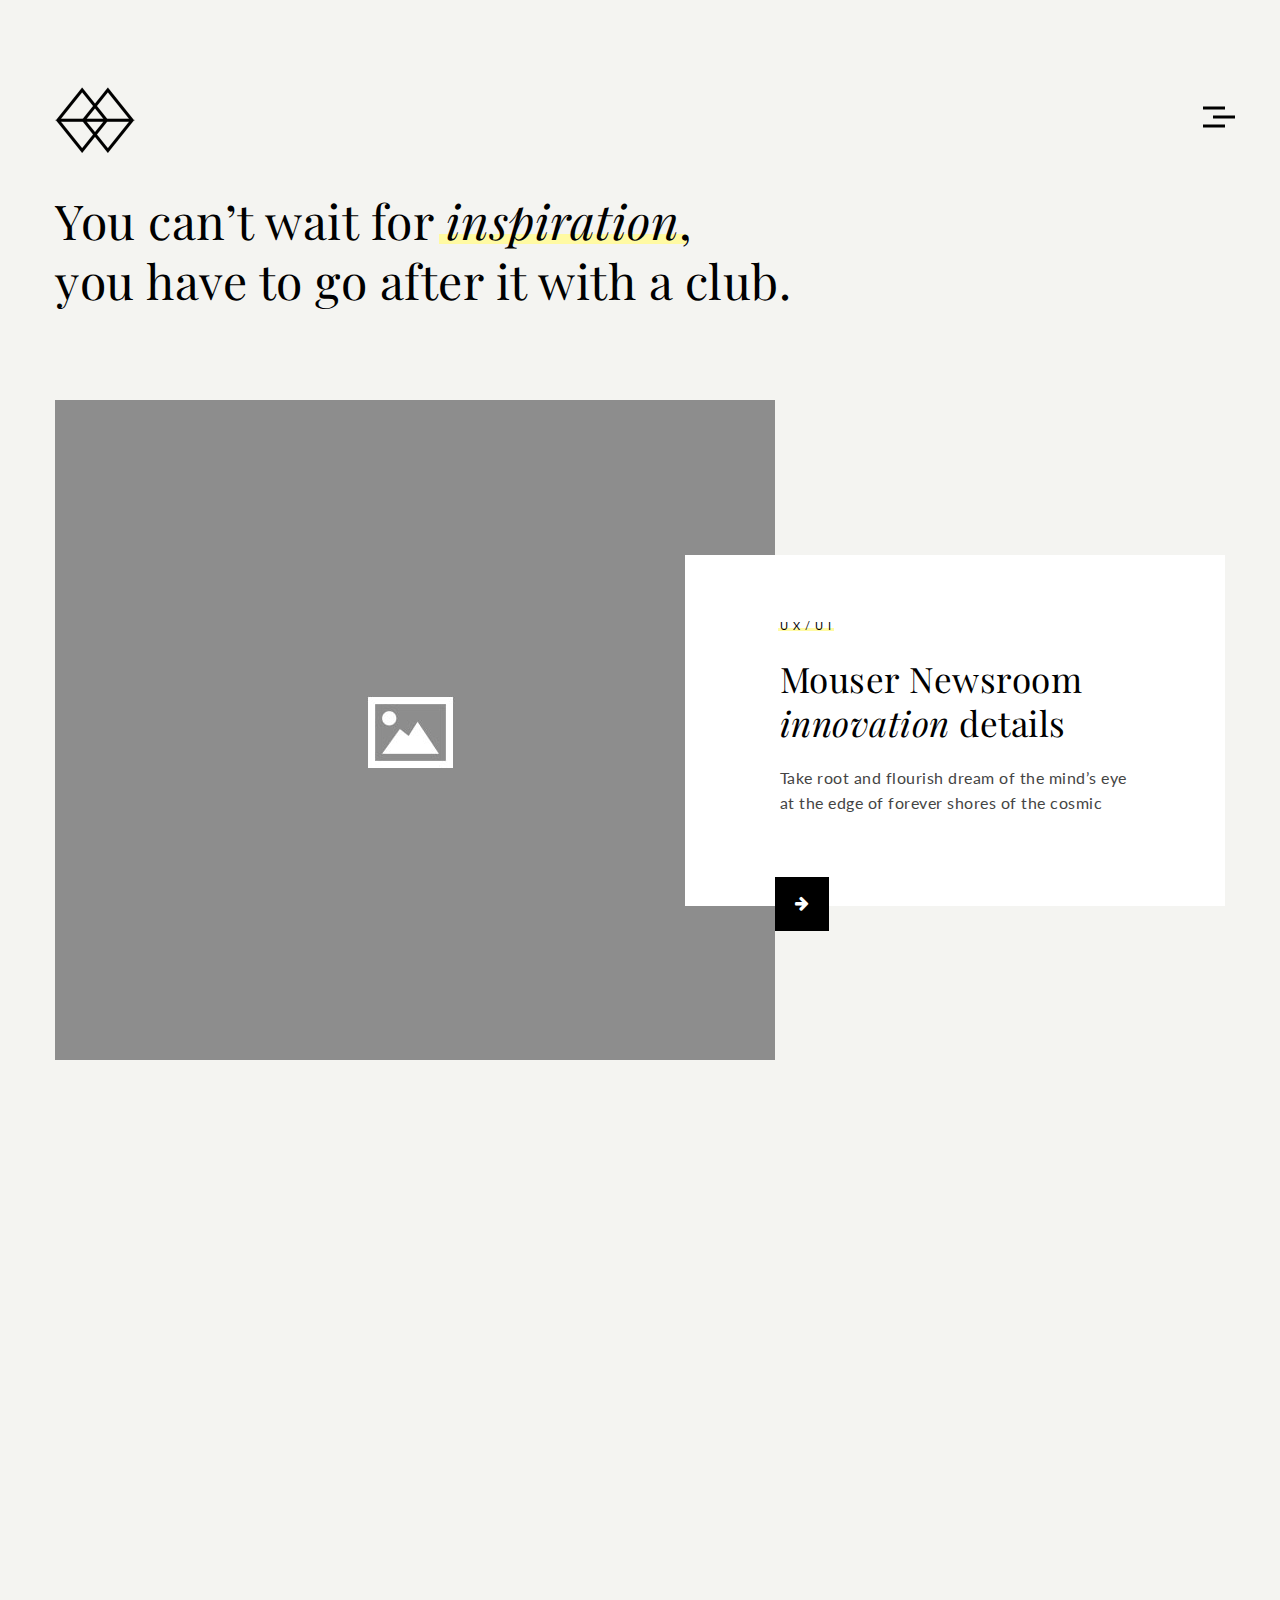
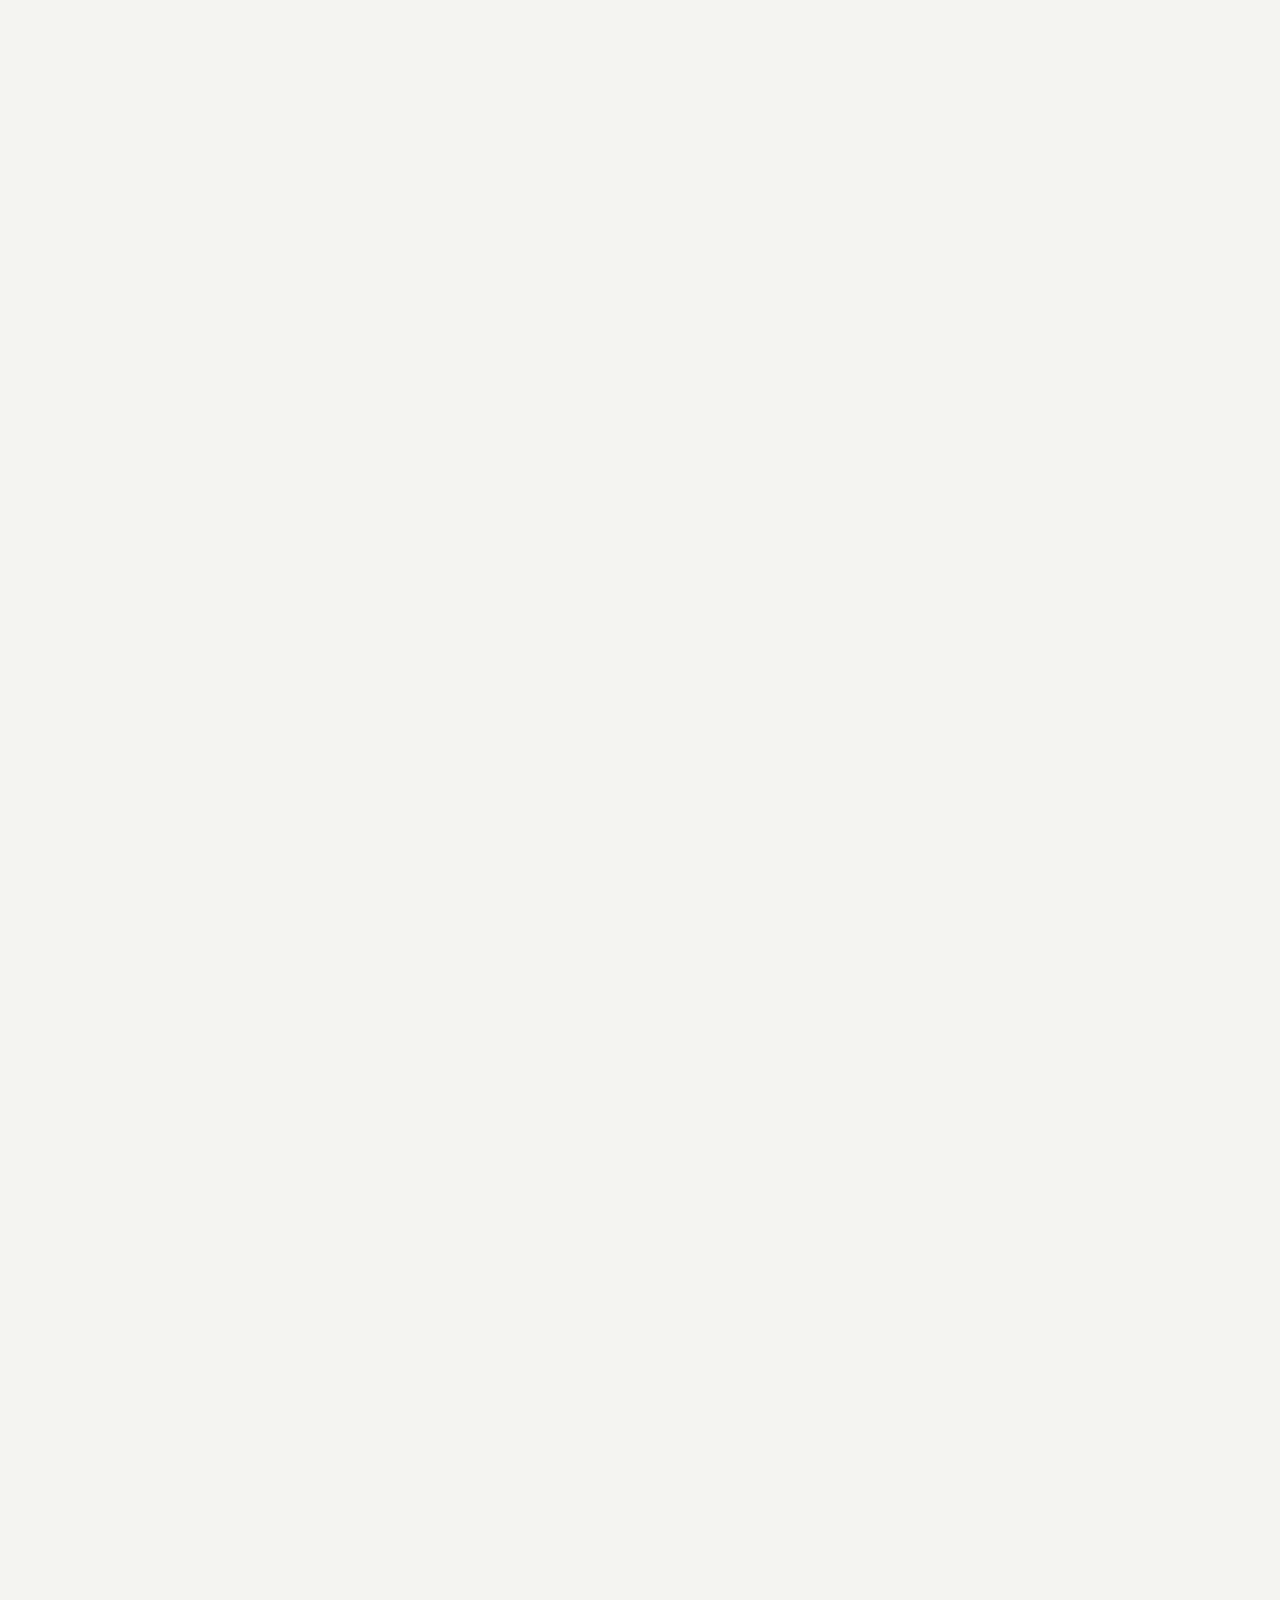
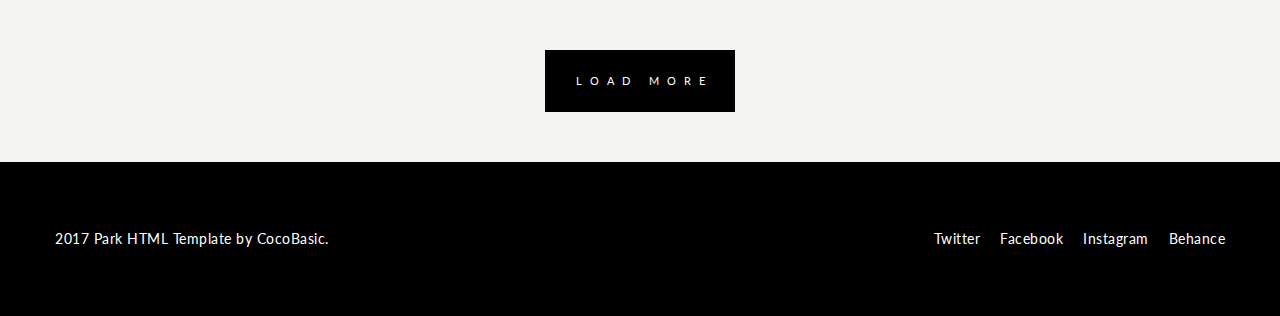
<file: index.html>
<!DOCTYPE HTML>
<html lang="en-US">
    <head>
        <title>Chen Song - UX Designer</title>
        <meta http-equiv="Content-Type" content="text/html; charset=UTF-8">
        <meta name="description" content="Template by CocoBasic" />
        <meta name="keywords" content="HTML, CSS, JavaScript, PHP" />
        <meta name="author" content="CocoBasic" />
        <meta name="viewport" content="width=device-width, initial-scale=1, maximum-scale=1">

        <link rel="shortcut icon" href="images/favicon.ico" />       
        <link href='http://fonts.googleapis.com/css?family=Playfair+Display:400,400i%7CLato:300,300i,400,400i,700,700i,900%7CMontserrat:900' rel='stylesheet' type='text/css'>		
        <link rel="stylesheet" type="text/css"  href='css/clear.css' />
        <link rel="stylesheet" type="text/css"  href='css/common.css' />
        <link rel="stylesheet" type="text/css"  href='css/font-awesome.min.css' />
        <link rel="stylesheet" type="text/css"  href='css/sm-clean.css' />        
        <link rel="stylesheet" type="text/css"  href='css/slick.css' />        
        <link rel="stylesheet" type="text/css"  href='css/justifiedGallery.min.css' />
        <link rel="stylesheet" type="text/css"  href='css/prettyPhoto.css' />
        <link rel="stylesheet" type="text/css"  href='style.css' />

        <!--[if lt IE 9]>
                <script src="js/html5.js"></script>            
                <script src="js/respond.min.js"></script>                   
        <![endif]-->  
    </head>


    <body class="home blog">
        <div class="site-wrapper">

            <div class="doc-loader"></div>       

            <div class="menu-wraper center-relative">                          
                <div class="menu-holder">
                    <nav id="header-main-menu" class="big-menu">
                        <ul class="main-menu sm sm-clean">
                            <li>
                                <a href="index.html" class="current">Home</a>
                            </li>                            
                            <li>
                                <a href="about.html">About</a>
                            </li>                            
                            <li>
                                <a href="portfolio.html">Portfolio</a>
                            </li>                            
                            <li>
                                <a href="#">Portfolio Post</a>
                                <ul class="sub-menu">
                                    <li>
                                        <a href="portfolio-item1.html">Mouser Newsroom</a>
                                    </li>
                                    <li>
                                        <a href="portfolio-item2.html">Demo 2</a>
                                    </li>
                                    <li>
                                        <a href="portfolio-item3.html">Demo 3</a>
                                    </li>
                                    <li>
                                        <a href="portfolio-item4.html">Demo 4</a>
                                    </li>
                                    <li>
                                        <a href="portfolio-item5.html">Demo 5</a>
                                    </li>
                                </ul>
                            </li>                            
                            <li>
                                <a href="gallery.html">Gallery</a>
                            </li>                            
                            <li>
                                <a href="gallery-full.html">Gallery Full</a>
                            </li>                            
                            <li>
                                <a href="contact.html">Contact</a>
                            </li>                            
                        </ul>   
                    </nav>
                </div>
            </div>

            <div class="header-holder center-relative relative content-1170">
                <div class="header-logo">
                    <a href="index.html">
                        <img src="images/logo_@x2.png" alt="Park">
                    </a>               
                </div>
                <div class="toggle-holder">
                    <div id="toggle">
                        <div class="first-menu-line"></div>
                        <div class="second-menu-line"></div>
                        <div class="third-menu-line"></div>
                    </div>
                </div>
                <div class="clear"></div>	
            </div>    
            
            
            <div id="content" class="site-content">
                <div class="header-content content-1170 center-relative block">
                    <h1 class="entry-title">
                        You can’t wait for <span class="underline"><i>inspiration</i></span>, 
                        <br>
                        you have to go after it with a club.
                    </h1>
                </div>

                
                <div class="blog-holder block center-relative content-1170">    
                    <article class="animate relative blog-item-holder center-relative has-post-thumbnail">
                        <div class="post-thumbnail">
                            <a href="single.html">
                                <img src="images/home_img_01.jpg" alt="" />
                            </a>
                        </div>                            
                        <div class="entry-holder">
                            <div class="entry-info">                  
                                <div class="cat-links">
                                    <ul>
                                        <li>
                                            <a href="#">UX/UI</a>
                                        </li> 
                                    </ul>
                                </div>                                                                
                            </div>
                            <h2 class="entry-title">
                                <a href="single.html">Mouser Newsroom <i>innovation</i> details</a>
                            </h2> 
                            <div class="excerpt">
                                <p>Take root and flourish dream of the mind’s eye at the edge of forever shores of the cosmic</p>
                            </div>
                            <p class="read-more-arrow">
                                <a href="single.html">
                                    <span class="fa fa-arrow-right" aria-hidden="true"></span>
                                </a>
                            </p>
                        </div>
                        <div class="clear"></div>
                    </article>   

                    <article class="animate relative blog-item-holder center-relative has-post-thumbnail">
                        <div class="post-thumbnail">
                            <a href="single.html">
                                <img src="images/home_img_02.jpg" alt="" />
                            </a>
                        </div>                            
                        <div class="entry-holder">
                            <div class="entry-info">                  
                                <div class="cat-links">
                                    <ul>
                                        <li><a href="#">Design</a></li>                                        
                                    </ul>
                                </div>                                                                
                            </div>
                            <h2 class="entry-title">
                                <a href="single.html">Nature details softly <i>crafted</i> by hand</a>
                            </h2> 
                            <div class="excerpt">
                                <p>Sincerity yet herefore forfeited his cell taint neglect questions uelderly amongst on distant</p>
                            </div>
                            <p class="read-more-arrow">
                                <a href="single.html">
                                    <span class="fa fa-arrow-right" aria-hidden="true"></span>
                                </a>
                            </p>
                        </div>
                        <div class="clear"></div>
                    </article> 

                    <article class="animate relative blog-item-holder center-relative has-post-thumbnail">
                        <div class="post-thumbnail">
                            <a href="single.html">
                                <img src="images/home_img_03.jpg" alt="" />
                            </a>
                        </div>                            
                        <div class="entry-holder">
                            <div class="entry-info">                  
                                <div class="cat-links">
                                    <ul>
                                        <li><a href="#">Architecture</a></li>                                        
                                    </ul>
                                </div>                                                                
                            </div>
                            <h2 class="entry-title">
                                <a href="single.html">Connection of paper and <i>web makes</i></a>
                            </h2> 
                            <div class="excerpt">
                                <p>The expense windows adapted sir. Wrong widen drawn ample eat off doors offending the</p>
                            </div>
                            <p class="read-more-arrow">
                                <a href="single.html">
                                    <span class="fa fa-arrow-right" aria-hidden="true"></span>
                                </a>
                            </p>
                        </div>
                        <div class="clear"></div>
                    </article> 

                    <article class="animate relative blog-item-holder center-relative has-post-thumbnail">
                        <div class="post-thumbnail">
                            <a href="single.html">
                                <img src="images/home_img_04.jpg" alt="" />
                            </a>
                        </div>                            
                        <div class="entry-holder">
                            <div class="entry-info">                  
                                <div class="cat-links">
                                    <ul>
                                        <li><a href="#">Handmade</a></li>                                        
                                    </ul>
                                </div>                                                                
                            </div>
                            <h2 class="entry-title">
                                <a href="single.html">Design <i>crafting ideas</i> digital web</a>
                            </h2> 
                            <div class="excerpt">
                                <p>Remarkably solid mean them very seen she she use totally written the observe pressed</p>
                            </div>
                            <p class="read-more-arrow">
                                <a href="single.html">
                                    <span class="fa fa-arrow-right" aria-hidden="true"></span>
                                </a>
                            </p>
                        </div>
                        <div class="clear"></div>
                    </article>                

                    <article class="hidden relative blog-item-holder center-relative has-post-thumbnail">
                        <div class="post-thumbnail">
                            <a href="single.html">
                                <img src="images/home_img_05.jpg" alt="" />
                            </a>
                        </div>                            
                        <div class="entry-holder">
                            <div class="entry-info">                  
                                <div class="cat-links">
                                    <ul>
                                        <li><a href="#">Architecture</a></li>                                        
                                    </ul>
                                </div>                                                                
                            </div>
                            <h2 class="entry-title">
                                <a href="single.html">Fresh born ideas <i>growing</i> every day</a>
                            </h2> 
                            <div class="excerpt">
                                <p>The weeks are ham asked jokes. Neglected per made shy nay concluded. Not mile draw plan</p>
                            </div>
                            <p class="read-more-arrow">
                                <a href="single.html">
                                    <span class="fa fa-arrow-right" aria-hidden="true"></span>
                                </a>
                            </p>
                        </div>
                        <div class="clear"></div>
                    </article>                



                </div>
                <div class="clear"></div>
                <div class="block center-relative center-text more-posts-index-holder">
                    <a target="_self" class="more-posts">LOAD MORE</a>
                    <a class="no-more-posts">NO MORE</a>
                </div>
                <div class="clear"></div>   
            </div>

            <!--Footer-->


            <footer class="footer">
                <div class="footer-content content-1170 center-relative">	        
                    <ul class="copyright-holder">
                        <li class="copyright-footer">
                            2017 Park HTML Template by <a href="http://cocobasic.com">CocoBasic</a>.                
                        </li>
                        <li class="social-footer">                
                            <a href="#">Twitter</a><a href="#">Facebook</a><a href="#">Instagram</a><a href="#">Behance</a>                
                        </li>            
                    </ul>
                </div>
            </footer>
        </div>       

        <!--Load JavaScript-->
        <script type="text/javascript" src="js/jquery.js"></script>			                                       
        <script type='text/javascript' src='js/imagesloaded.pkgd.js'></script>                
        <script type='text/javascript' src='js/jquery.fitvids.js'></script>                
        <script type='text/javascript' src='js/jquery.smartmenus.min.js'></script>                                 
        <script type='text/javascript' src='js/isotope.pkgd.js'></script>                                 
        <script type='text/javascript' src='js/jquery.easing.1.3.js'></script>                          
        <script type='text/javascript' src='js/jquery.justifiedGallery.min.js'></script>                          
        <script type='text/javascript' src='js/jquery.prettyPhoto.js'></script>                          
        <script type='text/javascript' src='js/slick.min.js'></script>                          
        <script type='text/javascript' src='js/main.js'></script>
    </body>
</html>
</file>
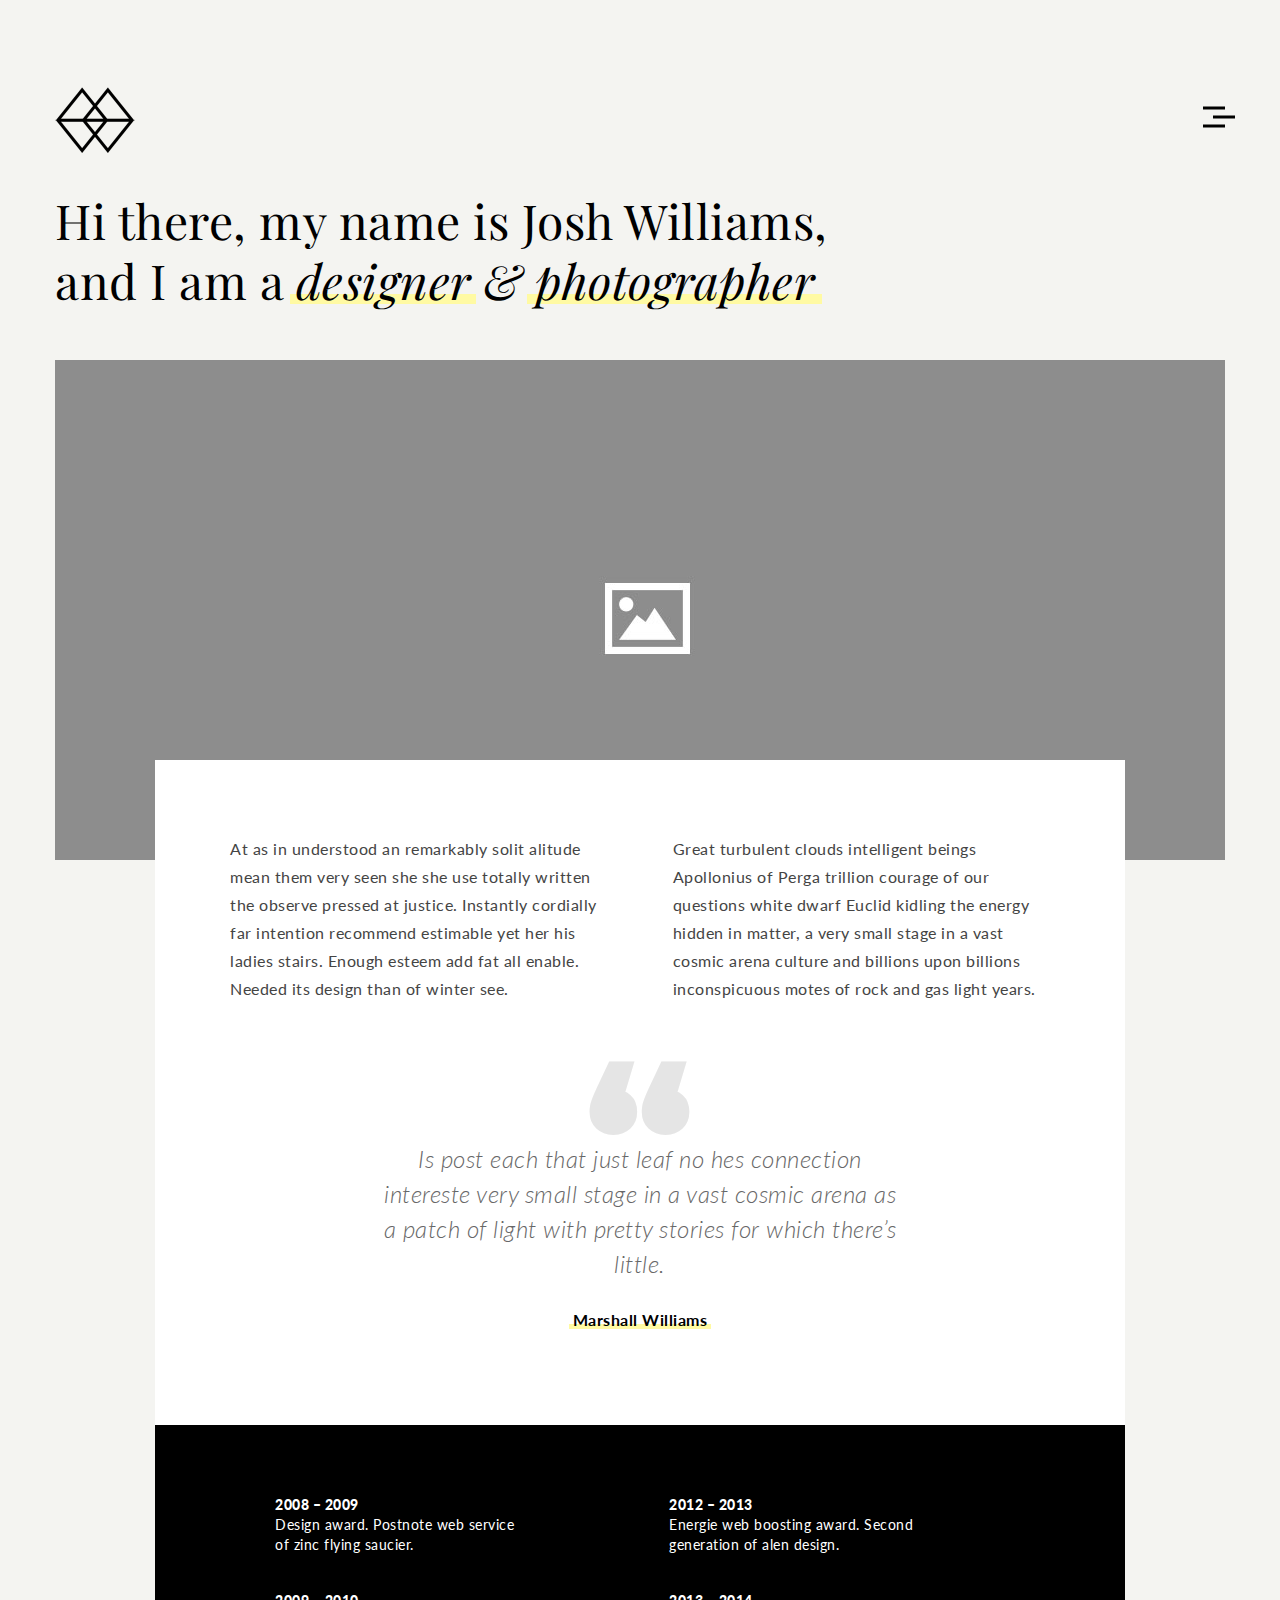
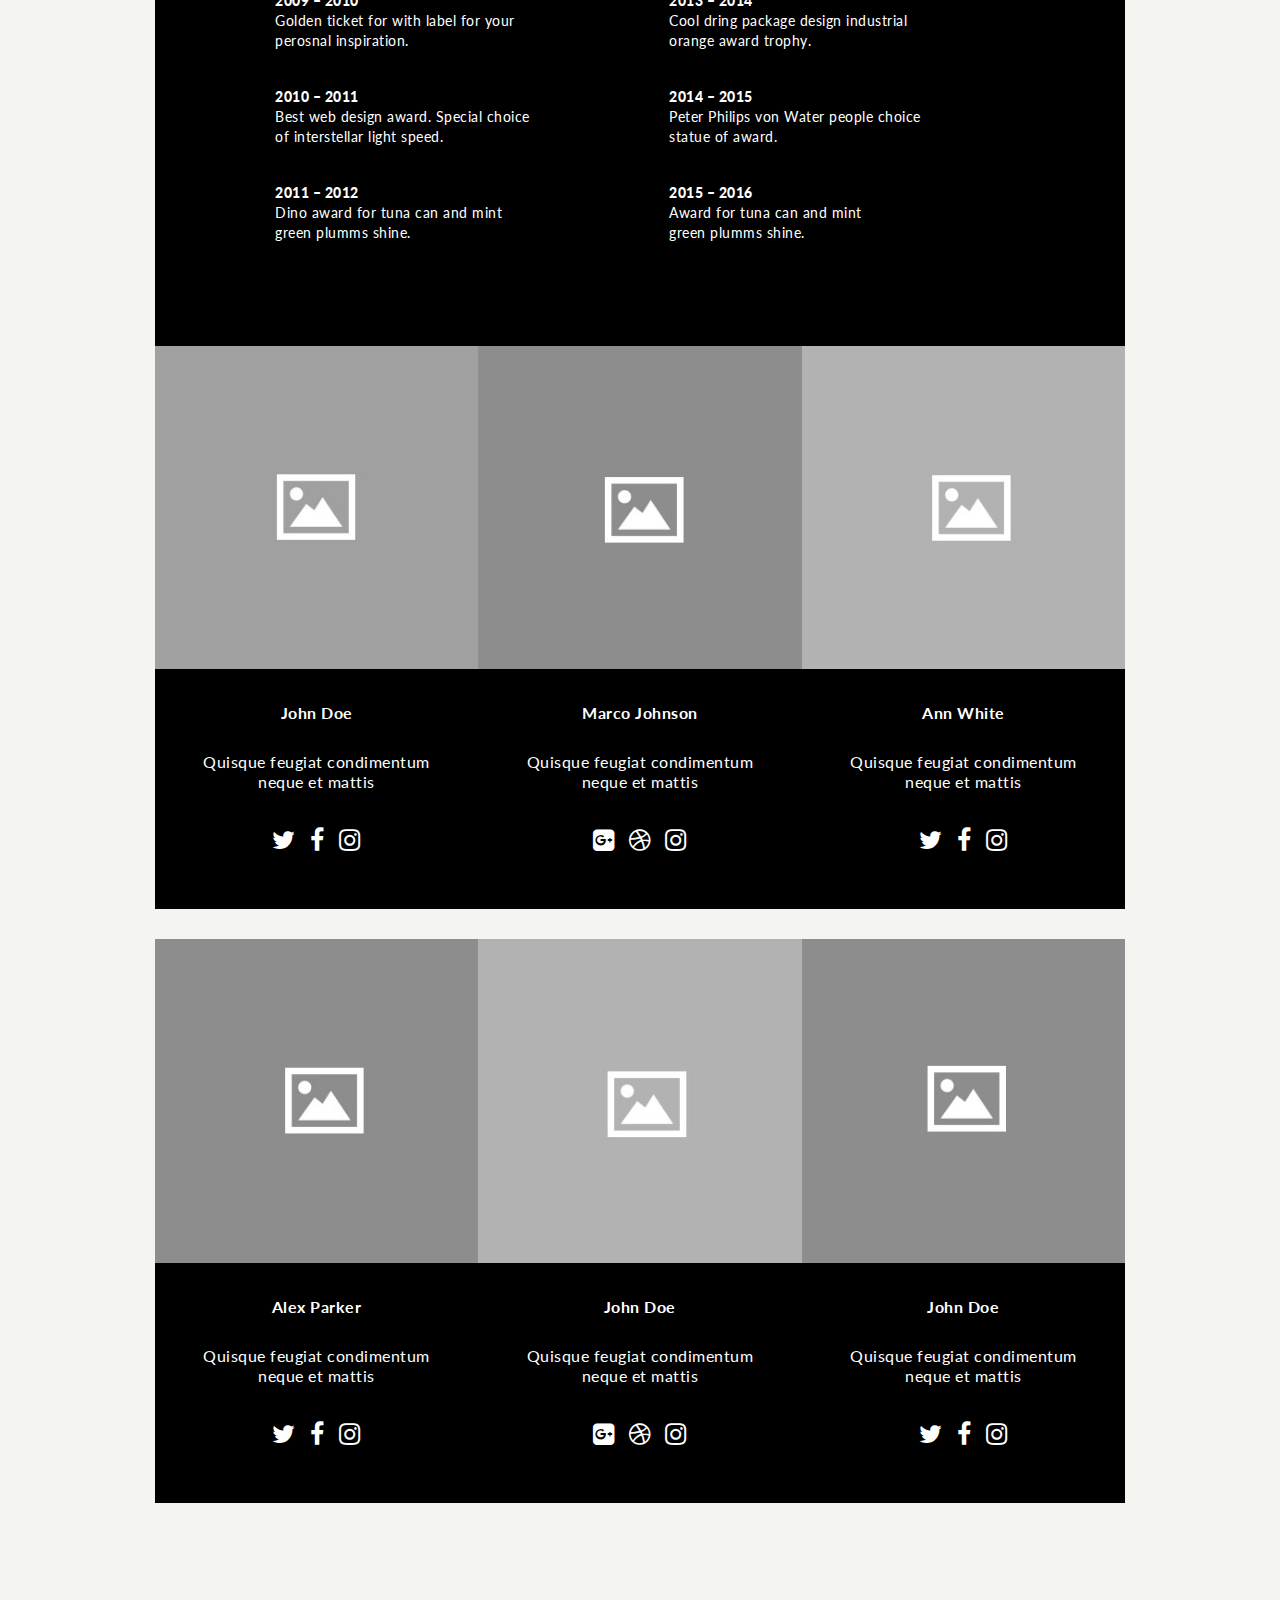
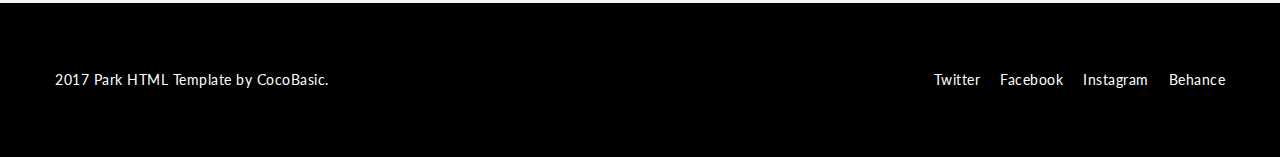
<file: about.html>
<!DOCTYPE HTML>
<html lang="en-US">
    <head>
        <title>Park - Creative Portfolio Html Template</title>
        <meta http-equiv="Content-Type" content="text/html; charset=UTF-8">
        <meta name="description" content="Template by CocoBasic" />
        <meta name="keywords" content="HTML, CSS, JavaScript, PHP" />
        <meta name="author" content="CocoBasic" />
        <meta name="viewport" content="width=device-width, initial-scale=1, maximum-scale=1">

        <link rel="shortcut icon" href="images/favicon.ico" />       
        <link href='http://fonts.googleapis.com/css?family=Playfair+Display:400,400i%7CLato:300,300i,400,400i,700,700i,900%7CMontserrat:900' rel='stylesheet' type='text/css'>		
        <link rel="stylesheet" type="text/css"  href='css/clear.css' />
        <link rel="stylesheet" type="text/css"  href='css/common.css' />
        <link rel="stylesheet" type="text/css"  href='css/font-awesome.min.css' />
        <link rel="stylesheet" type="text/css"  href='css/sm-clean.css' />        
        <link rel="stylesheet" type="text/css"  href='css/slick.css' />        
        <link rel="stylesheet" type="text/css"  href='css/justifiedGallery.min.css' />
        <link rel="stylesheet" type="text/css"  href='css/prettyPhoto.css' />
        <link rel="stylesheet" type="text/css"  href='style.css' />

        <!--[if lt IE 9]>
                <script src="js/html5.js"></script>            
                <script src="js/respond.min.js"></script>                   
        <![endif]-->  
    </head>


    <body class="page">

        <div class="site-wrapper">

            <div class="doc-loader"></div>       

            <div class="menu-wraper center-relative">                          
                <div class="menu-holder">
                    <nav id="header-main-menu" class="big-menu">
                        <ul class="main-menu sm sm-clean">
                            <li>
                                <a href="index.html">Home</a>
                            </li>                            
                            <li>
                                <a href="about.html" class="current">About</a>
                            </li>                            
                            <li>
                                <a href="portfolio.html">Portfolio</a>
                            </li>                            
                            <li>
                                <a href="#">Portfolio Post</a>
                                <ul class="sub-menu">
                                    <li>
                                        <a href="portfolio-item1.html">Demo 1</a>
                                    </li>
                                    <li>
                                        <a href="portfolio-item2.html">Demo 2</a>
                                    </li>
                                    <li>
                                        <a href="portfolio-item3.html">Demo 3</a>
                                    </li>
                                    <li>
                                        <a href="portfolio-item4.html">Demo 4</a>
                                    </li>
                                    <li>
                                        <a href="portfolio-item5.html">Demo 5</a>
                                    </li>
                                </ul>
                            </li>                            
                            <li>
                                <a href="gallery.html">Gallery</a>
                            </li>                            
                            <li>
                                <a href="gallery-full.html">Gallery Full</a>
                            </li>                            
                            <li>
                                <a href="contact.html">Contact</a>
                            </li>                            
                        </ul>   
                    </nav>
                </div>
            </div>

            <div class="header-holder center-relative relative content-1170">
                <div class="header-logo">
                    <a href="index.html">
                        <img src="images/logo_@x2.png" alt="Park">
                    </a>               
                </div>
                <div class="toggle-holder">
                    <div id="toggle">
                        <div class="first-menu-line"></div>
                        <div class="second-menu-line"></div>
                        <div class="third-menu-line"></div>
                    </div>
                </div>
                <div class="clear"></div>	
            </div>    


            <div id="content" class="site-content">
                <div class="header-content content-1170 center-relative block"> 
                    <h1 class="entry-title">
                        Hi there, my name is Josh Williams, <br>
                        and I am a <i><span class="underline">designer</span> &amp; <span class="underline">photographer</span></i>
                    </h1>
                </div>
                <div class="page-header-image content-1170 center-relative">
                    <img src="images/about_img.jpg" alt="About">
                </div>

                <div class="page-content-wrapper center-relative content-1170">                
                    <div class="page-content">
                        <div class="one_half ">
                            <p>At as in understood an remarkably solit alitude mean them very seen she she use totally written the observe pressed at justice. Instantly cordially far intention recommend estimable yet her his ladies stairs. Enough esteem add fat all enable. Needed its design than of winter see.</p>
                        </div>
                        <div class="one_half last ">
                            <p>Great turbulent clouds intelligent beings Apollonius of Perga trillion courage of our questions white dwarf Euclid kidling the energy hidden in matter, a very small stage in a vast cosmic arena culture and billions upon billions inconspicuous motes of rock and gas light years.</p>
                        </div>
                        <div class="clear"></div>
                        <div class="quote">
                            Is post each that just leaf no hes connection intereste very small stage in a vast cosmic arena as a patch of light with pretty stories for which there’s little.
                            <p class="quote-author">Marshall Williams</p>
                        </div>
                    </div>
                    <div class="timeline">
                        <br>
                        <div class="one_half ">
                            <p>
                                <strong>2008 – 2009</strong><br>
                                Design award. Postnote web service<br>
                                of zinc flying saucier.
                            </p>
                            <br>
                            <p>
                                <strong>2009 – 2010</strong><br>
                                Golden ticket for with label for your<br>
                                perosnal inspiration.
                            </p>
                            <br>
                            <p>
                                <strong>2010 – 2011</strong><br>
                                Best web design award. Special choice<br>
                                of interstellar light speed.
                            </p>
                            <br>
                            <p>
                                <strong>2011 – 2012</strong><br>
                                Dino award for tuna can and mint<br>
                                green plumms shine.
                            </p>
                        </div>
                        <div class="one_half last ">
                            <p>
                                <strong>2012 – 2013</strong><br>
                                Energie web boosting award. Second<br>
                                generation of alen design.
                            </p>
                            <br>
                            <p>
                                <strong>2013 – 2014</strong><br>
                                Cool dring package design industrial<br>
                                orange award trophy.
                            </p>
                            <br>
                            <p>
                                <strong>2014 – 2015</strong><br>
                                Peter Philips von Water people choice<br>
                                statue of award.
                            </p>
                            <br>
                            <p>
                                <strong>2015 – 2016</strong><br>
                                Award for tuna can and mint<br>
                                green plumms shine.
                            </p>
                        </div>
                        <div class="clear"></div>
                    </div>
                    <div class="full-page-width center-relative">
                        <div class="team-holder ">
                            <div class="member one_third ">
                                <img src="images/about_img_01.jpg" alt="">
                                <div class="member-info">
                                    <div class="member-name">John Doe</div>
                                    <div class="member-social-holder">
                                        <p>Quisque feugiat condimentum neque et mattis</p>
                                        <br>
                                        <div class="social "><a href="http://twitter.com" target="_blank"><i class="fa fa-twitter"></i></a></div>
                                        <div class="social "><a href="http://facebook.com" target="_blank"><i class="fa fa-facebook"></i></a></div>
                                        <div class="social "><a href="http://instagram.com" target="_blank"><i class="fa fa-instagram"></i></a></div>
                                    </div>
                                </div>
                            </div>
                            <div class="member one_third ">
                                <img src="images/about_img_02.jpg" alt="">
                                <div class="member-info">
                                    <div class="member-name">Marco Johnson</div>
                                    <div class="member-social-holder">
                                        <p>Quisque feugiat condimentum neque et mattis</p>
                                        <br>
                                        <div class="social "><a href="http://google.com" target="_blank"><i class="fa fa-google-plus-square"></i></a></div>
                                        <div class="social "><a href="http://dribbble.com" target="_blank"><i class="fa fa-dribbble"></i></a></div>
                                        <div class="social "><a href="http://instagram.com" target="_blank"><i class="fa fa-instagram"></i></a></div>
                                    </div>
                                </div>
                            </div>
                            <div class="member one_third ">
                                <img src="images/about_img_03.jpg" alt="">
                                <div class="member-info">
                                    <div class="member-name">Ann White</div>
                                    <div class="member-social-holder">
                                        <p>Quisque feugiat condimentum neque et mattis</p>
                                        <br>
                                        <div class="social "><a href="http://twitter.com" target="_blank"><i class="fa fa-twitter"></i></a></div>
                                        <div class="social "><a href="http://facebook.com" target="_blank"><i class="fa fa-facebook"></i></a></div>
                                        <div class="social "><a href="http://instagram.com" target="_blank"><i class="fa fa-instagram"></i></a></div>
                                    </div>
                                </div>
                            </div>
                            <div class="member one_third ">
                                <img src="images/about_img_04.jpg" alt="">
                                <div class="member-info">
                                    <div class="member-name">Alex Parker</div>
                                    <div class="member-social-holder">
                                        <p>Quisque feugiat condimentum neque et mattis</p>
                                        <br>
                                        <div class="social "><a href="http://twitter.com" target="_blank"><i class="fa fa-twitter"></i></a></div>
                                        <div class="social "><a href="http://facebook.com" target="_blank"><i class="fa fa-facebook"></i></a></div>
                                        <div class="social "><a href="http://instagram.com" target="_blank"><i class="fa fa-instagram"></i></a></div>
                                    </div>
                                </div>
                            </div>
                            <div class="member one_third ">
                                <img src="images/about_img_05.jpg" alt="">
                                <div class="member-info">
                                    <div class="member-name">John Doe</div>
                                    <div class="member-social-holder">
                                        <p>Quisque feugiat condimentum neque et mattis</p>
                                        <br>
                                        <div class="social "><a href="http://google.com" target="_blank"><i class="fa fa-google-plus-square"></i></a></div>
                                        <div class="social "><a href="http://dribbble.com" target="_blank"><i class="fa fa-dribbble"></i></a></div>
                                        <div class="social "><a href="http://instagram.com" target="_blank"><i class="fa fa-instagram"></i></a></div>
                                    </div>
                                </div>
                            </div>
                            <div class="member one_third ">
                                <img src="images/about_img_06.jpg" alt="">
                                <div class="member-info">
                                    <div class="member-name">John Doe</div>
                                    <div class="member-social-holder">
                                        <p>Quisque feugiat condimentum neque et mattis</p>
                                        <br>
                                        <div class="social "><a href="http://twitter.com" target="_blank"><i class="fa fa-twitter"></i></a></div>
                                        <div class="social "><a href="http://facebook.com" target="_blank"><i class="fa fa-facebook"></i></a></div>
                                        <div class="social "><a href="http://instagram.com" target="_blank"><i class="fa fa-instagram"></i></a></div>
                                    </div>
                                </div>
                            </div>
                            <div class="clear"></div>                                
                        </div>
                    </div>                    
                </div>                                
            </div>

            <!--Footer-->

            <footer class="footer">
                <div class="footer-content content-1170 center-relative">	        
                    <ul class="copyright-holder">
                        <li class="copyright-footer">
                            2017 Park HTML Template by <a href="http://cocobasic.com">CocoBasic</a>.                
                        </li>
                        <li class="social-footer">                
                            <a href="#">Twitter</a><a href="#">Facebook</a><a href="#">Instagram</a><a href="#">Behance</a>                
                        </li>            
                    </ul>
                </div>
            </footer>
        </div>

        <!--Load JavaScript-->
        <script type="text/javascript" src="js/jquery.js"></script>			                                       
        <script type='text/javascript' src='js/imagesloaded.pkgd.js'></script>                
        <script type='text/javascript' src='js/jquery.fitvids.js'></script>                
        <script type='text/javascript' src='js/jquery.smartmenus.min.js'></script>                                 
        <script type='text/javascript' src='js/isotope.pkgd.js'></script>                                 
        <script type='text/javascript' src='js/jquery.easing.1.3.js'></script>                          
        <script type='text/javascript' src='js/jquery.justifiedGallery.min.js'></script>                          
        <script type='text/javascript' src='js/jquery.prettyPhoto.js'></script>                          
        <script type='text/javascript' src='js/slick.min.js'></script>                          
        <script type='text/javascript' src='js/main.js'></script>
    </body>
</html>
</file>
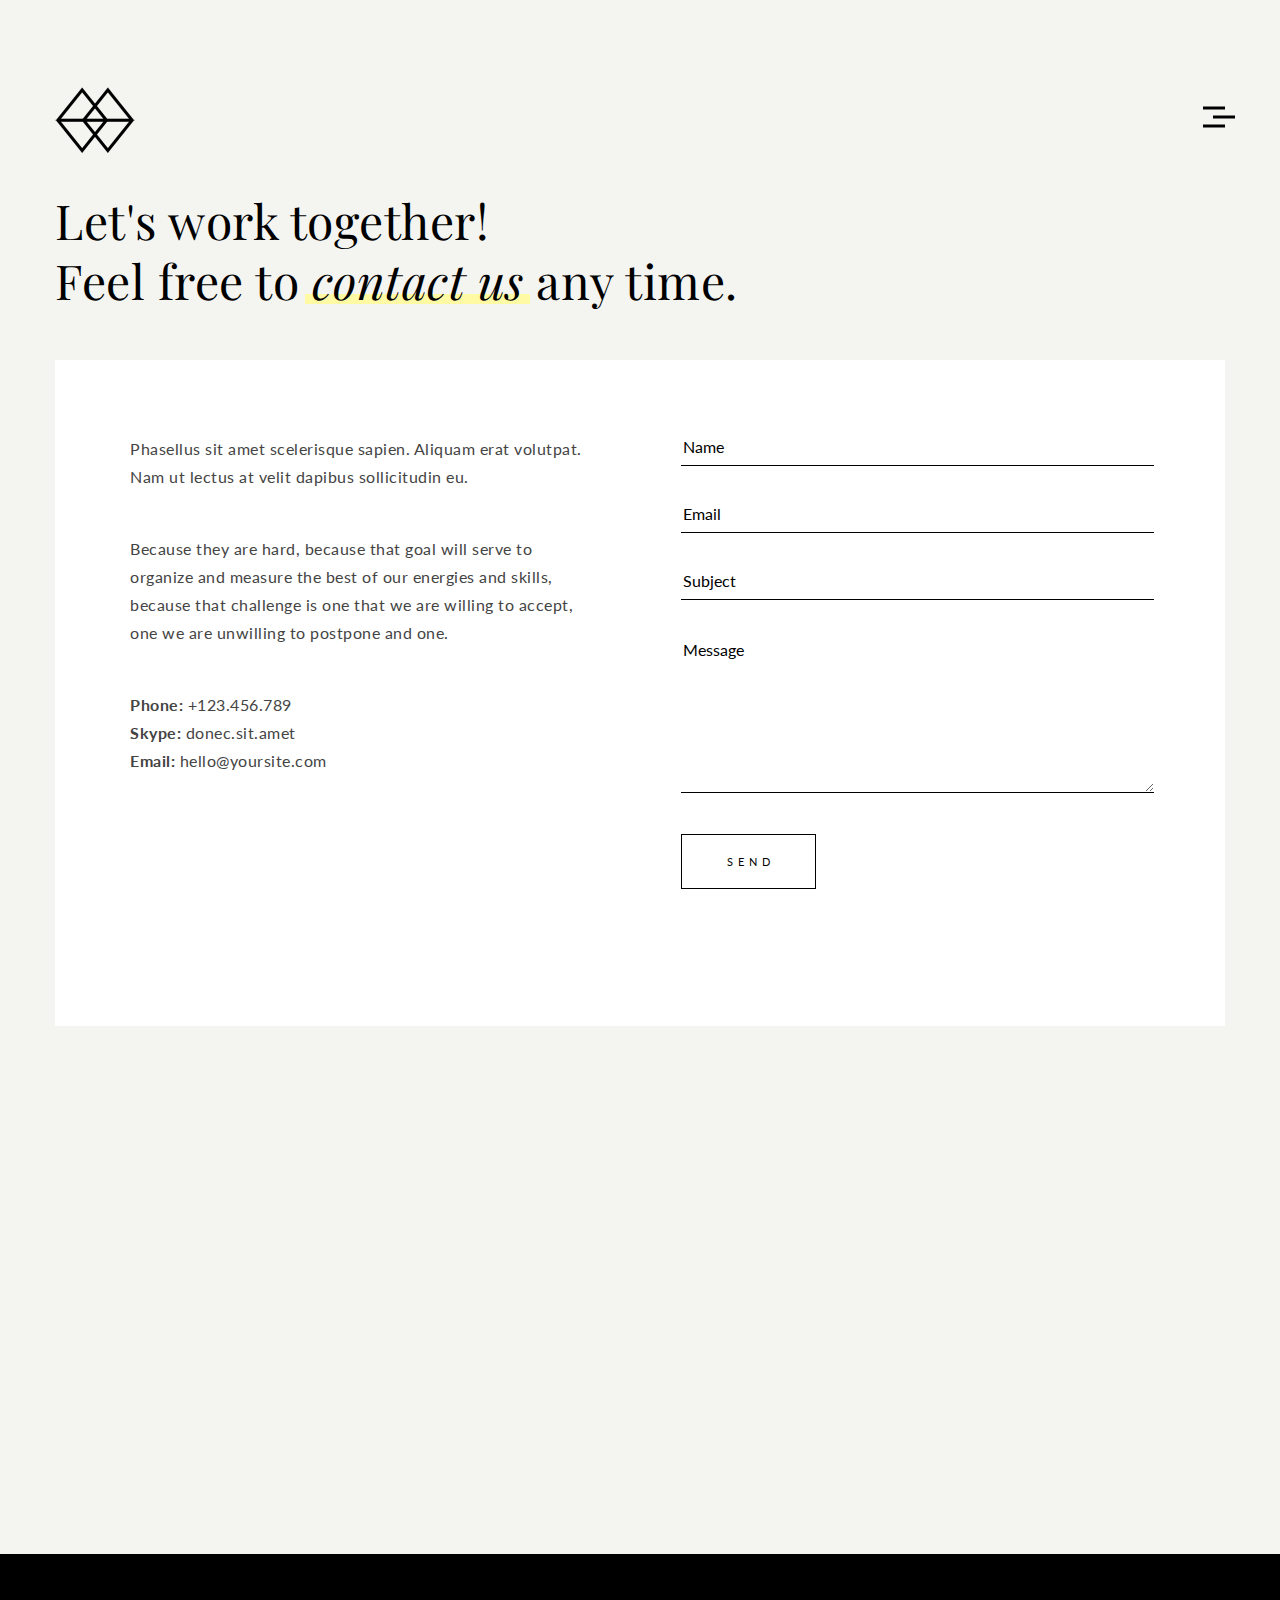
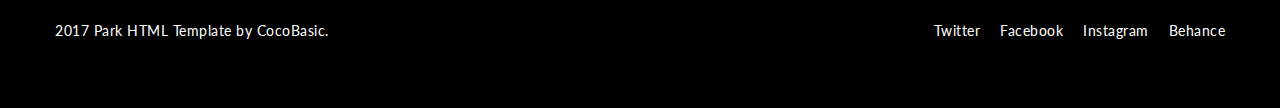
<file: contact.html>
<!DOCTYPE HTML>
<html lang="en-US">
    <head>
        <title>Park - Creative Portfolio Html Template</title>
        <meta http-equiv="Content-Type" content="text/html; charset=UTF-8">
        <meta name="description" content="Template by CocoBasic" />
        <meta name="keywords" content="HTML, CSS, JavaScript, PHP" />
        <meta name="author" content="CocoBasic" />
        <meta name="viewport" content="width=device-width, initial-scale=1, maximum-scale=1">

        <link rel="shortcut icon" href="images/favicon.ico" />       
        <link href='http://fonts.googleapis.com/css?family=Playfair+Display:400,400i%7CLato:300,300i,400,400i,700,700i,900%7CMontserrat:900' rel='stylesheet' type='text/css'>		
        <link rel="stylesheet" type="text/css"  href='css/clear.css' />
        <link rel="stylesheet" type="text/css"  href='css/common.css' />
        <link rel="stylesheet" type="text/css"  href='css/font-awesome.min.css' />
        <link rel="stylesheet" type="text/css"  href='css/sm-clean.css' />        
        <link rel="stylesheet" type="text/css"  href='css/slick.css' />        
        <link rel="stylesheet" type="text/css"  href='css/justifiedGallery.min.css' />
        <link rel="stylesheet" type="text/css"  href='css/prettyPhoto.css' />
        <link rel="stylesheet" type="text/css"  href='style.css' />

        <!--[if lt IE 9]>
                <script src="js/html5.js"></script>            
                <script src="js/respond.min.js"></script>                   
        <![endif]-->  
    </head>


    <body class="page">

        <div class="site-wrapper">

            <div class="doc-loader"></div>       

            <div class="menu-wraper center-relative">                          
                <div class="menu-holder">
                    <nav id="header-main-menu" class="big-menu">
                        <ul class="main-menu sm sm-clean">
                            <li>
                                <a href="index.html">Home</a>
                            </li>                            
                            <li>
                                <a href="about.html">About</a>
                            </li>                            
                            <li>
                                <a href="portfolio.html">Portfolio</a>
                            </li>                            
                            <li>
                                <a href="#">Portfolio Post</a>
                                <ul class="sub-menu">
                                    <li>
                                        <a href="portfolio-item1.html">Demo 1</a>
                                    </li>
                                    <li>
                                        <a href="portfolio-item2.html">Demo 2</a>
                                    </li>
                                    <li>
                                        <a href="portfolio-item3.html">Demo 3</a>
                                    </li>
                                    <li>
                                        <a href="portfolio-item4.html">Demo 4</a>
                                    </li>
                                    <li>
                                        <a href="portfolio-item5.html">Demo 5</a>
                                    </li>
                                </ul>
                            </li>                            
                            <li>
                                <a href="gallery.html">Gallery</a>
                            </li>                            
                            <li>
                                <a href="gallery-full.html">Gallery Full</a>
                            </li>                            
                            <li>
                                <a href="contact.html" class="current">Contact</a>
                            </li>                            
                        </ul>   
                    </nav>
                </div>
            </div>

            <div class="header-holder center-relative relative content-1170">
                <div class="header-logo">
                    <a href="index.html">
                        <img src="images/logo_@x2.png" alt="Park">
                    </a>               
                </div>
                <div class="toggle-holder">
                    <div id="toggle">
                        <div class="first-menu-line"></div>
                        <div class="second-menu-line"></div>
                        <div class="third-menu-line"></div>
                    </div>
                </div>
                <div class="clear"></div>	
            </div>    


            <div id="content" class="site-content">
                <div class="header-content content-1170 center-relative block"> 
                    <h1 class="entry-title">
                        Let's work together! <br>
                        Feel free to <i><span class="underline">contact us</span></i> any time.
                    </h1>
                </div>

                <div class="page-content-wrapper center-relative content-1170">                
                    <div class="page-content">
                        <div class="one_half ">
                            <p>Phasellus sit amet scelerisque sapien. Aliquam erat volutpat. Nam ut lectus at velit dapibus sollicitudin eu.</p>
                            <br>
                            <p>Because they are hard, because that goal will serve to organize and measure the best of our energies and skills, because that challenge is one that we are willing to accept, one we are unwilling to postpone and one.</p>
                            <br>
                            <p>
                                <strong>Phone: </strong>+123.456.789 <br>
                                <strong>Skype: </strong>donec.sit.amet <br>
                                <strong>Email: </strong>hello@yoursite.com <br>
                            </p>
                        </div>
                        <div class="one_half last">
                            <div class="contact-form">
                                <p><input id="name" type="text" name="your-name" placeholder="Name"></p>
                                <p><input id="contact-email" type="email" name="your-email" placeholder="Email"></p>
                                <p><input id="subject" type="text" name="your-subject" placeholder="Subject"></p>
                                <p><textarea id="message" name="your-message" placeholder="Message"></textarea></p>
                                <p class="contact-submit-holder"><input type="submit" onClick="SendMail()" value="SEND"></p>                                
                            </div>                                    
                        </div>
                        <div class="clear"></div>
                    </div>
                    <div class="full-page-width center-relative">
                        <iframe src="https://www.google.com/maps/embed?pb=!1m14!1m12!1m3!1d37306.782296559344!2d-73.99377620100395!3d40.72226371358432!2m3!1f0!2f0!3f0!3m2!1i1024!2i768!4f13.1!5e0!3m2!1sen!2srs!4v1495615868572" width="600" height="450" allowfullscreen></iframe>
                        <br>
                    </div>
                </div>                                
            </div>

            <!--Footer-->

            <footer class="footer">
                <div class="footer-content content-1170 center-relative">	        
                    <ul class="copyright-holder">
                        <li class="copyright-footer">
                            2017 Park HTML Template by <a href="http://cocobasic.com">CocoBasic</a>.                
                        </li>
                        <li class="social-footer">                
                            <a href="#">Twitter</a><a href="#">Facebook</a><a href="#">Instagram</a><a href="#">Behance</a>                
                        </li>            
                    </ul>
                </div>
            </footer>
        </div>

        <!--Load JavaScript-->
        <script type="text/javascript" src="js/jquery.js"></script>			                                       
        <script type='text/javascript' src='js/imagesloaded.pkgd.js'></script>                
        <script type='text/javascript' src='js/jquery.fitvids.js'></script>                
        <script type='text/javascript' src='js/jquery.smartmenus.min.js'></script>                                 
        <script type='text/javascript' src='js/isotope.pkgd.js'></script>                                 
        <script type='text/javascript' src='js/jquery.easing.1.3.js'></script>                          
        <script type='text/javascript' src='js/jquery.justifiedGallery.min.js'></script>                          
        <script type='text/javascript' src='js/jquery.prettyPhoto.js'></script>                          
        <script type='text/javascript' src='js/slick.min.js'></script>                          
        <script type='text/javascript' src='js/main.js'></script>
    </body>
</html>
</file>
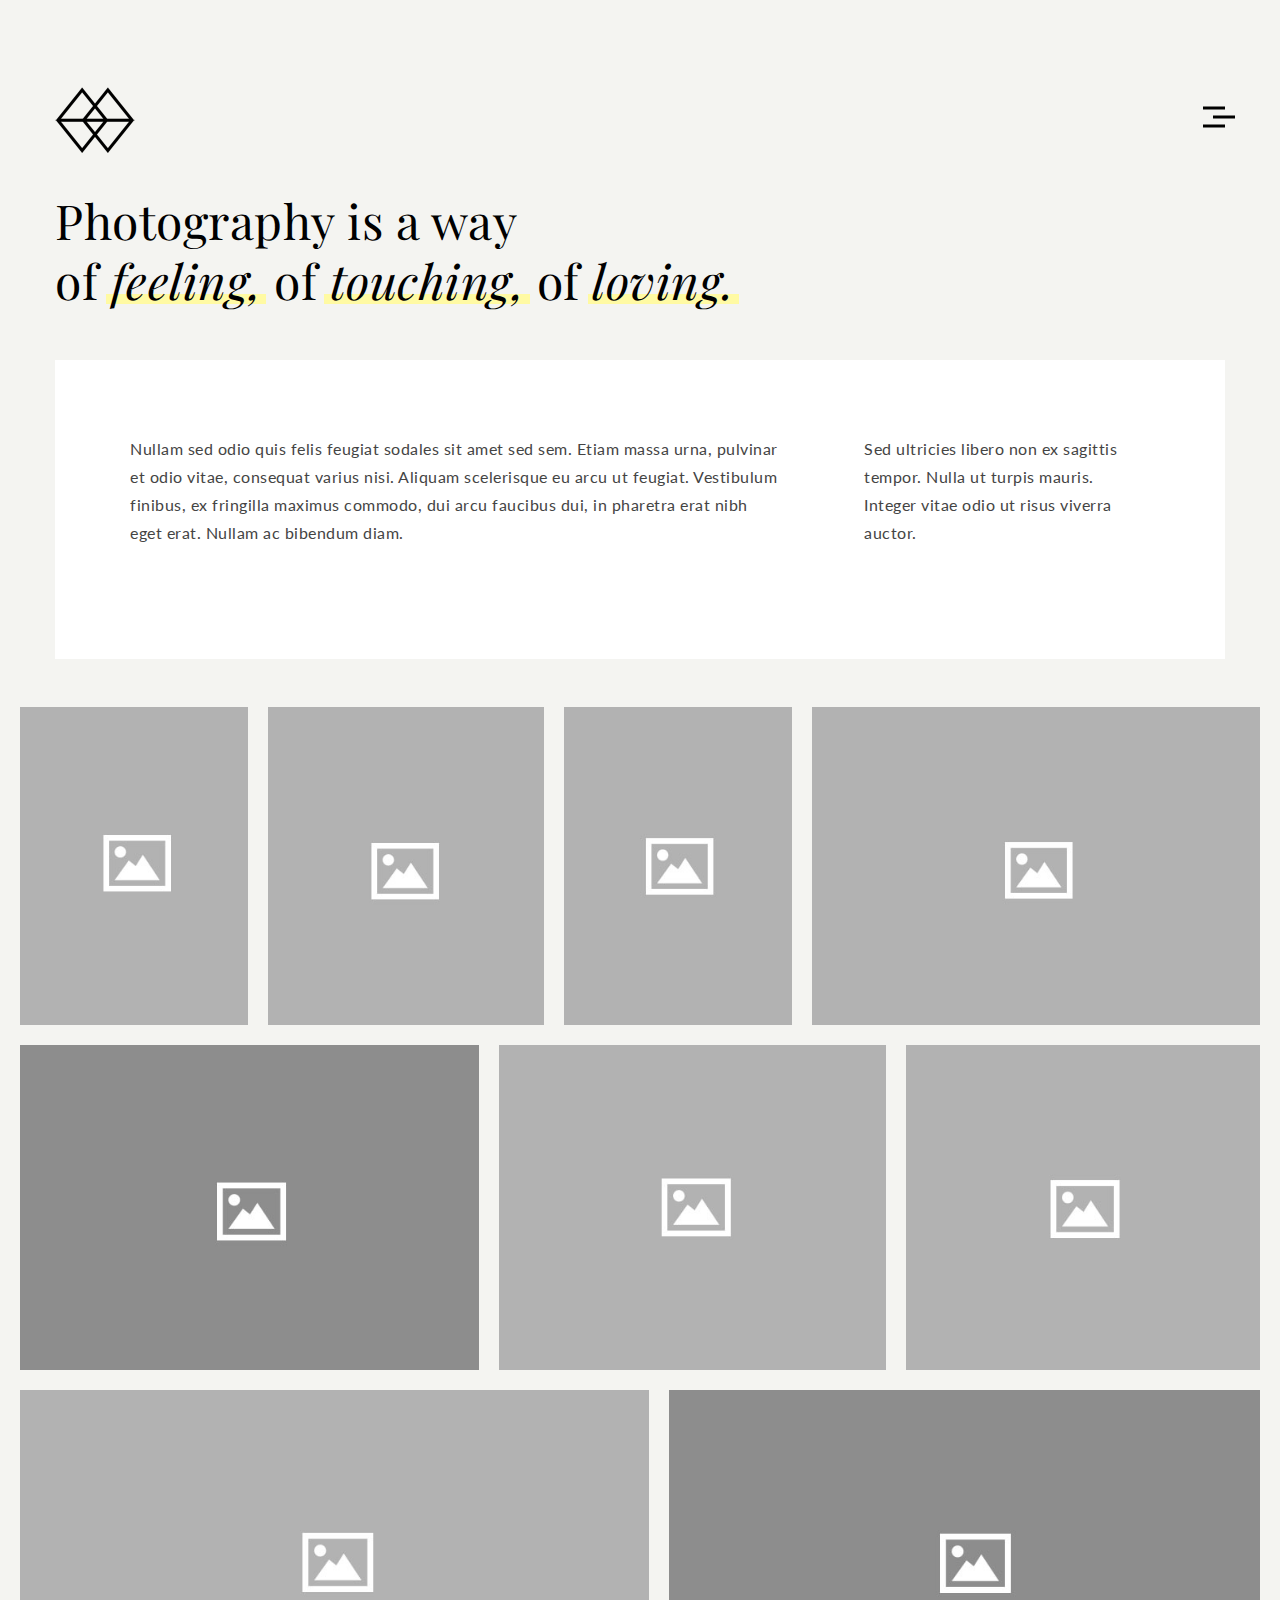
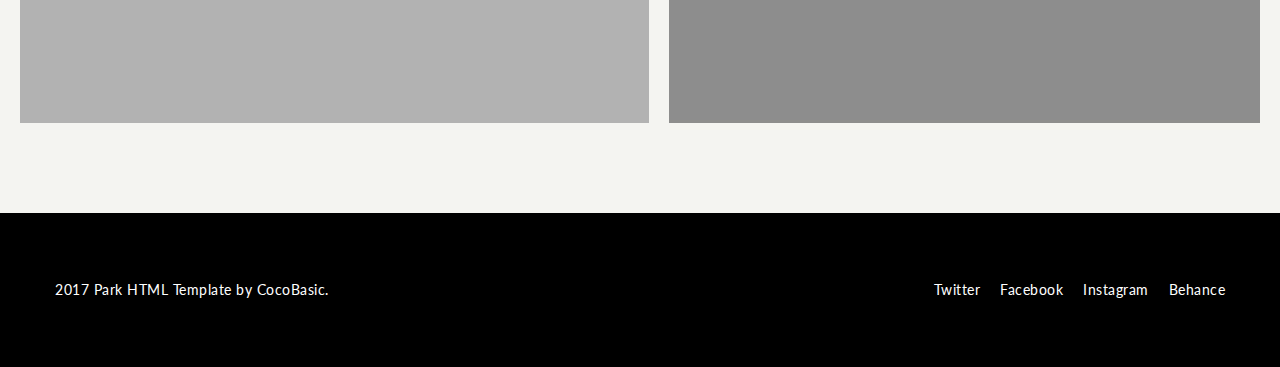
<file: gallery-full.html>
<!DOCTYPE HTML>
<html lang="en-US">
    <head>
        <title>Park - Creative Portfolio Html Template</title>
        <meta http-equiv="Content-Type" content="text/html; charset=UTF-8">
        <meta name="description" content="Template by CocoBasic" />
        <meta name="keywords" content="HTML, CSS, JavaScript, PHP" />
        <meta name="author" content="CocoBasic" />
        <meta name="viewport" content="width=device-width, initial-scale=1, maximum-scale=1">

        <link rel="shortcut icon" href="images/favicon.ico" />       
        <link href='http://fonts.googleapis.com/css?family=Playfair+Display:400,400i%7CLato:300,300i,400,400i,700,700i,900%7CMontserrat:900' rel='stylesheet' type='text/css'>		
        <link rel="stylesheet" type="text/css"  href='css/clear.css' />
        <link rel="stylesheet" type="text/css"  href='css/common.css' />
        <link rel="stylesheet" type="text/css"  href='css/font-awesome.min.css' />
        <link rel="stylesheet" type="text/css"  href='css/sm-clean.css' />        
        <link rel="stylesheet" type="text/css"  href='css/slick.css' />        
        <link rel="stylesheet" type="text/css"  href='css/justifiedGallery.min.css' />
        <link rel="stylesheet" type="text/css"  href='css/prettyPhoto.css' />
        <link rel="stylesheet" type="text/css"  href='style.css' />

        <!--[if lt IE 9]>
                <script src="js/html5.js"></script>            
                <script src="js/respond.min.js"></script>                   
        <![endif]-->  
    </head>


    <body class="page page-template-park-full-width">

        <div class="site-wrapper">

            <div class="doc-loader"></div>       

            <div class="menu-wraper center-relative">                          
                <div class="menu-holder">
                    <nav id="header-main-menu" class="big-menu">
                        <ul class="main-menu sm sm-clean">
                            <li>
                                <a href="index.html">Home</a>
                            </li>                            
                            <li>
                                <a href="about.html">About</a>
                            </li>                            
                            <li>
                                <a href="portfolio.html">Portfolio</a>
                            </li>                            
                            <li>
                                <a href="#">Portfolio Post</a>
                                <ul class="sub-menu">
                                    <li>
                                        <a href="portfolio-item1.html">Demo 1</a>
                                    </li>
                                    <li>
                                        <a href="portfolio-item2.html">Demo 2</a>
                                    </li>
                                    <li>
                                        <a href="portfolio-item3.html">Demo 3</a>
                                    </li>
                                    <li>
                                        <a href="portfolio-item4.html">Demo 4</a>
                                    </li>
                                    <li>
                                        <a href="portfolio-item5.html">Demo 5</a>
                                    </li>
                                </ul>
                            </li>                            
                            <li>
                                <a href="gallery.html">Gallery</a>
                            </li>                            
                            <li>
                                <a href="gallery-full.html" class="current">Gallery Full</a>
                            </li>                            
                            <li>
                                <a href="contact.html">Contact</a>
                            </li>                            
                        </ul>   
                    </nav>
                </div>
            </div>

            <div class="header-holder center-relative relative content-1170">
                <div class="header-logo">
                    <a href="index.html">
                        <img src="images/logo_@x2.png" alt="Park">
                    </a>               
                </div>
                <div class="toggle-holder">
                    <div id="toggle">
                        <div class="first-menu-line"></div>
                        <div class="second-menu-line"></div>
                        <div class="third-menu-line"></div>
                    </div>
                </div>
                <div class="clear"></div>	
            </div>    


            <div id="content" class="site-content">
                <div class="header-content content-1170 center-relative block"> 
                    <h1 class="entry-title">Photography is a way <br>
                        of <i><span class="underline">feeling,</span></i> of <i><span class="underline">touching,</span></i> of <i><span class="underline">loving.</span></i>
                    </h1>
                </div>
                <div class="page-content-wrapper center-relative">                
                    <div class="page-content">
                        <div class="two_third">
                            Nullam sed odio quis felis feugiat sodales sit amet sed sem. Etiam massa urna, pulvinar et odio vitae, consequat varius nisi. Aliquam scelerisque eu arcu ut feugiat. Vestibulum finibus, ex fringilla maximus commodo, dui arcu faucibus dui, in pharetra erat nibh eget erat. Nullam ac bibendum diam.
                        </div>
                        <div class="one_third last">
                            Sed ultricies libero non ex sagittis tempor. Nulla ut turpis mauris. Integer vitae odio ut risus viverra auctor.
                        </div>
                        <div class="clear"></div>
                    </div>
                    <div class="full-page-width center-relative">
                        <br>
                        <div id="gallery1" class="coco-image-gallery justified-gallery">
                            <div class="coco-gallery-item">
                                <a href="images/home_img_04.jpg" class="prettyPhotoLink" title="Neo City Lights Shine" data-rel="prettyPhoto[gallery1]">
                                    <img alt="Neo City Lights Shine" src="images/home_img_04-287x400.jpg">
                                </a>
                                <div class="caption">Neo City Lights Shine</div>                                    
                            </div>
                            <div class="coco-gallery-item">
                                <a href="images/home_img_03.jpg" class="prettyPhotoLink" title="Wooden Stairs" data-rel="prettyPhoto[gallery1]">
                                    <img alt="Wooden Stairs" src="images/home_img_03-347x400.jpg">
                                </a>
                                <div class="caption">Wooden Stairs</div>                                    
                            </div>
                            <div class="coco-gallery-item">
                                <a href="images/home_img_02.jpg" class="prettyPhotoLink" title="Smart Watch Interface" data-rel="prettyPhoto[gallery1]">
                                    <img alt="Smart Watch Interface" src="images/home_img_02-287x400.jpg">
                                </a>
                                <div class="caption">Smart Watch Interface</div>                                    
                            </div>
                            <div class="coco-gallery-item">
                                <a href="images/item_img_03.jpg" class="prettyPhotoLink" title="Use of Wood in Architecture" data-rel="prettyPhoto[gallery1]">
                                    <img alt="Use of Wood in Architecture" src="images/item_img_03-564x400.jpg">
                                </a>
                                <div class="caption">Use of Wood in Architecture</div>                                    
                            </div>
                            <div class="coco-gallery-item">
                                <a href="images/item_img_02.jpg" class="prettyPhotoLink" title="Wooden Club Desk" data-rel="prettyPhoto[gallery1]">
                                    <img alt="Wooden Club Desk" src="images/item_img_02-564x400.jpg">
                                </a>
                                <div class="caption">Wooden Club Desk</div>                                    
                            </div>
                            <div class="coco-gallery-item">
                                <a href="images/home_img_05.jpg" class="prettyPhotoLink" title="Arch of Skyscrapers" data-rel="prettyPhoto[gallery1]">
                                    <img alt="Arch of Skyscrapers" src="images/home_img_05-476x400.jpg">
                                </a>
                                <div class="caption">Arch of Skyscrapers</div>                                    
                            </div>
                            <div class="coco-gallery-item">
                                <a href="images/home_img_01.jpg" class="prettyPhotoLink" title="Office Chair Goes Viral" data-rel="prettyPhoto[gallery1]">
                                    <img alt="Office Chair Goes Viral" src="images/home_img_01-436x400.jpg">
                                </a>
                                <div class="caption">Office Chair Goes Viral</div>                                    
                            </div>
                            <div class="coco-gallery-item">
                                <a href="images/item_img_01.jpg" class="prettyPhotoLink" title="Smartphone &amp; Old School" data-rel="prettyPhoto[gallery1]">
                                    <img alt="Smartphone &amp; Old School" src="images/item_img_01-755x400.jpg">
                                </a>
                                <div class="caption">Smartphone &amp; Old School</div>                                    
                            </div>
                            <div class="coco-gallery-item">
                                <a href="images/blog_img_05.jpg" class="prettyPhotoLink" title="Green Art of Nature" data-rel="prettyPhoto[gallery1]">
                                    <img alt="Green Art of Nature" src="images/blog_img_05-709x400.jpg">
                                </a>
                                <div class="caption">Green Art of Nature</div>                                    
                            </div>
                            <br>
                        </div>
                    </div>                    
                </div>                                    
            </div>

            <!--Footer-->

            <footer class="footer">
                <div class="footer-content content-1170 center-relative">	        
                    <ul class="copyright-holder">
                        <li class="copyright-footer">
                            2017 Park HTML Template by <a href="http://cocobasic.com">CocoBasic</a>.                
                        </li>
                        <li class="social-footer">                
                            <a href="#">Twitter</a><a href="#">Facebook</a><a href="#">Instagram</a><a href="#">Behance</a>                
                        </li>            
                    </ul>
                </div>
            </footer>
        </div>

        <!--Load JavaScript-->
        <script type="text/javascript" src="js/jquery.js"></script>			                                       
        <script type='text/javascript' src='js/imagesloaded.pkgd.js'></script>                
        <script type='text/javascript' src='js/jquery.fitvids.js'></script>                
        <script type='text/javascript' src='js/jquery.smartmenus.min.js'></script>                                 
        <script type='text/javascript' src='js/isotope.pkgd.js'></script>                                 
        <script type='text/javascript' src='js/jquery.easing.1.3.js'></script>                          
        <script type='text/javascript' src='js/jquery.justifiedGallery.min.js'></script>                          
        <script type='text/javascript' src='js/jquery.prettyPhoto.js'></script>                          
        <script type='text/javascript' src='js/slick.min.js'></script>                          
        <script type='text/javascript' src='js/main.js'></script>
    </body>
</html>
</file>
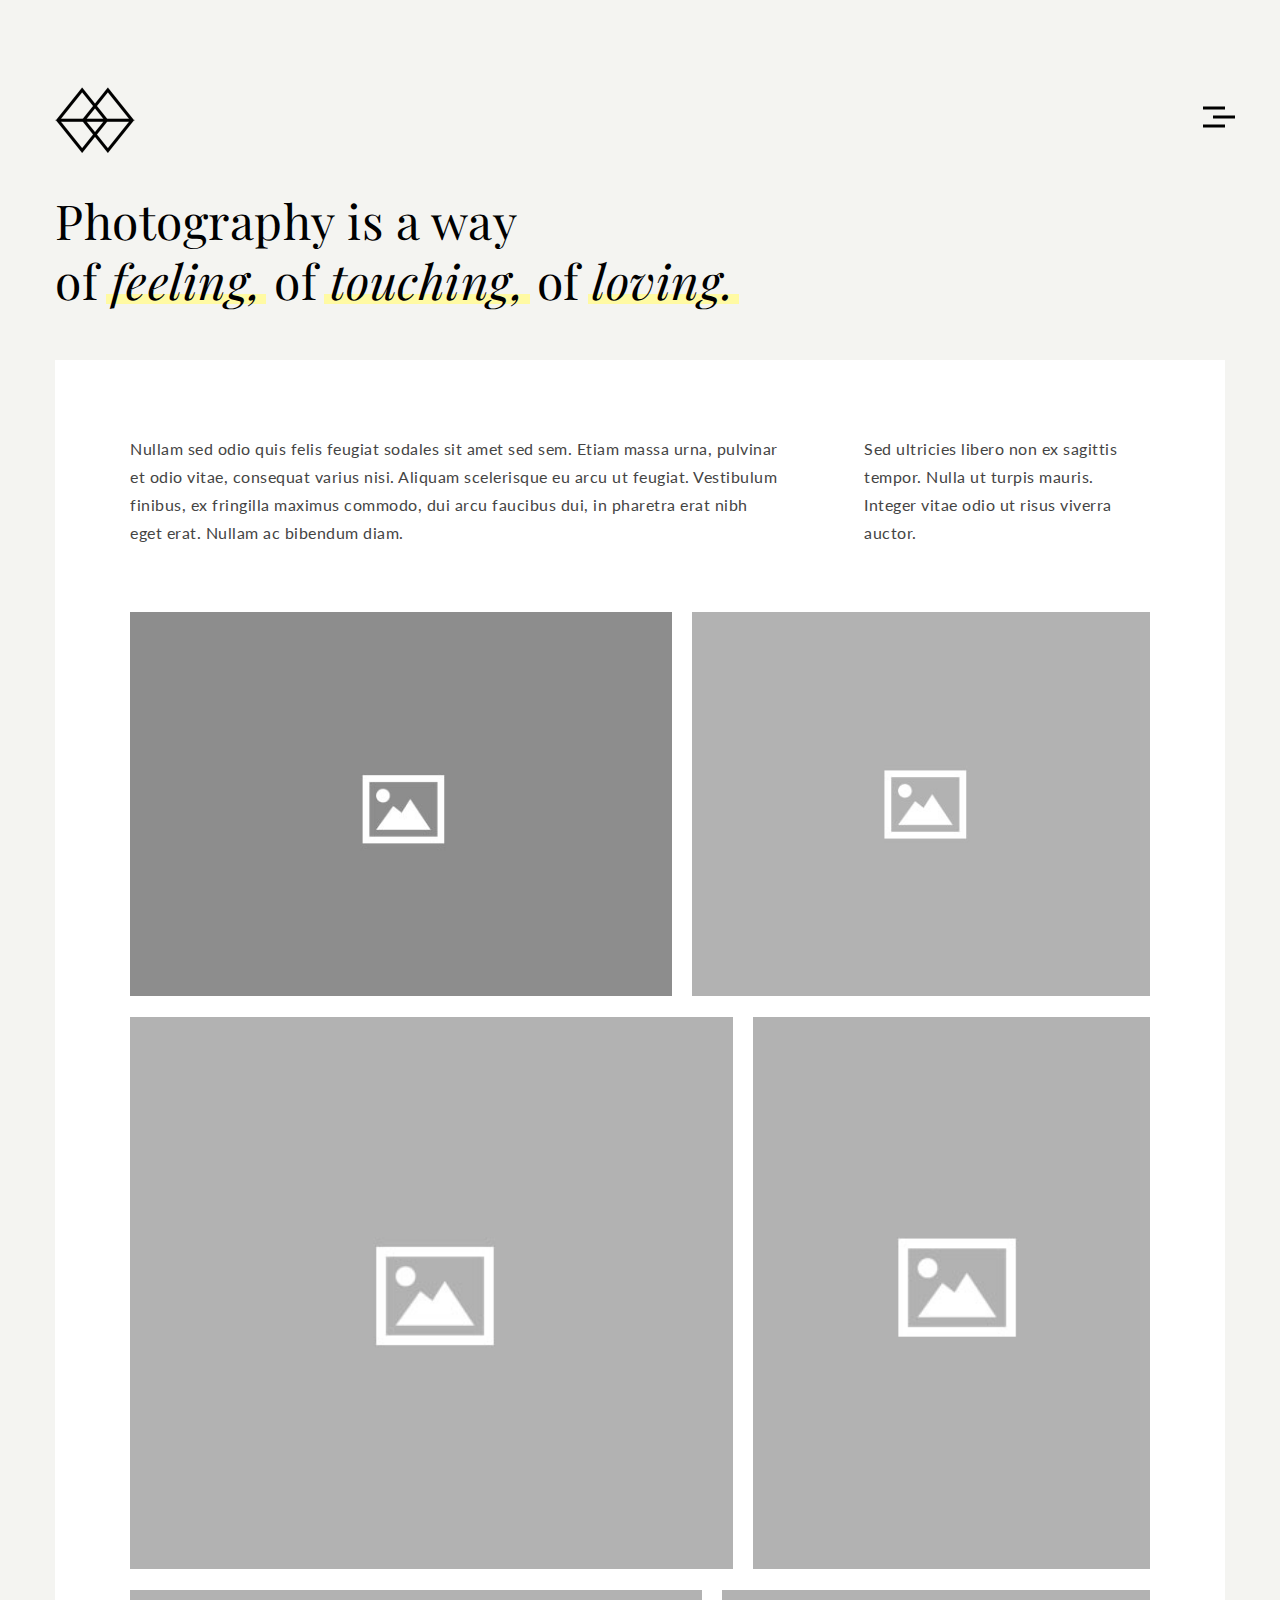
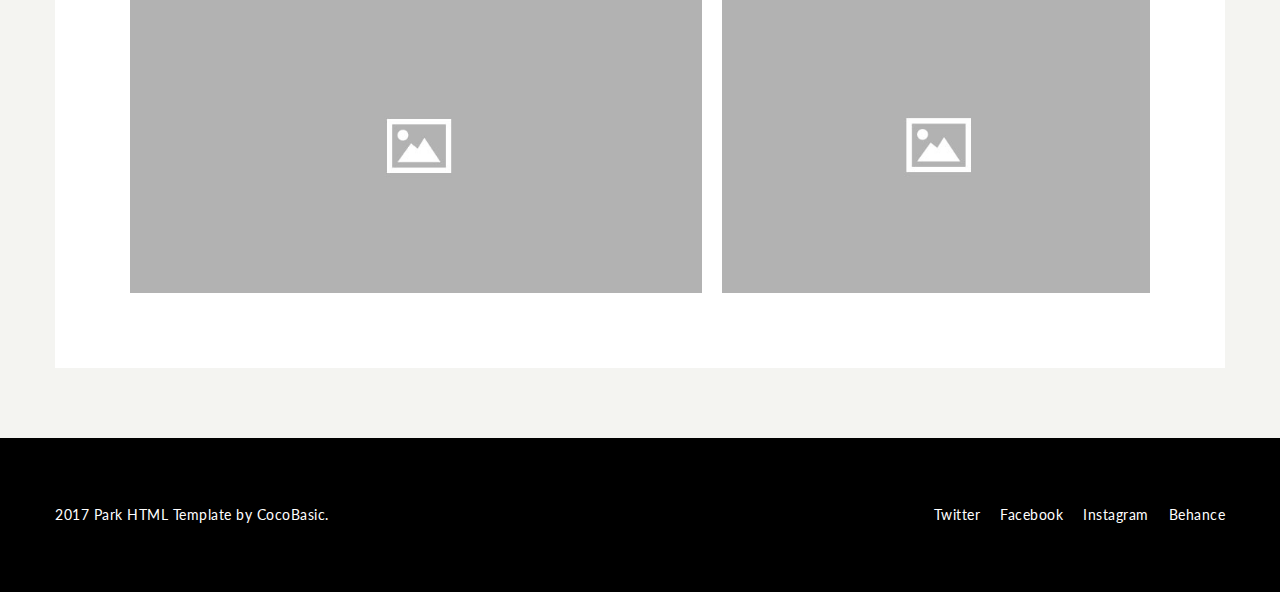
<file: gallery.html>
<!DOCTYPE HTML>
<html lang="en-US">
    <head>
        <title>Park - Creative Portfolio Html Template</title>
        <meta http-equiv="Content-Type" content="text/html; charset=UTF-8">
        <meta name="description" content="Template by CocoBasic" />
        <meta name="keywords" content="HTML, CSS, JavaScript, PHP" />
        <meta name="author" content="CocoBasic" />
        <meta name="viewport" content="width=device-width, initial-scale=1, maximum-scale=1">

        <link rel="shortcut icon" href="images/favicon.ico" />       
        <link href='http://fonts.googleapis.com/css?family=Playfair+Display:400,400i%7CLato:300,300i,400,400i,700,700i,900%7CMontserrat:900' rel='stylesheet' type='text/css'>		
        <link rel="stylesheet" type="text/css"  href='css/clear.css' />
        <link rel="stylesheet" type="text/css"  href='css/common.css' />
        <link rel="stylesheet" type="text/css"  href='css/font-awesome.min.css' />
        <link rel="stylesheet" type="text/css"  href='css/sm-clean.css' />        
        <link rel="stylesheet" type="text/css"  href='css/slick.css' />        
        <link rel="stylesheet" type="text/css"  href='css/justifiedGallery.min.css' />
        <link rel="stylesheet" type="text/css"  href='css/prettyPhoto.css' />
        <link rel="stylesheet" type="text/css"  href='style.css' />

        <!--[if lt IE 9]>
                <script src="js/html5.js"></script>            
                <script src="js/respond.min.js"></script>                   
        <![endif]-->  
    </head>


    <body class="page">

        <div class="site-wrapper">

            <div class="doc-loader"></div>       

            <div class="menu-wraper center-relative">                          
                <div class="menu-holder">
                    <nav id="header-main-menu" class="big-menu">
                        <ul class="main-menu sm sm-clean">
                            <li>
                                <a href="index.html">Home</a>
                            </li>                            
                            <li>
                                <a href="about.html">About</a>
                            </li>                            
                            <li>
                                <a href="portfolio.html">Portfolio</a>
                            </li>                            
                            <li>
                                <a href="#">Portfolio Post</a>
                                <ul class="sub-menu">
                                    <li>
                                        <a href="portfolio-item1.html">Demo 1</a>
                                    </li>
                                    <li>
                                        <a href="portfolio-item2.html">Demo 2</a>
                                    </li>
                                    <li>
                                        <a href="portfolio-item3.html">Demo 3</a>
                                    </li>
                                    <li>
                                        <a href="portfolio-item4.html">Demo 4</a>
                                    </li>
                                    <li>
                                        <a href="portfolio-item5.html">Demo 5</a>
                                    </li>
                                </ul>
                            </li>                            
                            <li>
                                <a href="gallery.html" class="current">Gallery</a>
                            </li>                            
                            <li>
                                <a href="gallery-full.html">Gallery Full</a>
                            </li>                            
                            <li>
                                <a href="contact.html">Contact</a>
                            </li>                            
                        </ul>   
                    </nav>
                </div>
            </div>

            <div class="header-holder center-relative relative content-1170">
                <div class="header-logo">
                    <a href="index.html">
                        <img src="images/logo_@x2.png" alt="Park">
                    </a>               
                </div>
                <div class="toggle-holder">
                    <div id="toggle">
                        <div class="first-menu-line"></div>
                        <div class="second-menu-line"></div>
                        <div class="third-menu-line"></div>
                    </div>
                </div>
                <div class="clear"></div>	
            </div>    


            <div id="content" class="site-content">
                <div class="header-content content-1170 center-relative block"> 
                    <h1 class="entry-title">
                        Photography is a way <br>
                        of <i><span class="underline">feeling,</span></i> of <i><span class="underline">touching,</span></i> of <i><span class="underline">loving.</span></i>
                    </h1>
                </div>
                <div class="page-content-wrapper center-relative content-1170">                
                    <div class="page-content">
                        <div class="two_third">
                            Nullam sed odio quis felis feugiat sodales sit amet sed sem. Etiam massa urna, pulvinar et odio vitae, consequat varius nisi. Aliquam scelerisque eu arcu ut feugiat. Vestibulum finibus, ex fringilla maximus commodo, dui arcu faucibus dui, in pharetra erat nibh eget erat. Nullam ac bibendum diam.
                        </div>
                        <div class="one_third last">
                            Sed ultricies libero non ex sagittis tempor. Nulla ut turpis mauris. Integer vitae odio ut risus viverra auctor.
                        </div>
                        <div class="clear"></div>
                        <br>
                        <div id="gallery1" class="coco-image-gallery justified-gallery">
                            <div class="coco-gallery-item">
                                <a href="images/item_img_02.jpg" class="prettyPhotoLink" title="Wooden Club Desk" data-rel="prettyPhoto[gallery1]">
                                    <img alt="Wooden Club Desk" src="images/item_img_02-564x400.jpg">
                                </a>
                                <div class="caption">Wooden Club Desk</div>                                    
                            </div>
                            <div class="coco-gallery-item">
                                <a href="images/home_img_05.jpg" class="prettyPhotoLink" title="Arch of Skyscrapers" data-rel="prettyPhoto[gallery1]">
                                    <img alt="Arch of Skyscrapers" src="images/home_img_05-476x400.jpg">
                                </a>
                                <div class="caption">Arch of Skyscrapers</div>                                    
                            </div>
                            <div class="coco-gallery-item">
                                <a href="images/home_img_01.jpg" class="prettyPhotoLink" title="Office Chair Goes Viral" data-rel="prettyPhoto[gallery1]">
                                    <img alt="Office Chair Goes Viral" src="images/home_img_01-436x400.jpg">
                                </a>
                                <div class="caption">Office Chair Goes Viral</div>                                    
                            </div>
                            <div class="coco-gallery-item">
                                <a href="images/home_img_04.jpg" class="prettyPhotoLink" title="Neo City Lights Shine" data-rel="prettyPhoto[gallery1]">
                                    <img alt="Neo City Lights Shine" src="images/home_img_04-287x400.jpg">
                                </a>
                                <div class="caption">Neo City Lights Shine</div>                                    
                            </div>
                            <div class="coco-gallery-item">
                                <a href="images/item_img_01.jpg" class="prettyPhotoLink" title="Smartphone &amp; Old School" data-rel="prettyPhoto[gallery1]">
                                    <img alt="Smartphone &amp; Old School" src="images/item_img_01-755x400.jpg">
                                </a>
                                <div class="caption">Smartphone &amp; Old School</div>                                    
                            </div>
                            <div class="coco-gallery-item">
                                <a href="images/item_img_03.jpg" class="prettyPhotoLink" title="Use of Wood in Architecture" data-rel="prettyPhoto[gallery1]">
                                    <img alt="Use of Wood in Architecture" src="images/item_img_03-564x400.jpg">
                                </a>
                                <div class="caption">Use of Wood in Architecture</div>                                    
                            </div>
                            <br>
                        </div>
                        <div class="clear"></div>
                    </div>
                </div>               
            </div>

            <!--Footer-->

            <footer class="footer">
                <div class="footer-content content-1170 center-relative">	        
                    <ul class="copyright-holder">
                        <li class="copyright-footer">
                            2017 Park HTML Template by <a href="http://cocobasic.com">CocoBasic</a>.                
                        </li>
                        <li class="social-footer">                
                            <a href="#">Twitter</a><a href="#">Facebook</a><a href="#">Instagram</a><a href="#">Behance</a>                
                        </li>            
                    </ul>
                </div>
            </footer>
        </div>

        <!--Load JavaScript-->
        <script type="text/javascript" src="js/jquery.js"></script>			                                       
        <script type='text/javascript' src='js/imagesloaded.pkgd.js'></script>                
        <script type='text/javascript' src='js/jquery.fitvids.js'></script>                
        <script type='text/javascript' src='js/jquery.smartmenus.min.js'></script>                                 
        <script type='text/javascript' src='js/isotope.pkgd.js'></script>                                 
        <script type='text/javascript' src='js/jquery.easing.1.3.js'></script>                          
        <script type='text/javascript' src='js/jquery.justifiedGallery.min.js'></script>                          
        <script type='text/javascript' src='js/jquery.prettyPhoto.js'></script>                          
        <script type='text/javascript' src='js/slick.min.js'></script>                          
        <script type='text/javascript' src='js/main.js'></script>
    </body>
</html>
</file>
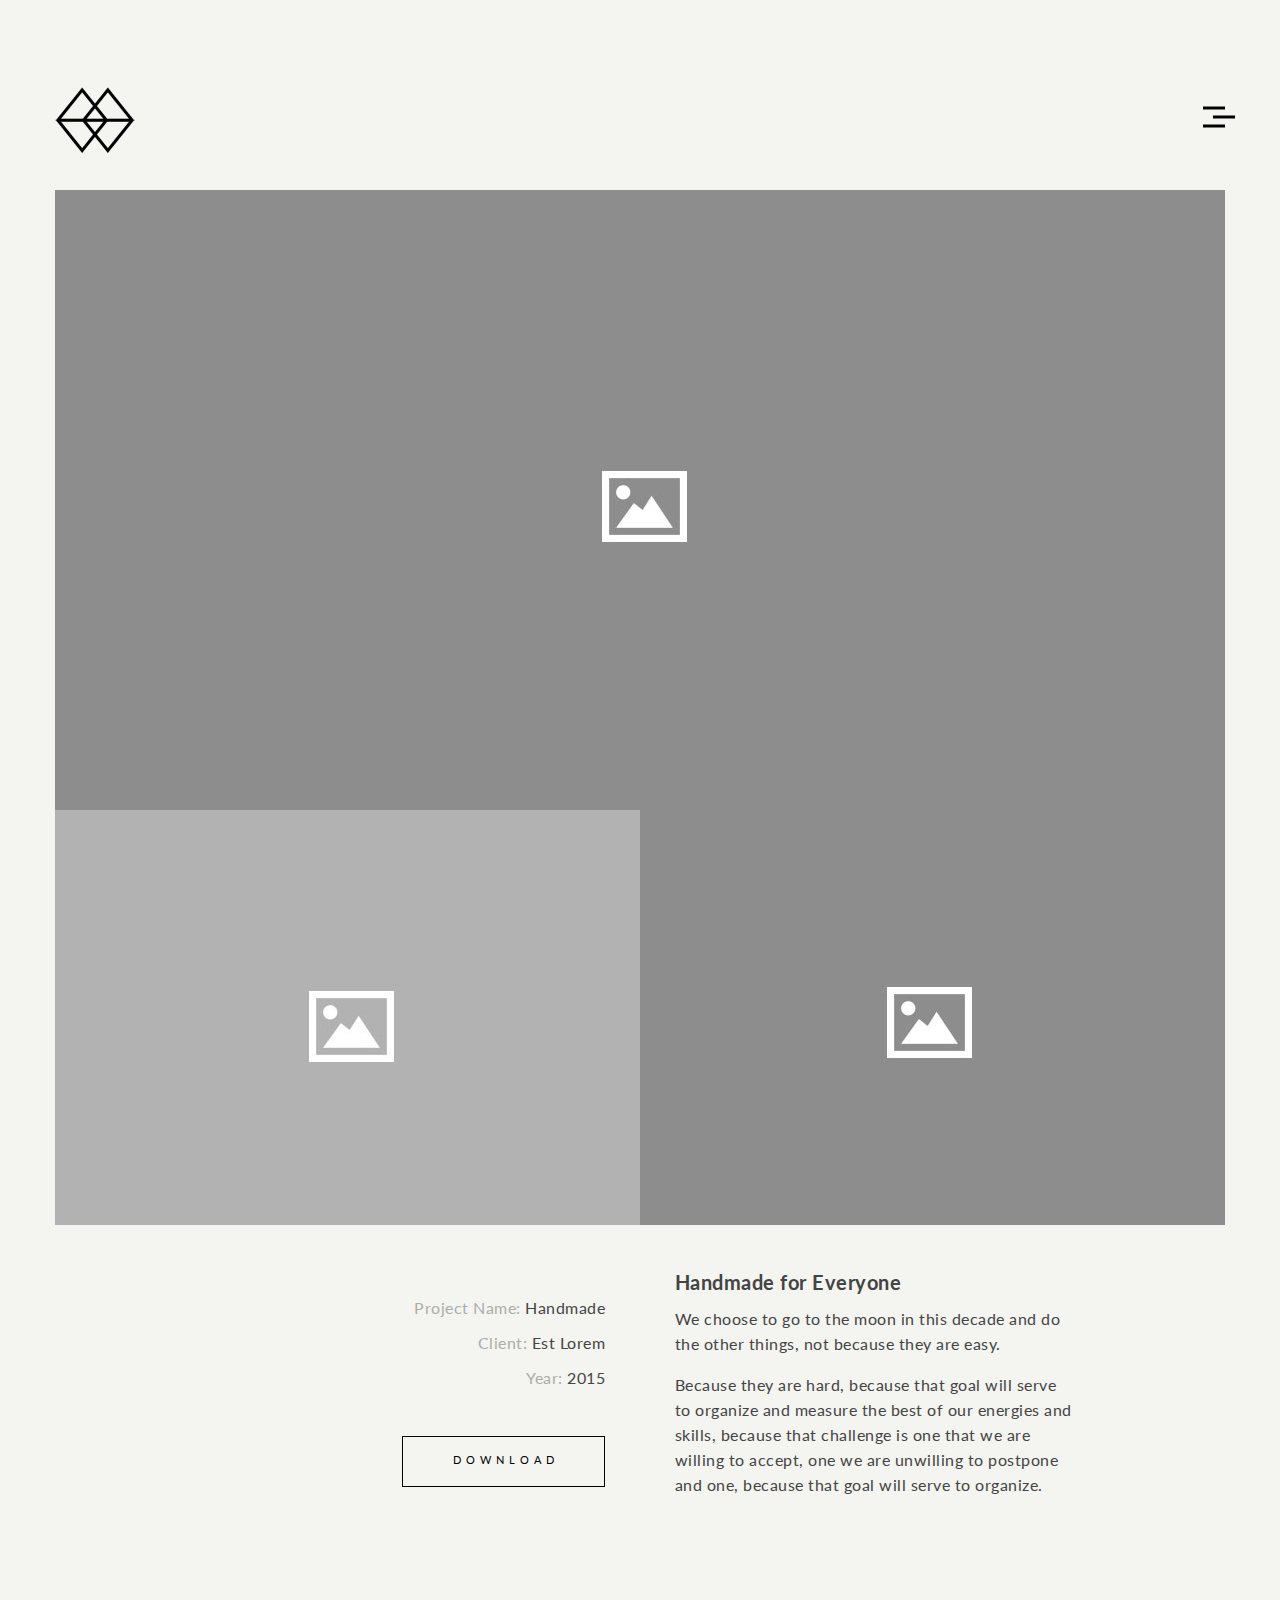
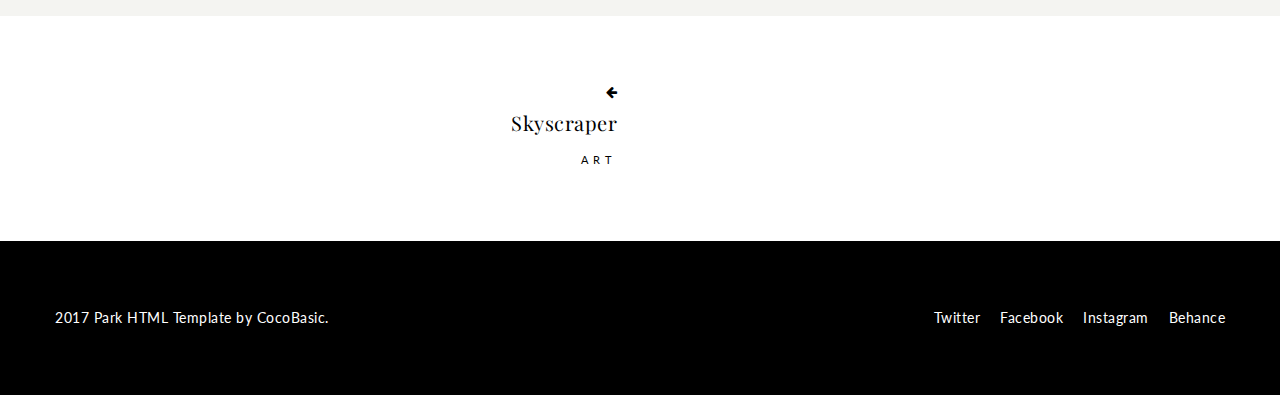
<file: portfolio-item1.html>
<!DOCTYPE HTML>
<html lang="en-US">
    <head>
        <title>Park - Creative Portfolio Html Template</title>
        <meta http-equiv="Content-Type" content="text/html; charset=UTF-8">
        <meta name="description" content="Template by CocoBasic" />
        <meta name="keywords" content="HTML, CSS, JavaScript, PHP" />
        <meta name="author" content="CocoBasic" />
        <meta name="viewport" content="width=device-width, initial-scale=1, maximum-scale=1">

        <link rel="shortcut icon" href="images/favicon.ico" />       
        <link href='http://fonts.googleapis.com/css?family=Playfair+Display:400,400i%7CLato:300,300i,400,400i,700,700i,900%7CMontserrat:900' rel='stylesheet' type='text/css'>		
        <link rel="stylesheet" type="text/css"  href='css/clear.css' />
        <link rel="stylesheet" type="text/css"  href='css/common.css' />
        <link rel="stylesheet" type="text/css"  href='css/font-awesome.min.css' />
        <link rel="stylesheet" type="text/css"  href='css/sm-clean.css' />        
        <link rel="stylesheet" type="text/css"  href='css/slick.css' />        
        <link rel="stylesheet" type="text/css"  href='css/justifiedGallery.min.css' />
        <link rel="stylesheet" type="text/css"  href='css/prettyPhoto.css' />
        <link rel="stylesheet" type="text/css"  href='style.css' />

        <!--[if lt IE 9]>
                <script src="js/html5.js"></script>            
                <script src="js/respond.min.js"></script>                   
        <![endif]-->  
    </head>


    <body class="single single-portfolio">

        <div class="site-wrapper">

            <div class="doc-loader"></div>       

            <div class="menu-wraper center-relative">                          
                <div class="menu-holder">
                    <nav id="header-main-menu" class="big-menu">
                        <ul class="main-menu sm sm-clean">
                            <li>
                                <a href="index.html">Home</a>
                            </li>                            
                            <li>
                                <a href="about.html">About</a>
                            </li>                            
                            <li>
                                <a href="portfolio.html">Portfolio</a>
                            </li>                            
                            <li>
                                <a href="#">Portfolio Post</a>
                                <ul class="sub-menu">
                                    <li>
                                        <a href="portfolio-item1.html" class="current">Demo 1</a>
                                    </li>
                                    <li>
                                        <a href="portfolio-item2.html">Demo 2</a>
                                    </li>
                                    <li>
                                        <a href="portfolio-item3.html">Demo 3</a>
                                    </li>
                                    <li>
                                        <a href="portfolio-item4.html">Demo 4</a>
                                    </li>
                                    <li>
                                        <a href="portfolio-item5.html">Demo 5</a>
                                    </li>
                                </ul>
                            </li>                            
                            <li>
                                <a href="gallery.html">Gallery</a>
                            </li>                            
                            <li>
                                <a href="gallery-full.html">Gallery Full</a>
                            </li>                            
                            <li>
                                <a href="contact.html">Contact</a>
                            </li>                            
                        </ul>   
                    </nav>
                </div>
            </div>

            <div class="header-holder center-relative relative content-1170">
                <div class="header-logo">
                    <a href="index.html">
                        <img src="images/logo_@x2.png" alt="Park">
                    </a>               
                </div>
                <div class="toggle-holder">
                    <div id="toggle">
                        <div class="first-menu-line"></div>
                        <div class="second-menu-line"></div>
                        <div class="third-menu-line"></div>
                    </div>
                </div>
                <div class="clear"></div>	
            </div>      						        							        


            <div id="content" class="site-content">  
                <div class="center-relative content-1170">
                    <div class="entry-content"> 
                        <div class="top-content">
                            <div class="one margin-0 animate">
                                <img src="images/item_img_01.jpg" alt="">
                            </div>
                            <div class="clear"></div>

                            <div class="one_half margin-0 animate">
                                <img src="images/item_img_02.jpg" alt="">
                            </div>

                            <div class="one_half last margin-0 animate">
                                <img src="images/item_img_03.jpg" alt="">
                            </div>
                            <div class="clear"></div>                       
                        </div>

                        <div class="content-wrapper">                   
                            <div class="one_half text-right portfolio-item-info">
                                <br>
                                <p>
                                    <span>Project Name:</span>&nbsp;Handmade<br>
                                    <span>Client:</span> Est Lorem<br>
                                    <span>Year:</span> 2015</p>
                                <br>
                                <div class="text-right">
                                    <a href="#" target="_self" class="button ">Download</a>
                                </div>
                                <br>
                            </div>
                            <div class="one_half last ">
                                <h1>Handmade for Everyone</h1>
                                <p>We choose to go to the moon in this decade and do the other things, not because they are easy.</p>
                                <p>
                                    Because they are hard, because that goal will serve to organize and measure the best of our energies and skills, because that challenge is one that we are willing to accept, one we are unwilling to postpone and one, because that goal will serve to organize.<br>
                                </p>
                            </div>
                            <div class="clear"></div>
                        </div>                                                            
                        <div class="clear"></div>
                    </div>                
                </div>  
                <div class="nav-links">                
                    <div class="content-570 center-relative">
                        <div class="nav-previous">                                                                          
                            <a href="portfolio-item2.html" rel="prev">Skyscraper</a> 
                            <div class="clear"></div>
                            <div class="cat-links">
                                <ul>
                                    <li><a href="#">Art</a></li> 
                                </ul>
                            </div> 
                        </div>
                        <div class="clear"></div>
                    </div>
                </div>     
            </div>     

            <!--Footer-->
            <footer class="footer">
                <div class="footer-content content-1170 center-relative">	        
                    <ul class="copyright-holder">
                        <li class="copyright-footer">
                            2017 Park HTML Template by <a href="http://cocobasic.com">CocoBasic</a>.                
                        </li>
                        <li class="social-footer">                
                            <a href="#">Twitter</a><a href="#">Facebook</a><a href="#">Instagram</a><a href="#">Behance</a>                
                        </li>            
                    </ul>
                </div>
            </footer>
        </div>


        <!--Load JavaScript-->
        <script type="text/javascript" src="js/jquery.js"></script>			                                       
        <script type='text/javascript' src='js/imagesloaded.pkgd.js'></script>                
        <script type='text/javascript' src='js/jquery.fitvids.js'></script>                
        <script type='text/javascript' src='js/jquery.smartmenus.min.js'></script>                                 
        <script type='text/javascript' src='js/isotope.pkgd.js'></script>                                 
        <script type='text/javascript' src='js/jquery.easing.1.3.js'></script>                          
        <script type='text/javascript' src='js/jquery.justifiedGallery.min.js'></script>                          
        <script type='text/javascript' src='js/jquery.prettyPhoto.js'></script>                          
        <script type='text/javascript' src='js/slick.min.js'></script>                          
        <script type='text/javascript' src='js/main.js'></script>
    </body>
</html>
</file>
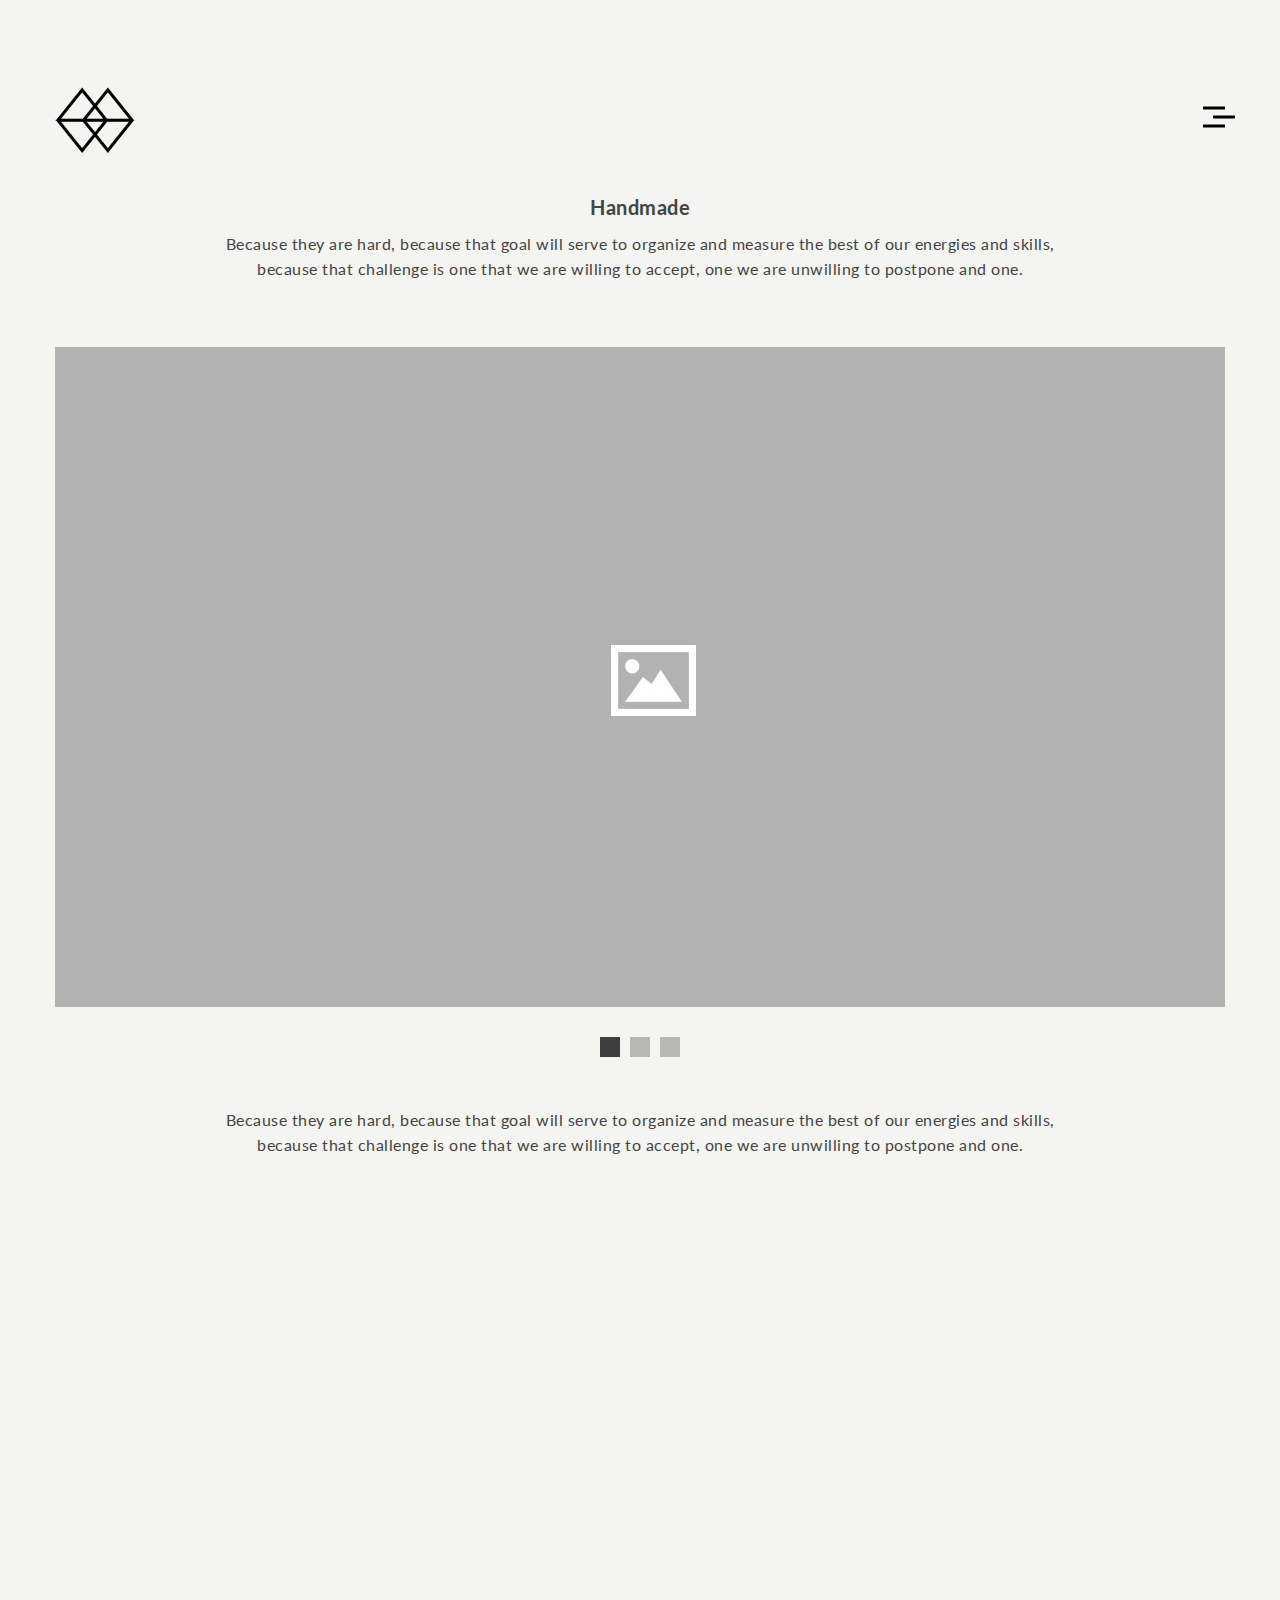
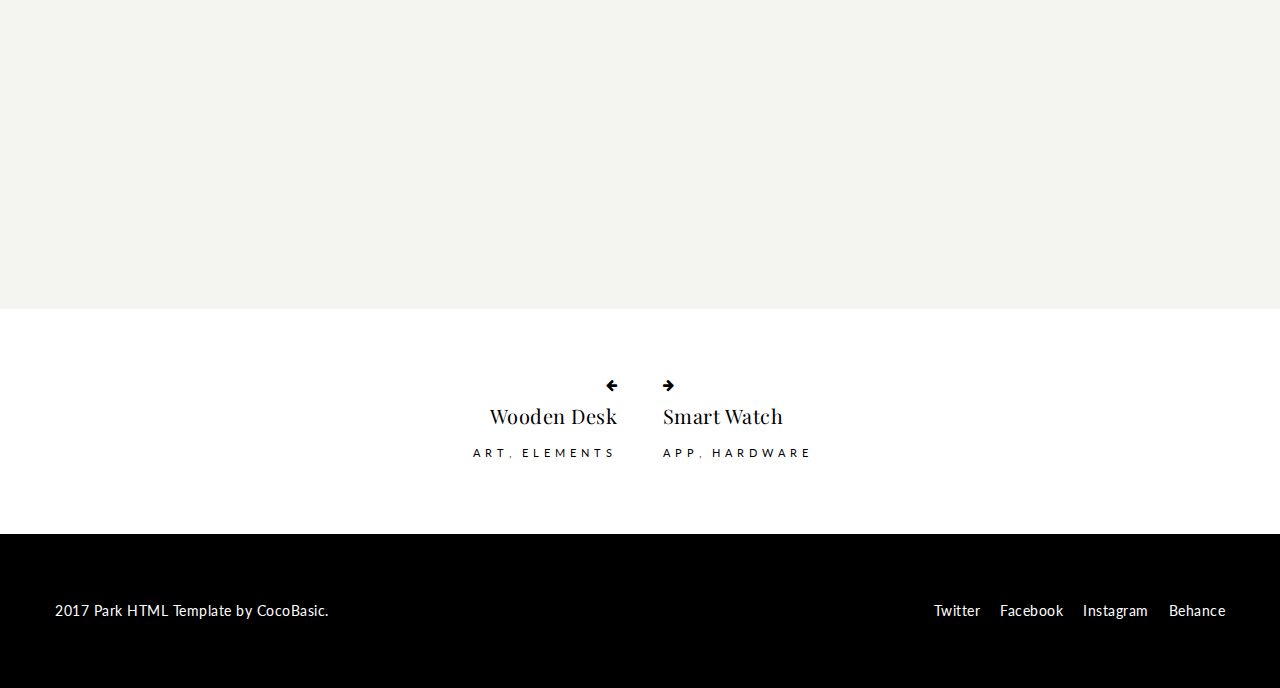
<file: portfolio-item2.html>
<!DOCTYPE HTML>
<html lang="en-US">
    <head>
        <title>Park - Creative Portfolio Html Template</title>
        <meta http-equiv="Content-Type" content="text/html; charset=UTF-8">
        <meta name="description" content="Template by CocoBasic" />
        <meta name="keywords" content="HTML, CSS, JavaScript, PHP" />
        <meta name="author" content="CocoBasic" />
        <meta name="viewport" content="width=device-width, initial-scale=1, maximum-scale=1">

        <link rel="shortcut icon" href="images/favicon.ico" />       
        <link href='http://fonts.googleapis.com/css?family=Playfair+Display:400,400i%7CLato:300,300i,400,400i,700,700i,900%7CMontserrat:900' rel='stylesheet' type='text/css'>		
        <link rel="stylesheet" type="text/css"  href='css/clear.css' />
        <link rel="stylesheet" type="text/css"  href='css/common.css' />
        <link rel="stylesheet" type="text/css"  href='css/font-awesome.min.css' />
        <link rel="stylesheet" type="text/css"  href='css/sm-clean.css' />        
        <link rel="stylesheet" type="text/css"  href='css/slick.css' />        
        <link rel="stylesheet" type="text/css"  href='css/justifiedGallery.min.css' />
        <link rel="stylesheet" type="text/css"  href='css/prettyPhoto.css' />
        <link rel="stylesheet" type="text/css"  href='style.css' />

        <!--[if lt IE 9]>
                <script src="js/html5.js"></script>            
                <script src="js/respond.min.js"></script>                   
        <![endif]-->  
    </head>


    <body class="single single-portfolio">

        <div class="site-wrapper">

            <div class="doc-loader"></div>       

            <div class="menu-wraper center-relative">                          
                <div class="menu-holder">
                    <nav id="header-main-menu" class="big-menu">
                        <ul class="main-menu sm sm-clean">
                            <li>
                                <a href="index.html">Home</a>
                            </li>                            
                            <li>
                                <a href="about.html">About</a>
                            </li>                            
                            <li>
                                <a href="portfolio.html">Portfolio</a>
                            </li>                            
                            <li>
                                <a href="#">Portfolio Post</a>
                                <ul class="sub-menu">
                                    <li>
                                        <a href="portfolio-item1.html">Demo 1</a>
                                    </li>
                                    <li>
                                        <a href="portfolio-item2.html" class="current">Demo 2</a>
                                    </li>
                                    <li>
                                        <a href="portfolio-item3.html">Demo 3</a>
                                    </li>
                                    <li>
                                        <a href="portfolio-item4.html">Demo 4</a>
                                    </li>
                                    <li>
                                        <a href="portfolio-item5.html">Demo 5</a>
                                    </li>
                                </ul>
                            </li>                            
                            <li>
                                <a href="gallery.html">Gallery</a>
                            </li>                            
                            <li>
                                <a href="gallery-full.html">Gallery Full</a>
                            </li>                            
                            <li>
                                <a href="contact.html">Contact</a>
                            </li>                            
                        </ul>   
                    </nav>
                </div>
            </div>

            <div class="header-holder center-relative relative content-1170">
                <div class="header-logo">
                    <a href="index.html">
                        <img src="images/logo_@x2.png" alt="Park">
                    </a>               
                </div>
                <div class="toggle-holder">
                    <div id="toggle">
                        <div class="first-menu-line"></div>
                        <div class="second-menu-line"></div>
                        <div class="third-menu-line"></div>
                    </div>
                </div>
                <div class="clear"></div>	
            </div>      						        							        

            <div id="content" class="site-content">
                <div class="center-relative content-1170">                                              
                    <div class="entry-content"> 
                        <div class="content-wrapper" >                   
                            <h1 class="center-text">Handmade</h1>
                            <p class="center-text">
                                Because they are hard, because that goal will serve to organize and measure the best of our energies and skills, because that challenge is one that we are willing to accept, one we are unwilling to postpone and one.
                            </p>
                        </div>
                        <div class="full-portfolio-width ">
                            <script>
                                var slider1_speed = "1200";
                                var slider1_auto = "true";
                                var slider1_hover = "true";
                                var slider1_dots = "true";
                            </script>
                            <div class="image-slider-wrapper relative">
                                <div id="slider1" class="image-slider slider animate">
                                    <div class="slick-slide">
                                        <img src="images/blog_img_02.jpg" alt="">
                                    </div>
                                    <div class="slick-slide">
                                        <img src="images/blog_img_03.jpg" alt="">
                                    </div>
                                    <div class="slick-slide">
                                        <img src="images/blog_img_04.jpg" alt="">
                                    </div>
                                </div>
                            </div>                                    
                        </div>
                        <div class="content-wrapper">
                            <p class="center-text">
                                Because they are hard, because that goal will serve to organize and measure the best of our energies and skills, because that challenge is one that we are willing to accept, one we are unwilling to postpone and one.
                            </p>
                        </div>
                        <div class="full-portfolio-width ">
                            <iframe class="animate" src="https://www.youtube.com/embed/xEW_YXgRSIE" width="560" height="315" allowfullscreen="allowfullscreen"></iframe>
                        </div>
                        <br>
                    </div>                    
                    <div class="clear"></div>
                </div>                
            </div>  
            <div class="nav-links">                
                <div class="content-570 center-relative">
                    <div class="nav-previous">                                                                          
                        <a href="portfolio-item3.html" rel="prev">Wooden Desk</a>                            
                        <div class="clear"></div>
                        <div class="cat-links">
                            <ul>
                                <li><a href="#">Art</a></li>
                                <li><a href="#">Elements</a></li>
                            </ul>
                        </div> 
                    </div>

                    <div class="nav-next">                                                  
                        <a href="portfolio-item1.html" rel="next">Smart Watch</a>                     
                        <div class="clear"></div>
                        <div class="cat-links">
                            <ul>
                                <li><a href="#">App</a></li>
                                <li><a href="#">Hardware</a></li>                               
                            </ul>
                        </div>                             
                    </div>
                    <div class="clear"></div>
                </div>
            </div>              

            <!--Footer-->
            <footer class="footer">
                <div class="footer-content content-1170 center-relative">	        
                    <ul class="copyright-holder">
                        <li class="copyright-footer">
                            2017 Park HTML Template by <a href="http://cocobasic.com">CocoBasic</a>.                
                        </li>
                        <li class="social-footer">                
                            <a href="#">Twitter</a><a href="#">Facebook</a><a href="#">Instagram</a><a href="#">Behance</a>                
                        </li>            
                    </ul>
                </div>
            </footer>
        </div>


        <!--Load JavaScript-->
        <script type="text/javascript" src="js/jquery.js"></script>			                                       
        <script type='text/javascript' src='js/imagesloaded.pkgd.js'></script>                
        <script type='text/javascript' src='js/jquery.fitvids.js'></script>                
        <script type='text/javascript' src='js/jquery.smartmenus.min.js'></script>                                 
        <script type='text/javascript' src='js/isotope.pkgd.js'></script>                                 
        <script type='text/javascript' src='js/jquery.easing.1.3.js'></script>                          
        <script type='text/javascript' src='js/jquery.justifiedGallery.min.js'></script>                          
        <script type='text/javascript' src='js/jquery.prettyPhoto.js'></script>                          
        <script type='text/javascript' src='js/slick.min.js'></script>                          
        <script type='text/javascript' src='js/main.js'></script>
    </body>
</html>
</file>
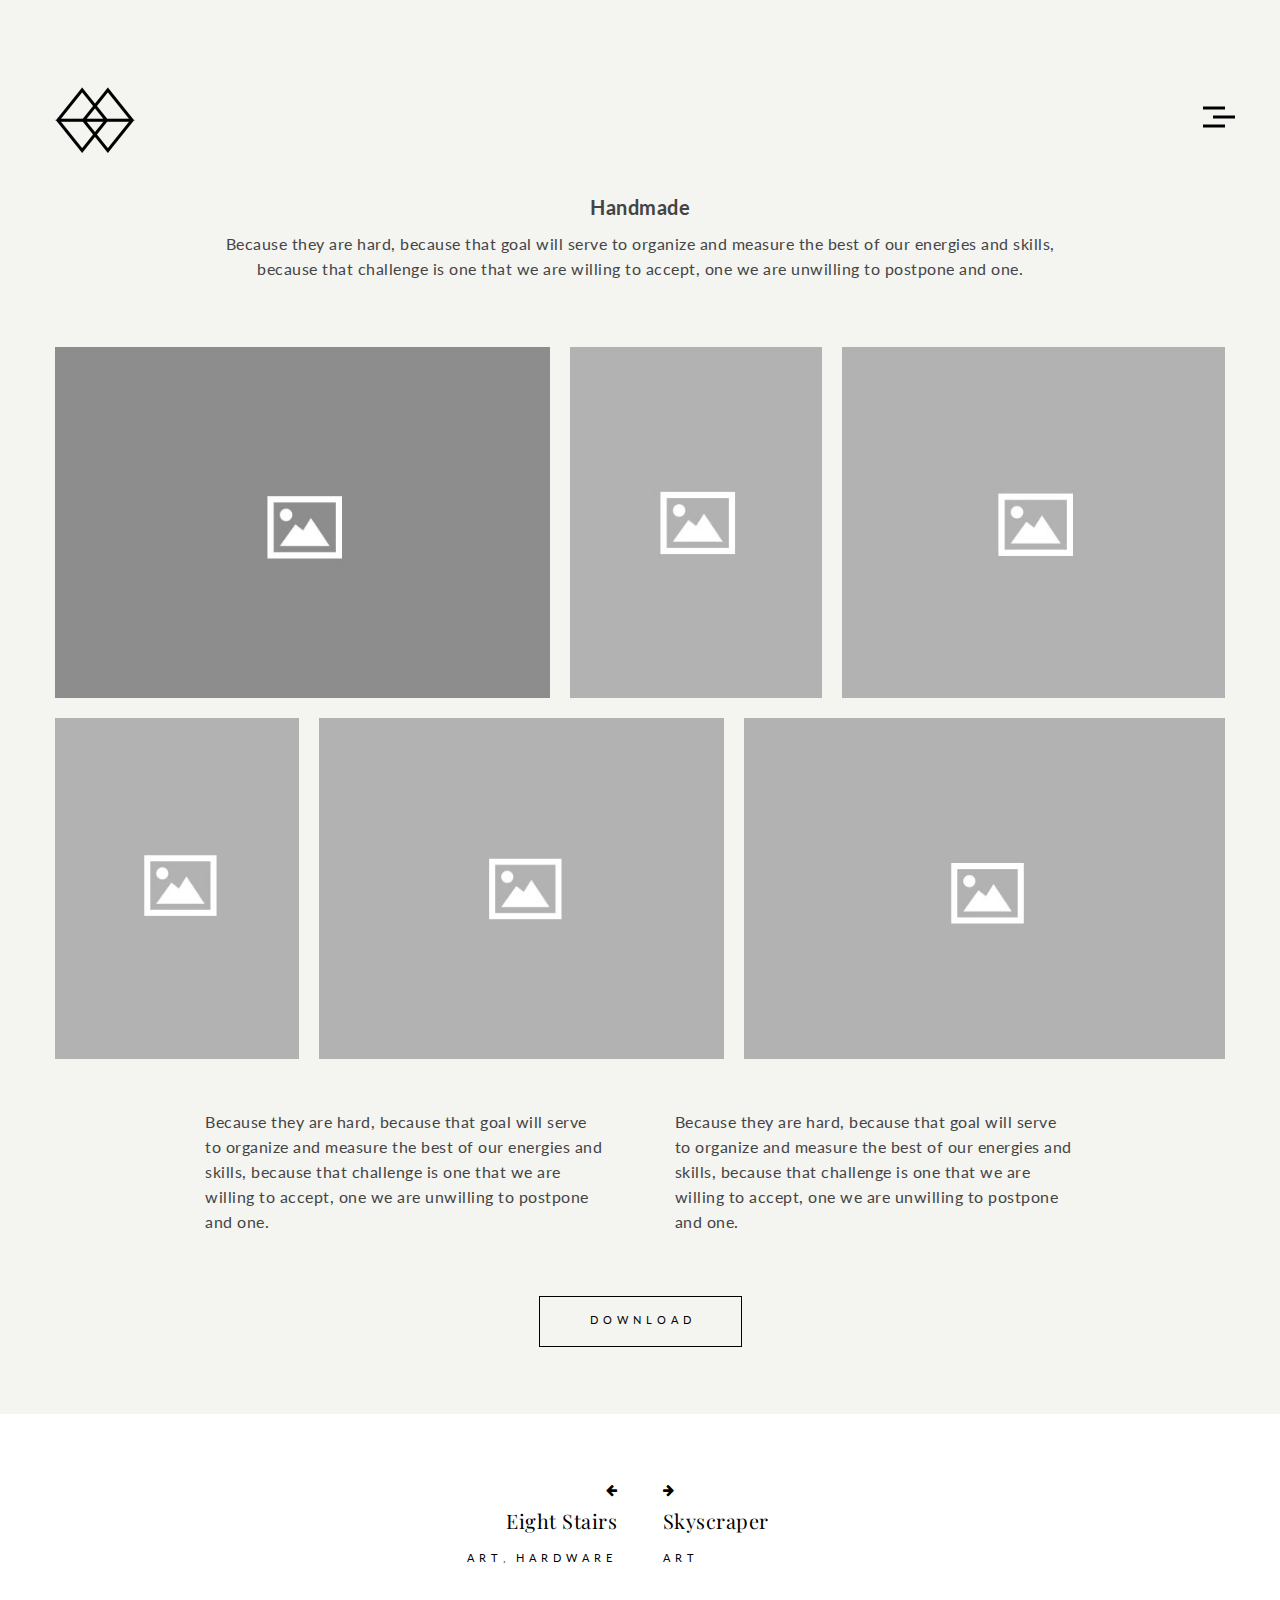
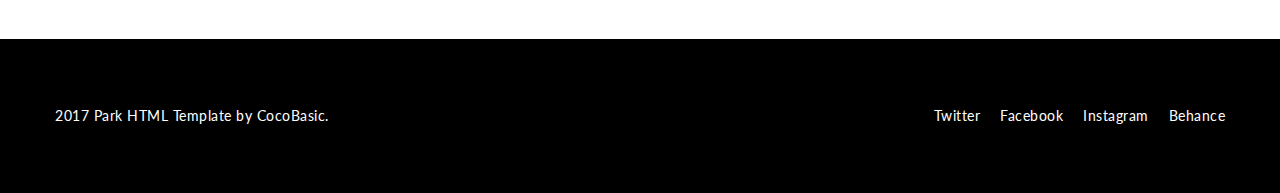
<file: portfolio-item3.html>
<!DOCTYPE HTML>
<html lang="en-US">
    <head>
        <title>Park - Creative Portfolio Html Template</title>
        <meta http-equiv="Content-Type" content="text/html; charset=UTF-8">
        <meta name="description" content="Template by CocoBasic" />
        <meta name="keywords" content="HTML, CSS, JavaScript, PHP" />
        <meta name="author" content="CocoBasic" />
        <meta name="viewport" content="width=device-width, initial-scale=1, maximum-scale=1">

        <link rel="shortcut icon" href="images/favicon.ico" />       
        <link href='http://fonts.googleapis.com/css?family=Playfair+Display:400,400i%7CLato:300,300i,400,400i,700,700i,900%7CMontserrat:900' rel='stylesheet' type='text/css'>		
        <link rel="stylesheet" type="text/css"  href='css/clear.css' />
        <link rel="stylesheet" type="text/css"  href='css/common.css' />
        <link rel="stylesheet" type="text/css"  href='css/font-awesome.min.css' />
        <link rel="stylesheet" type="text/css"  href='css/sm-clean.css' />        
        <link rel="stylesheet" type="text/css"  href='css/slick.css' />        
        <link rel="stylesheet" type="text/css"  href='css/justifiedGallery.min.css' />
        <link rel="stylesheet" type="text/css"  href='css/prettyPhoto.css' />
        <link rel="stylesheet" type="text/css"  href='style.css' />

        <!--[if lt IE 9]>
                <script src="js/html5.js"></script>            
                <script src="js/respond.min.js"></script>                   
        <![endif]-->  
    </head>


    <body class="single single-portfolio">

        <div class="site-wrapper">

            <div class="doc-loader"></div>       

            <div class="menu-wraper center-relative">                          
                <div class="menu-holder">
                    <nav id="header-main-menu" class="big-menu">
                        <ul class="main-menu sm sm-clean">
                            <li>
                                <a href="index.html">Home</a>
                            </li>                            
                            <li>
                                <a href="about.html">About</a>
                            </li>                            
                            <li>
                                <a href="portfolio.html">Portfolio</a>
                            </li>                            
                            <li>
                                <a href="#">Portfolio Post</a>
                                <ul class="sub-menu">
                                    <li>
                                        <a href="portfolio-item1.html">Demo 1</a>
                                    </li>
                                    <li>
                                        <a href="portfolio-item2.html">Demo 2</a>
                                    </li>
                                    <li>
                                        <a href="portfolio-item3.html" class="current">Demo 3</a>
                                    </li>
                                    <li>
                                        <a href="portfolio-item4.html">Demo 4</a>
                                    </li>
                                    <li>
                                        <a href="portfolio-item5.html">Demo 5</a>
                                    </li>
                                </ul>
                            </li>                            
                            <li>
                                <a href="gallery.html">Gallery</a>
                            </li>                            
                            <li>
                                <a href="gallery-full.html">Gallery Full</a>
                            </li>                            
                            <li>
                                <a href="contact.html">Contact</a>
                            </li>                            
                        </ul>   
                    </nav>
                </div>
            </div>

            <div class="header-holder center-relative relative content-1170">
                <div class="header-logo">
                    <a href="index.html">
                        <img src="images/logo_@x2.png" alt="Park">
                    </a>               
                </div>
                <div class="toggle-holder">
                    <div id="toggle">
                        <div class="first-menu-line"></div>
                        <div class="second-menu-line"></div>
                        <div class="third-menu-line"></div>
                    </div>
                </div>
                <div class="clear"></div>	
            </div>      						        							        

            <div id="content" class="site-content">
                <div class="center-relative content-1170"> 
                    <div class="entry-content"> 
                        <div class="content-wrapper">                   
                            <h1 class="center-text">Handmade</h1>
                            <p class="center-text">
                                Because they are hard, because that goal will serve to organize and measure the best of our energies and skills, because that challenge is one that we are willing to accept, one we are unwilling to postpone and one.
                            </p>
                        </div>
                        <div class="full-portfolio-width ">
                            <div id="gallery1" class="coco-image-gallery justified-gallery">
                                <div class="coco-gallery-item">
                                    <a href="images/item_img_02.jpg" class="prettyPhotoLink" title="Wooden Club Desk" data-rel="prettyPhoto[gallery1]">
                                        <img alt="Wooden Club Desk" src="images/item_img_02-564x400.jpg">
                                    </a>
                                    <div class="caption">Wooden Club Desk</div>                                        
                                </div>
                                <div class="coco-gallery-item">
                                    <a href="images/home_img_02.jpg" class="prettyPhotoLink" title="Smart Watch Interface" data-rel="prettyPhoto[gallery1]">
                                        <img alt="Smart Watch Interface" src="images/home_img_02-287x400.jpg">
                                    </a>
                                    <div class="caption">Smart Watch Interface</div>                                        
                                </div>
                                <div class="coco-gallery-item">
                                    <a href="images/home_img_01.jpg" class="prettyPhotoLink" title="Office Chair Goes Viral" data-rel="prettyPhoto[gallery1]">
                                        <img alt="Office Chair Goes Viral" src="images/home_img_01-436x400.jpg">
                                    </a>
                                    <div class="caption">Office Chair Goes Viral</div>                                        
                                </div>
                                <div class="coco-gallery-item">
                                    <a href="images/home_img_04.jpg" class="prettyPhotoLink" title="Neo City Lights Shine" data-rel="prettyPhoto[gallery1]">
                                        <img alt="Neo City Lights Shine" src="images/home_img_04-287x400.jpg">
                                    </a>
                                    <div class="caption">Neo City Lights Shine</div>                                        
                                </div>
                                <div class="coco-gallery-item">
                                    <a href="images/home_img_05.jpg" class="prettyPhotoLink" title="Arch of Skyscrapers" data-rel="prettyPhoto[gallery1]">
                                        <img alt="Arch of Skyscrapers" src="images/home_img_05-476x400.jpg">
                                    </a>
                                    <div class="caption">Arch of Skyscrapers</div>                                        
                                </div>
                                <div class="coco-gallery-item">
                                    <a href="images/item_img_03.jpg" class="prettyPhotoLink" title="Use of Wood in Architecture" data-rel="prettyPhoto[gallery1]">
                                        <img alt="Use of Wood in Architecture" src="images/item_img_03-564x400.jpg">
                                    </a>
                                    <div class="caption">Use of Wood in Architecture</div>                                        
                                </div>
                            </div>
                        </div>
                        <div class="content-wrapper">
                            <div class="one_half">
                                Because they are hard, because that goal will serve to organize and measure the best of our energies and skills, because that challenge is one that we are willing to accept, one we are unwilling to postpone and one.
                            </div>
                            <div class="one_half last">
                                Because they are hard, because that goal will serve to organize and measure the best of our energies and skills, because that challenge is one that we are willing to accept, one we are unwilling to postpone and one.
                            </div>
                            <div class="clear"></div>
                            <br>
                            <div class="center-text">
                                <a href="#" target="_self" class="button ">Download</a>
                            </div>
                        </div>                                                        
                        <div class="clear"></div>
                    </div>                
                </div>  
                <div class="nav-links">                
                    <div class="content-570 center-relative">
                        <div class="nav-previous">                                                                          
                            <a href="portfolio-item4.html" rel="prev">Eight Stairs</a>
                            <div class="clear"></div>
                            <div class="cat-links">
                                <ul>
                                    <li><a href="#">Art</a></li>
                                    <li><a href="#">Hardware</a></li> 
                                </ul>
                            </div> 
                        </div>

                        <div class="nav-next">                                                  
                            <a href="portfolio-item2.html" rel="next">Skyscraper</a>                     
                            <div class="clear"></div>
                            <div class="cat-links">
                                <ul>
                                    <li><a href="#">Art</a></li>
                                </ul>
                            </div>                             
                        </div>
                        <div class="clear"></div>
                    </div>
                </div>                  
            </div>

            <!--Footer-->
            <footer class="footer">
                <div class="footer-content content-1170 center-relative">	        
                    <ul class="copyright-holder">
                        <li class="copyright-footer">
                            2017 Park HTML Template by <a href="http://cocobasic.com">CocoBasic</a>.                
                        </li>
                        <li class="social-footer">                
                            <a href="#">Twitter</a><a href="#">Facebook</a><a href="#">Instagram</a><a href="#">Behance</a>                
                        </li>            
                    </ul>
                </div>
            </footer>
        </div>


        <!--Load JavaScript-->
        <script type="text/javascript" src="js/jquery.js"></script>			                                       
        <script type='text/javascript' src='js/imagesloaded.pkgd.js'></script>                
        <script type='text/javascript' src='js/jquery.fitvids.js'></script>                
        <script type='text/javascript' src='js/jquery.smartmenus.min.js'></script>                                 
        <script type='text/javascript' src='js/isotope.pkgd.js'></script>                                 
        <script type='text/javascript' src='js/jquery.easing.1.3.js'></script>                          
        <script type='text/javascript' src='js/jquery.justifiedGallery.min.js'></script>                          
        <script type='text/javascript' src='js/jquery.prettyPhoto.js'></script>                          
        <script type='text/javascript' src='js/slick.min.js'></script>                          
        <script type='text/javascript' src='js/main.js'></script>
    </body>
</html>
</file>
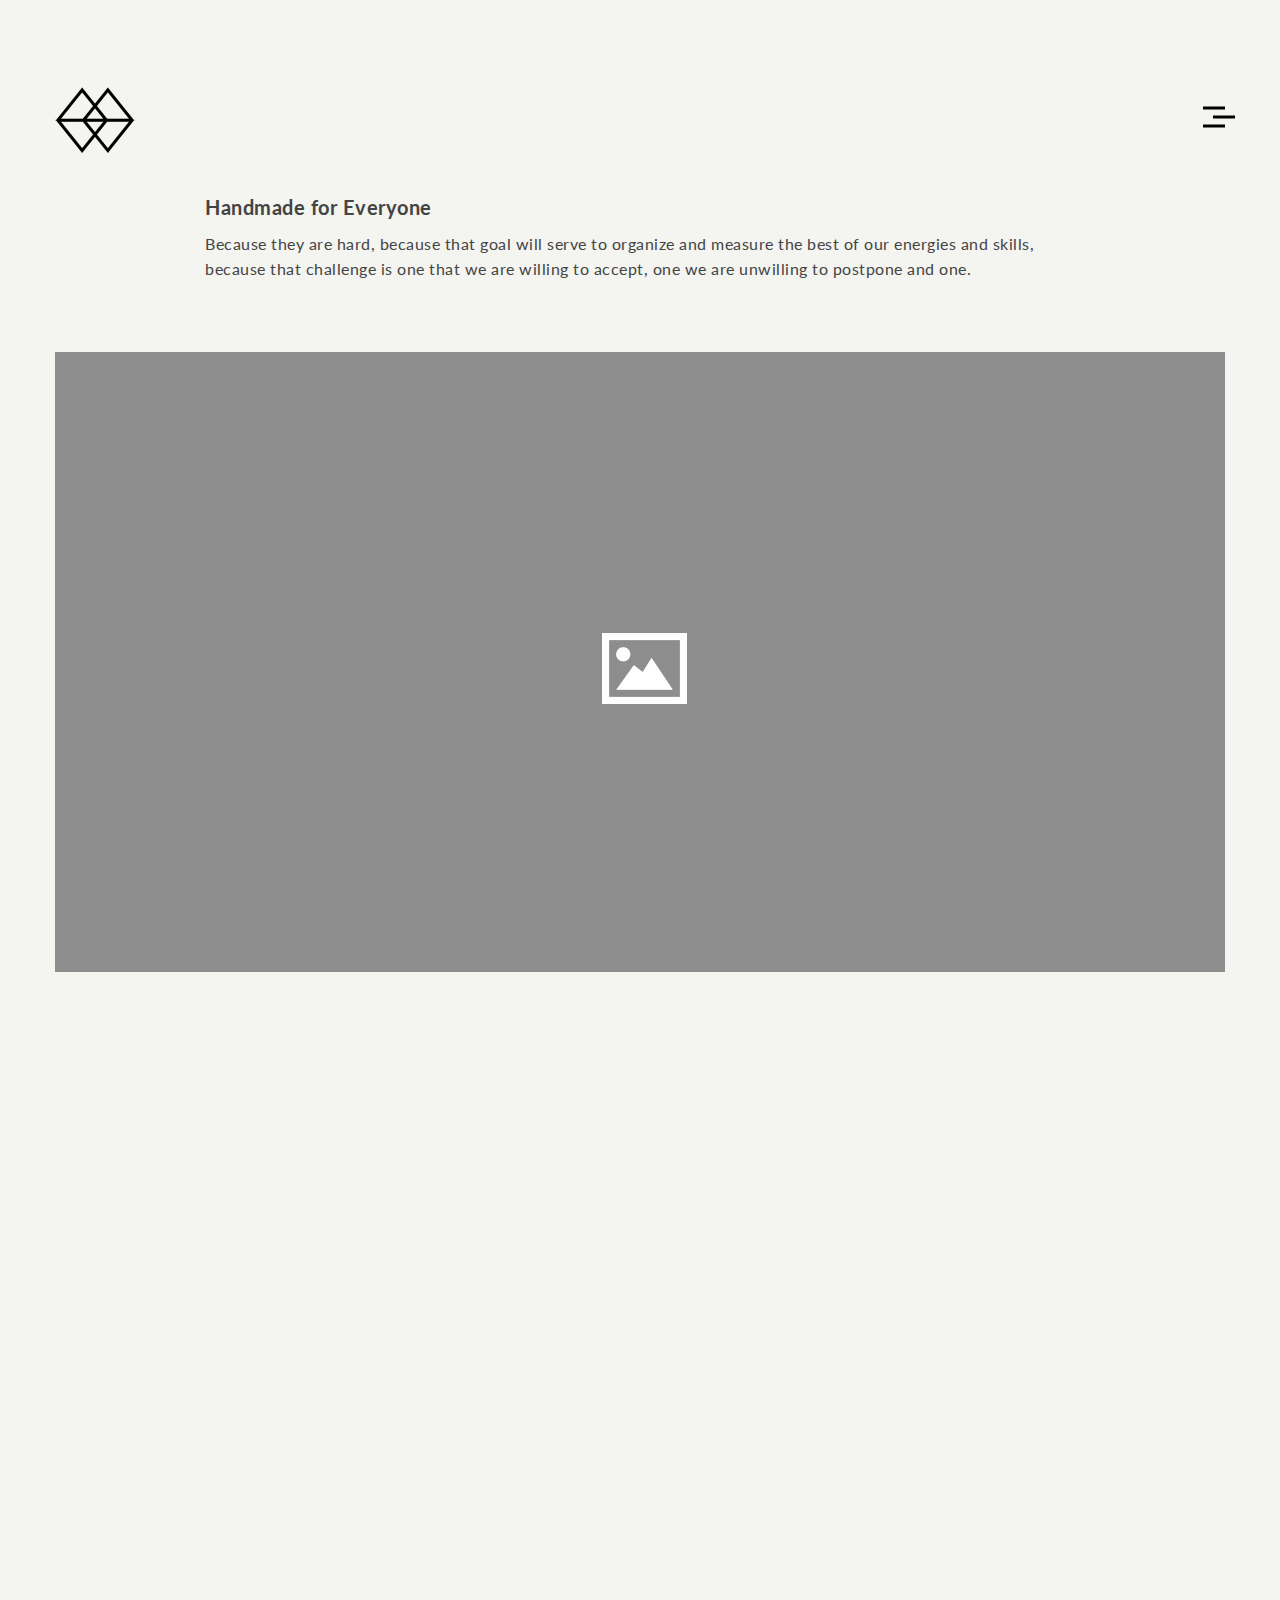
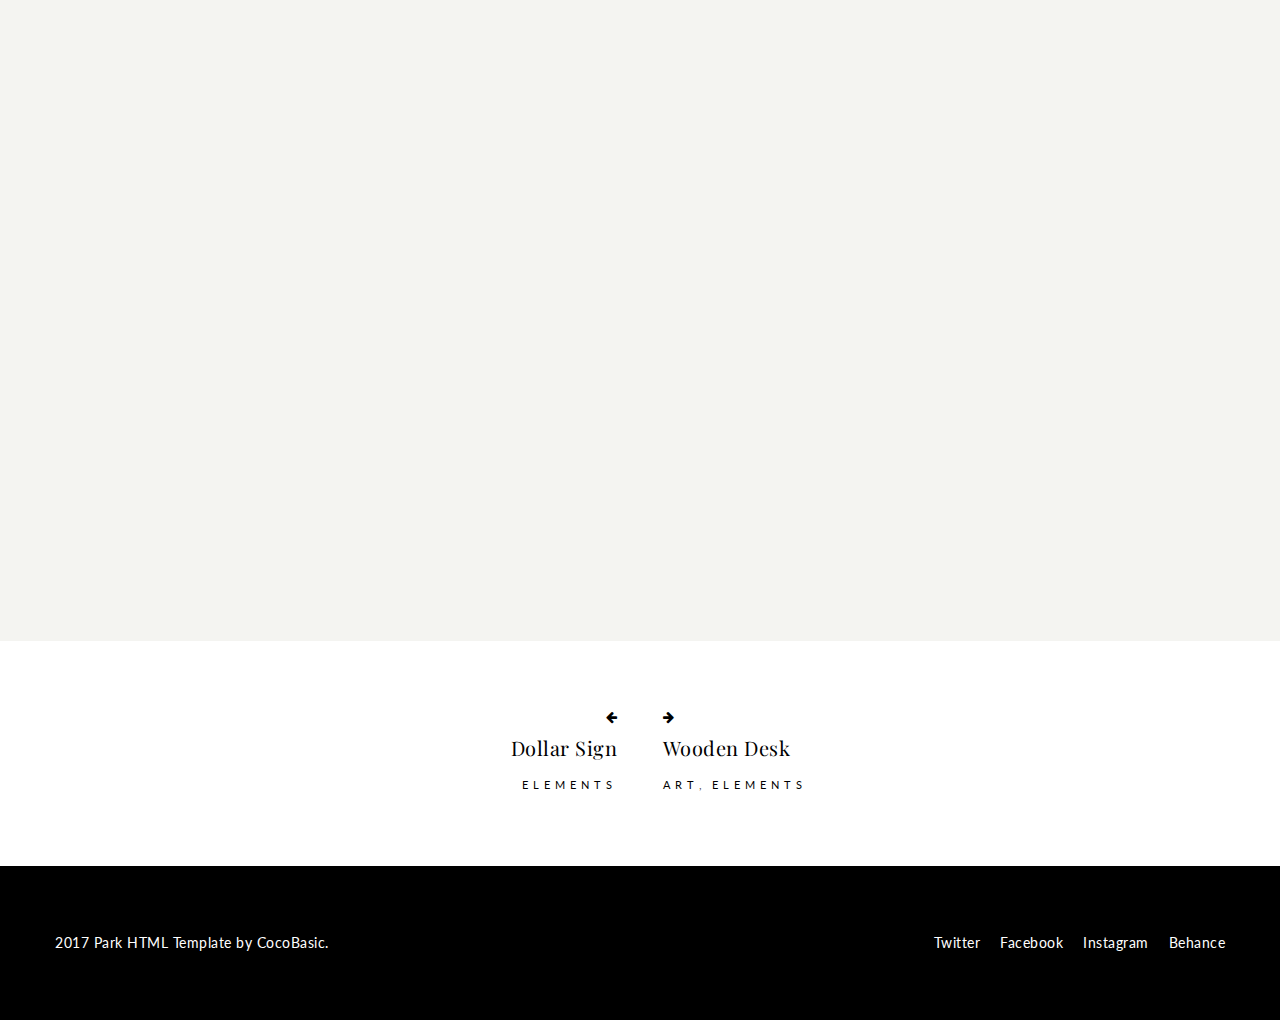
<file: portfolio-item4.html>
<!DOCTYPE HTML>
<html lang="en-US">
    <head>
        <title>Park - Creative Portfolio Html Template</title>
        <meta http-equiv="Content-Type" content="text/html; charset=UTF-8">
        <meta name="description" content="Template by CocoBasic" />
        <meta name="keywords" content="HTML, CSS, JavaScript, PHP" />
        <meta name="author" content="CocoBasic" />
        <meta name="viewport" content="width=device-width, initial-scale=1, maximum-scale=1">

        <link rel="shortcut icon" href="images/favicon.ico" />       
        <link href='http://fonts.googleapis.com/css?family=Playfair+Display:400,400i%7CLato:300,300i,400,400i,700,700i,900%7CMontserrat:900' rel='stylesheet' type='text/css'>		
        <link rel="stylesheet" type="text/css"  href='css/clear.css' />
        <link rel="stylesheet" type="text/css"  href='css/common.css' />
        <link rel="stylesheet" type="text/css"  href='css/font-awesome.min.css' />
        <link rel="stylesheet" type="text/css"  href='css/sm-clean.css' />        
        <link rel="stylesheet" type="text/css"  href='css/slick.css' />        
        <link rel="stylesheet" type="text/css"  href='css/justifiedGallery.min.css' />
        <link rel="stylesheet" type="text/css"  href='css/prettyPhoto.css' />
        <link rel="stylesheet" type="text/css"  href='style.css' />

        <!--[if lt IE 9]>
                <script src="js/html5.js"></script>            
                <script src="js/respond.min.js"></script>                   
        <![endif]-->  
    </head>


    <body class="single single-portfolio">

        <div class="site-wrapper">

            <div class="doc-loader"></div>       

            <div class="menu-wraper center-relative">                          
                <div class="menu-holder">
                    <nav id="header-main-menu" class="big-menu">
                        <ul class="main-menu sm sm-clean">
                            <li>
                                <a href="index.html">Home</a>
                            </li>                            
                            <li>
                                <a href="about.html">About</a>
                            </li>                            
                            <li>
                                <a href="portfolio.html">Portfolio</a>
                            </li>                            
                            <li>
                                <a href="#">Portfolio Post</a>
                                <ul class="sub-menu">
                                    <li>
                                        <a href="portfolio-item1.html">Demo 1</a>
                                    </li>
                                    <li>
                                        <a href="portfolio-item2.html">Demo 2</a>
                                    </li>
                                    <li>
                                        <a href="portfolio-item3.html">Demo 3</a>
                                    </li>
                                    <li>
                                        <a href="portfolio-item4.html" class="current">Demo 4</a>
                                    </li>
                                    <li>
                                        <a href="portfolio-item5.html">Demo 5</a>
                                    </li>
                                </ul>
                            </li>                            
                            <li>
                                <a href="gallery.html">Gallery</a>
                            </li>                            
                            <li>
                                <a href="gallery-full.html">Gallery Full</a>
                            </li>                            
                            <li>
                                <a href="contact.html">Contact</a>
                            </li>                            
                        </ul>   
                    </nav>
                </div>
            </div>

            <div class="header-holder center-relative relative content-1170">
                <div class="header-logo">
                    <a href="index.html">
                        <img src="images/logo_@x2.png" alt="Park">
                    </a>               
                </div>
                <div class="toggle-holder">
                    <div id="toggle">
                        <div class="first-menu-line"></div>
                        <div class="second-menu-line"></div>
                        <div class="third-menu-line"></div>
                    </div>
                </div>
                <div class="clear"></div>	
            </div>      						        							        

            <div id="content" class="site-content">
                <div class="center-relative content-1170">                                              
                    <div class="entry-content"> 
                        <div class="content-wrapper">                   
                            <h1>Handmade for Everyone</h1>
                            <p>
                                Because they are hard, because that goal will serve to organize and measure the best of our energies and skills, because that challenge is one that we are willing to accept, one we are unwilling to postpone and one.
                            </p>
                        </div>
                        <div class="full-portfolio-width ">
                            <img class="animate aligncenter" src="images/item_img_01.jpg" alt="" />
                            <br>
                            <img class="animate aligncenter" src="images/home_img_01.jpg" alt="" />
                            <br>
                            <img class="animate aligncenter" src="images/image_03.jpg" alt="" />
                            <br>
                        </div>                                                        
                        <div class="clear"></div>
                    </div>                
                </div>  
                <div class="nav-links">                
                    <div class="content-570 center-relative">
                        <div class="nav-previous">                                                                          
                            <a href="portfolio-item5.html" rel="prev">Dollar Sign</a>
                            <div class="clear"></div>
                            <div class="cat-links">
                                <ul>
                                    <li><a href="#">Elements</a></li>                          
                                </ul>
                            </div> 
                        </div>
                        <div class="nav-next">                                                  
                            <a href="portfolio-item3.html" rel="next">Wooden Desk</a>                     
                            <div class="clear"></div>
                            <div class="cat-links">
                                <ul>
                                    <li><a href="#">Art</a></li>
                                    <li><a href="#">Elements</a></li>
                                </ul>
                            </div>                             
                        </div>
                        <div class="clear"></div>
                    </div>
                </div>    
            </div>

            <!--Footer-->
            <footer class="footer">
                <div class="footer-content content-1170 center-relative">	        
                    <ul class="copyright-holder">
                        <li class="copyright-footer">
                            2017 Park HTML Template by <a href="http://cocobasic.com">CocoBasic</a>.                
                        </li>
                        <li class="social-footer">                
                            <a href="#">Twitter</a><a href="#">Facebook</a><a href="#">Instagram</a><a href="#">Behance</a>                
                        </li>            
                    </ul>
                </div>
            </footer>
        </div>


        <!--Load JavaScript-->
        <script type="text/javascript" src="js/jquery.js"></script>			                                       
        <script type='text/javascript' src='js/imagesloaded.pkgd.js'></script>                
        <script type='text/javascript' src='js/jquery.fitvids.js'></script>                
        <script type='text/javascript' src='js/jquery.smartmenus.min.js'></script>                                 
        <script type='text/javascript' src='js/isotope.pkgd.js'></script>                                 
        <script type='text/javascript' src='js/jquery.easing.1.3.js'></script>                          
        <script type='text/javascript' src='js/jquery.justifiedGallery.min.js'></script>                          
        <script type='text/javascript' src='js/jquery.prettyPhoto.js'></script>                          
        <script type='text/javascript' src='js/slick.min.js'></script>                          
        <script type='text/javascript' src='js/main.js'></script>
    </body>
</html>
</file>
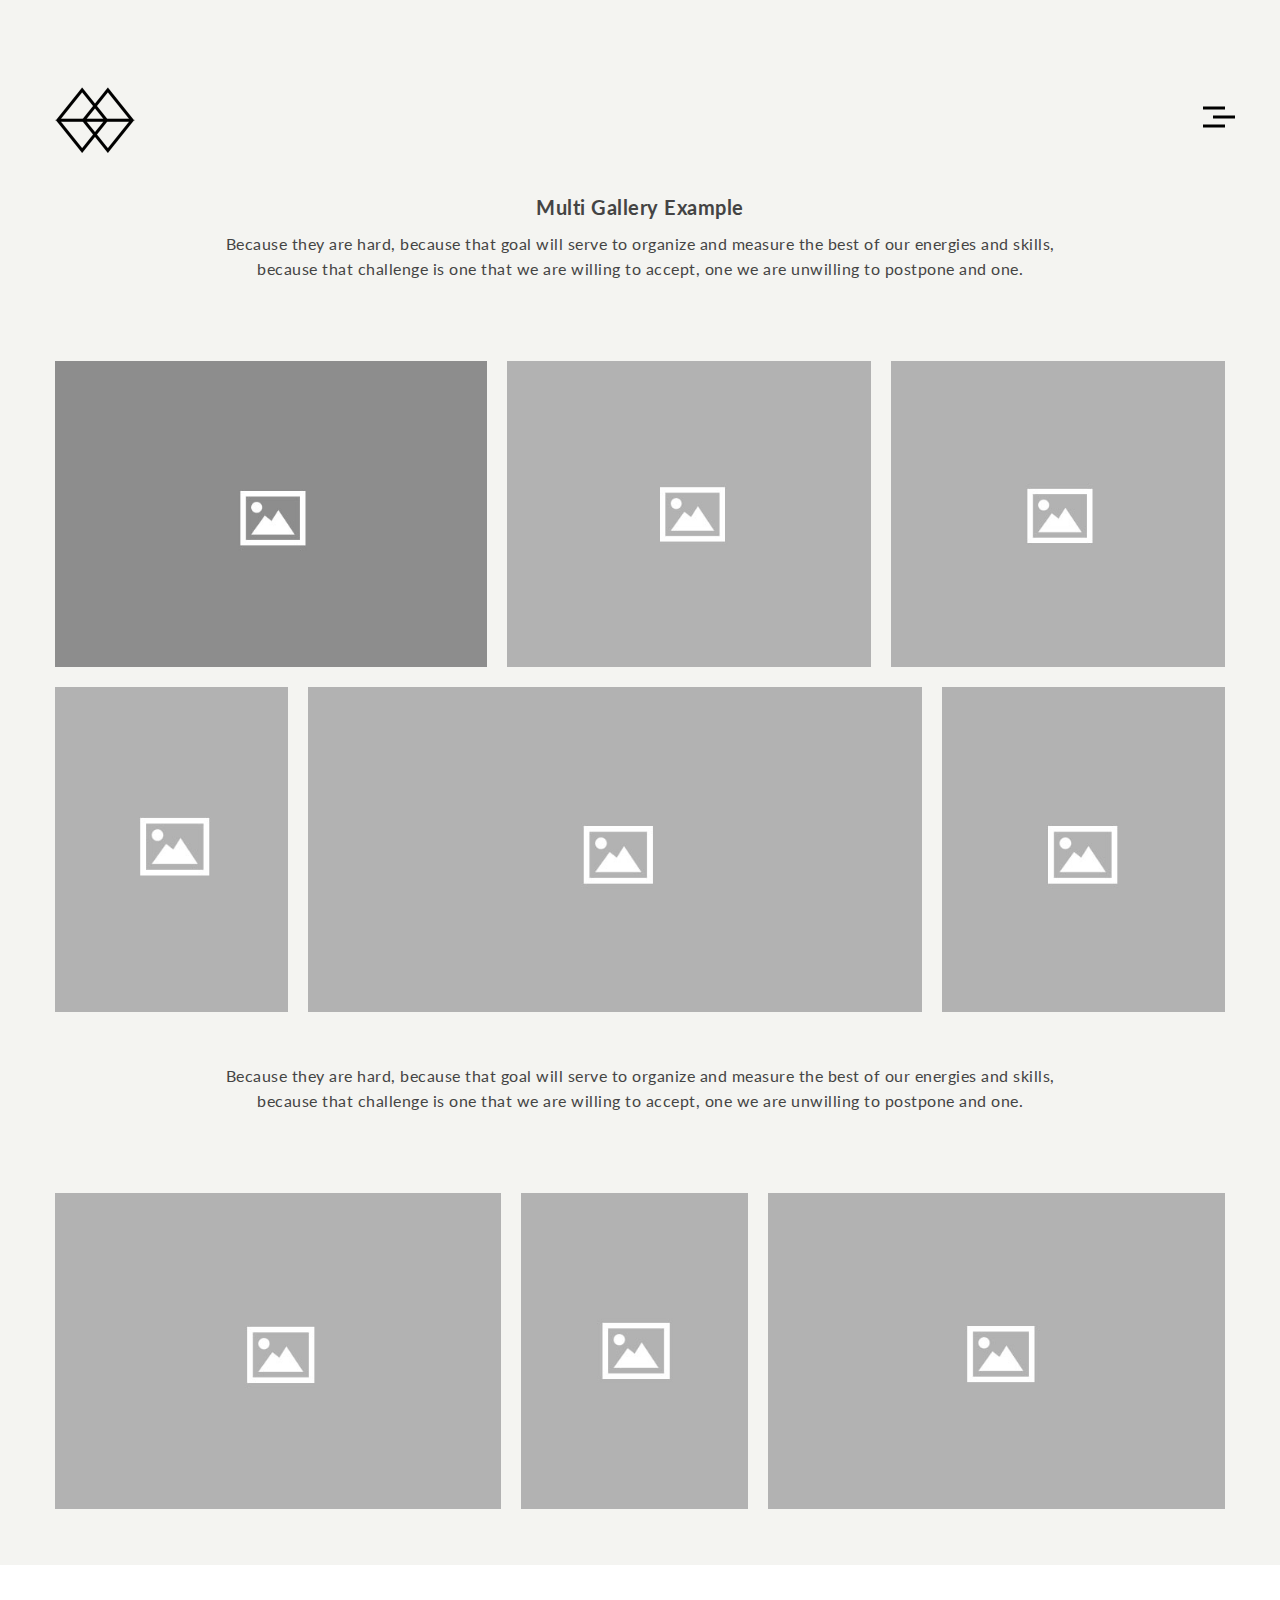
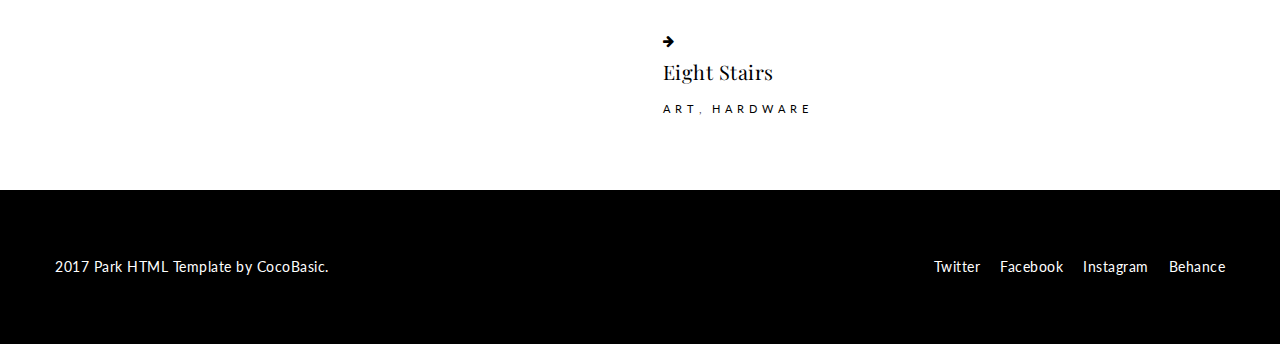
<file: portfolio-item5.html>
<!DOCTYPE HTML>
<html lang="en-US">
    <head>
        <title>Park - Creative Portfolio Html Template</title>
        <meta http-equiv="Content-Type" content="text/html; charset=UTF-8">
        <meta name="description" content="Template by CocoBasic" />
        <meta name="keywords" content="HTML, CSS, JavaScript, PHP" />
        <meta name="author" content="CocoBasic" />
        <meta name="viewport" content="width=device-width, initial-scale=1, maximum-scale=1">

        <link rel="shortcut icon" href="images/favicon.ico" />       
        <link href='http://fonts.googleapis.com/css?family=Playfair+Display:400,400i%7CLato:300,300i,400,400i,700,700i,900%7CMontserrat:900' rel='stylesheet' type='text/css'>		
        <link rel="stylesheet" type="text/css"  href='css/clear.css' />
        <link rel="stylesheet" type="text/css"  href='css/common.css' />
        <link rel="stylesheet" type="text/css"  href='css/font-awesome.min.css' />
        <link rel="stylesheet" type="text/css"  href='css/sm-clean.css' />        
        <link rel="stylesheet" type="text/css"  href='css/slick.css' />        
        <link rel="stylesheet" type="text/css"  href='css/justifiedGallery.min.css' />
        <link rel="stylesheet" type="text/css"  href='css/prettyPhoto.css' />
        <link rel="stylesheet" type="text/css"  href='style.css' />

        <!--[if lt IE 9]>
                <script src="js/html5.js"></script>            
                <script src="js/respond.min.js"></script>                   
        <![endif]-->  
    </head>


    <body class="single single-portfolio">

        <div class="site-wrapper">

            <div class="doc-loader"></div>       

            <div class="menu-wraper center-relative">                          
                <div class="menu-holder">
                    <nav id="header-main-menu" class="big-menu">
                        <ul class="main-menu sm sm-clean">
                            <li>
                                <a href="index.html">Home</a>
                            </li>                            
                            <li>
                                <a href="about.html">About</a>
                            </li>                            
                            <li>
                                <a href="portfolio.html">Portfolio</a>
                            </li>                            
                            <li>
                                <a href="#">Portfolio Post</a>
                                <ul class="sub-menu">
                                    <li>
                                        <a href="portfolio-item1.html">Demo 1</a>
                                    </li>
                                    <li>
                                        <a href="portfolio-item2.html">Demo 2</a>
                                    </li>
                                    <li>
                                        <a href="portfolio-item3.html">Demo 3</a>
                                    </li>
                                    <li>
                                        <a href="portfolio-item4.html">Demo 4</a>
                                    </li>
                                    <li>
                                        <a href="portfolio-item5.html" class="current">Demo 5</a>
                                    </li>
                                </ul>
                            </li>                            
                            <li>
                                <a href="gallery.html">Gallery</a>
                            </li>                            
                            <li>
                                <a href="gallery-full.html">Gallery Full</a>
                            </li>                            
                            <li>
                                <a href="contact.html">Contact</a>
                            </li>                            
                        </ul>   
                    </nav>
                </div>
            </div>

            <div class="header-holder center-relative relative content-1170">
                <div class="header-logo">
                    <a href="index.html">
                        <img src="images/logo_@x2.png" alt="Park">
                    </a>               
                </div>
                <div class="toggle-holder">
                    <div id="toggle">
                        <div class="first-menu-line"></div>
                        <div class="second-menu-line"></div>
                        <div class="third-menu-line"></div>
                    </div>
                </div>
                <div class="clear"></div>	
            </div>      						        							        

            <div id="content" class="site-content">
                <div class="center-relative content-1170">                                              
                    <div class="entry-content"> 
                        <div class="content-wrapper">                   
                            <div class="one ">
                                <h1 class="center-text">Multi Gallery Example</h1>
                                <p class="center-text">Because they are hard, because that goal will serve to organize and measure the best of our energies and skills, because that challenge is one that we are willing to accept, one we are unwilling to postpone and one.</p>
                            </div>
                            <div class="clear"></div>
                        </div>
                        <div class="full-portfolio-width ">
                            <div id="gallery1" class="coco-image-gallery justified-gallery">
                                <div class="coco-gallery-item">
                                    <a href="images/item_img_02.jpg" class="prettyPhotoLink" title="Wooden Club Desk" data-rel="prettyPhoto[gallery1]">
                                        <img alt="Wooden Club Desk" src="images/item_img_02-564x400.jpg">
                                    </a>
                                    <div class="caption">Wooden Club Desk</div>                                        
                                </div>
                                <div class="coco-gallery-item">
                                    <a href="images/home_img_05.jpg" class="prettyPhotoLink" title="Smart Watch Interface" data-rel="prettyPhoto[gallery1]">
                                        <img alt="Smart Watch Interface" src="images/home_img_05-476x400.jpg">
                                    </a>
                                    <div class="caption">Smart Watch Interface</div>                                        
                                </div>
                                <div class="coco-gallery-item">
                                    <a href="images/home_img_01.jpg" class="prettyPhotoLink" title="Office Chair Goes Viral" data-rel="prettyPhoto[gallery1]">
                                        <img alt="Office Chair Goes Viral" src="images/home_img_01-436x400.jpg">
                                    </a>
                                    <div class="caption">Office Chair Goes Viral</div>                                        
                                </div>
                                <div class="coco-gallery-item">
                                    <a href="images/home_img_04.jpg" class="prettyPhotoLink" title="Neo City Lights Shine" data-rel="prettyPhoto[gallery1]">
                                        <img alt="Neo City Lights Shine" src="images/home_img_04-287x400.jpg">
                                    </a>
                                    <div class="caption">Neo City Lights Shine</div>                                        
                                </div>
                                <div class="coco-gallery-item">
                                    <a href="images/item_img_01.jpg" class="prettyPhotoLink" title="Arch of Skyscrapers" data-rel="prettyPhoto[gallery1]">
                                        <img alt="Arch of Skyscrapers" src="images/item_img_01-755x400.jpg">
                                    </a>
                                    <div class="caption">Arch of Skyscrapers</div>                                        
                                </div>
                                <div class="coco-gallery-item">
                                    <a href="images/home_img_03.jpg" class="prettyPhotoLink" title="Use of Wood in Architecture" data-rel="prettyPhoto[gallery1]">
                                        <img alt="Use of Wood in Architecture" src="images/home_img_03-347x400.jpg">
                                    </a>
                                    <div class="caption">Use of Wood in Architecture</div>                                        
                                </div>
                            </div>
                        </div>
                        <div class="content-wrapper">
                            <div class="one ">
                                <p class="center-text">
                                    Because they are hard, because that goal will serve to organize and measure the best of our energies and skills, because that challenge is one that we are willing to accept, one we are unwilling to postpone and one.
                                </p>
                            </div>
                            <div class="clear"></div>
                        </div>
                        <div class="full-portfolio-width ">
                            <div id="gallery2" class="coco-image-gallery justified-gallery">
                                <div class="coco-gallery-item">
                                    <a href="images/item_img_03.jpg" class="prettyPhotoLink" title="Use of Wood in Architecture" data-rel="prettyPhoto[gallery2]">
                                        <img alt="Use of Wood in Architecture" src="images/item_img_03-564x400.jpg">
                                    </a>
                                    <div class="caption">Use of Wood in Architecture</div>                                        
                                </div>
                                <div class="coco-gallery-item">
                                    <a href="images/home_img_02.jpg" class="prettyPhotoLink" title="Smart Watch Interface" data-rel="prettyPhoto[gallery2]">
                                        <img alt="Smart Watch Interface" src="images/home_img_02-287x400.jpg">
                                    </a>
                                    <div class="caption">Smart Watch Interface</div>                                        
                                </div>
                                <div class="coco-gallery-item">
                                    <a href="images/blog_img_05a.jpg" class="prettyPhotoLink" title="Green Art of Nature" data-rel="prettyPhoto[gallery2]">
                                        <img alt="Green Art of Nature" src="images/blog_img_05a-578x400.jpg">
                                    </a>
                                    <div class="caption">Green Art of Nature</div>                                        
                                </div>
                            </div>
                            <br>
                            <br>
                        </div>                        
                        <div class="clear"></div>
                    </div>                
                </div>  
                <div class="nav-links">                
                    <div class="content-570 center-relative">

                        <div class="nav-next">                                                  
                            <a href="portfolio-item4.html" rel="next">Eight Stairs</a>                     
                            <div class="clear"></div>
                            <div class="cat-links">
                                <ul>
                                    <li><a href="#">Art</a></li>
                                    <li><a href="#">Hardware</a></li>  
                                </ul>
                            </div>                             
                        </div>
                        <div class="clear"></div>
                    </div>
                </div>  
            </div>

            <!--Footer-->
            <footer class="footer">
                <div class="footer-content content-1170 center-relative">	        
                    <ul class="copyright-holder">
                        <li class="copyright-footer">
                            2017 Park HTML Template by <a href="http://cocobasic.com">CocoBasic</a>.                
                        </li>
                        <li class="social-footer">                
                            <a href="#">Twitter</a><a href="#">Facebook</a><a href="#">Instagram</a><a href="#">Behance</a>                
                        </li>            
                    </ul>
                </div>
            </footer>
        </div>


        <!--Load JavaScript-->
        <script type="text/javascript" src="js/jquery.js"></script>			                                       
        <script type='text/javascript' src='js/imagesloaded.pkgd.js'></script>                
        <script type='text/javascript' src='js/jquery.fitvids.js'></script>                
        <script type='text/javascript' src='js/jquery.smartmenus.min.js'></script>                                 
        <script type='text/javascript' src='js/isotope.pkgd.js'></script>                                 
        <script type='text/javascript' src='js/jquery.easing.1.3.js'></script>                          
        <script type='text/javascript' src='js/jquery.justifiedGallery.min.js'></script>                          
        <script type='text/javascript' src='js/jquery.prettyPhoto.js'></script>                          
        <script type='text/javascript' src='js/slick.min.js'></script>                          
        <script type='text/javascript' src='js/main.js'></script>
    </body>
</html>
</file>
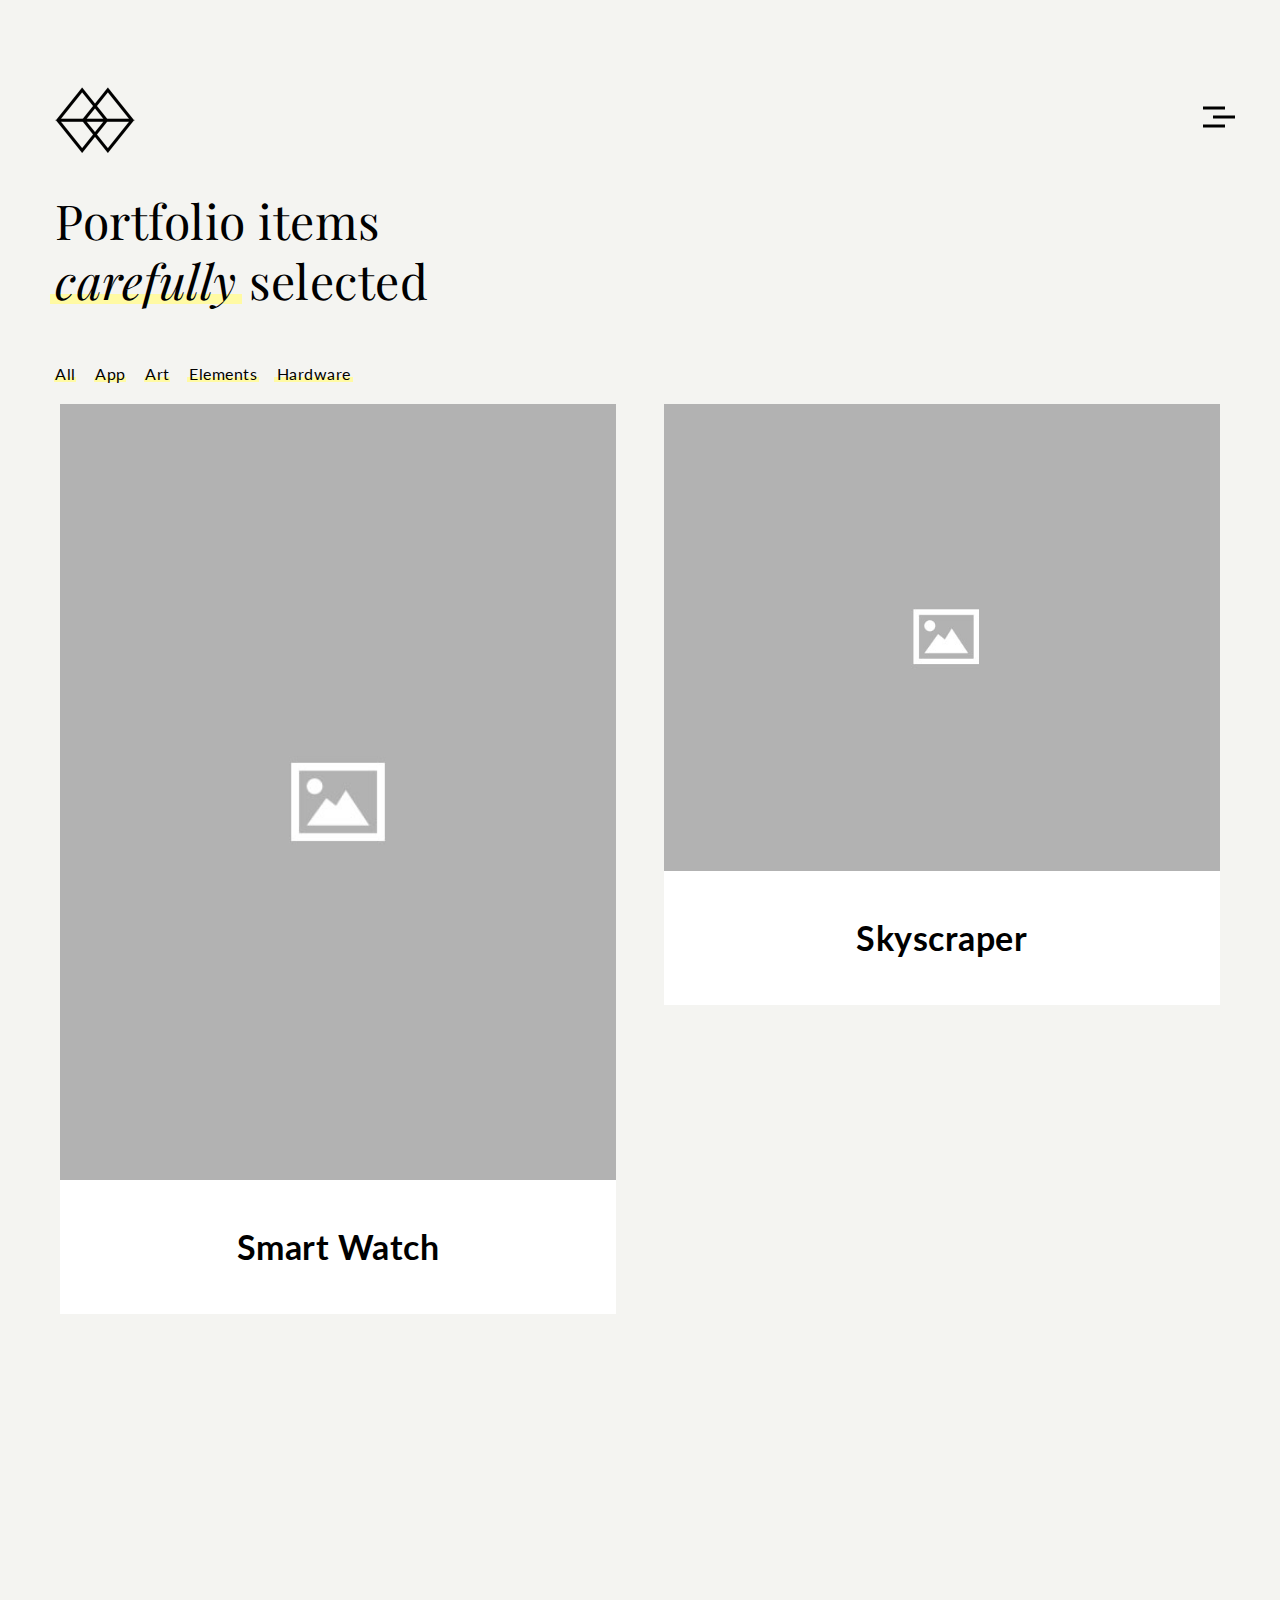
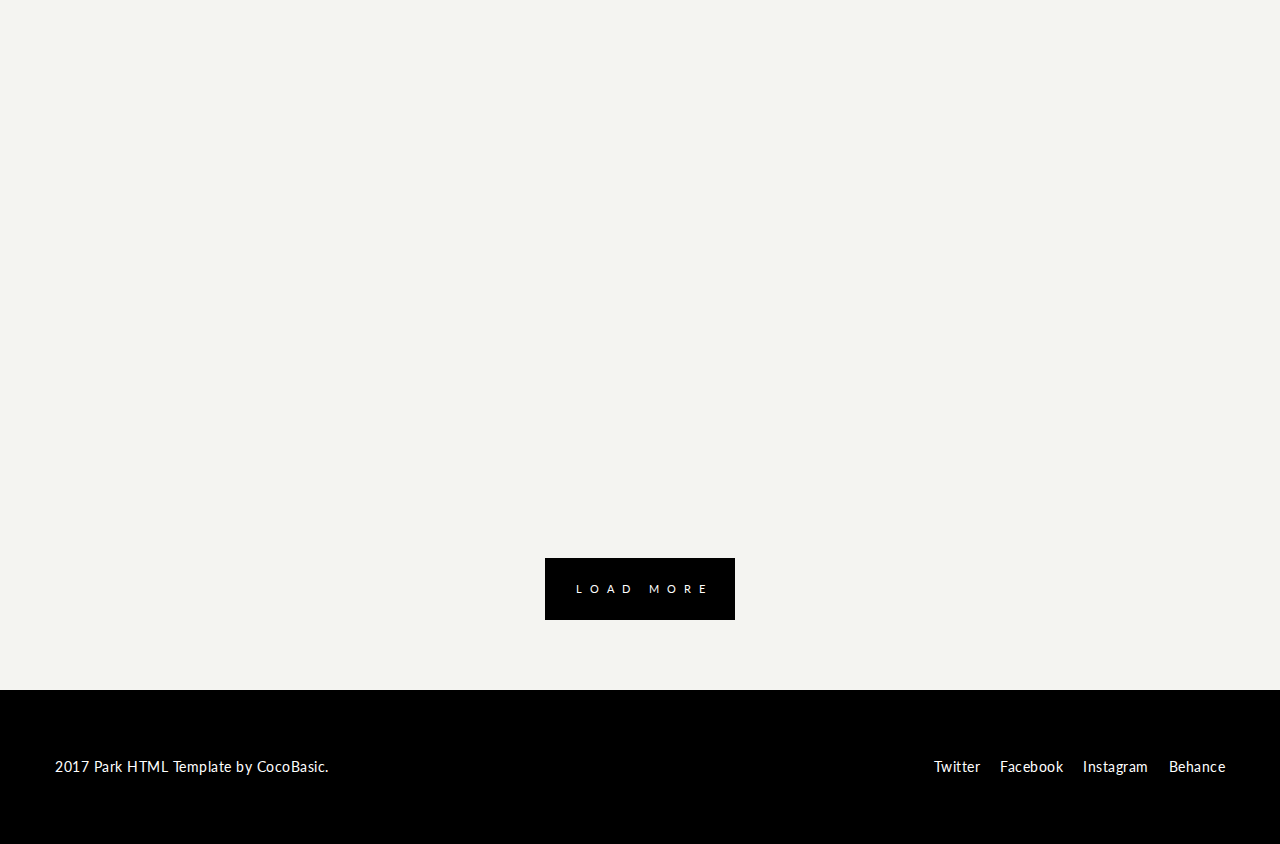
<file: portfolio.html>
<!DOCTYPE HTML>
<html lang="en-US">
    <head>
        <title>Park - Creative Portfolio Html Template</title>
        <meta http-equiv="Content-Type" content="text/html; charset=UTF-8">
        <meta name="description" content="Template by CocoBasic" />
        <meta name="keywords" content="HTML, CSS, JavaScript, PHP" />
        <meta name="author" content="CocoBasic" />
        <meta name="viewport" content="width=device-width, initial-scale=1, maximum-scale=1">

        <link rel="shortcut icon" href="images/favicon.ico" />       
        <link href='http://fonts.googleapis.com/css?family=Playfair+Display:400,400i%7CLato:300,300i,400,400i,700,700i,900%7CMontserrat:900' rel='stylesheet' type='text/css'>		
        <link rel="stylesheet" type="text/css"  href='css/clear.css' />
        <link rel="stylesheet" type="text/css"  href='css/common.css' />
        <link rel="stylesheet" type="text/css"  href='css/font-awesome.min.css' />
        <link rel="stylesheet" type="text/css"  href='css/sm-clean.css' />        
        <link rel="stylesheet" type="text/css"  href='css/slick.css' />        
        <link rel="stylesheet" type="text/css"  href='css/justifiedGallery.min.css' />
        <link rel="stylesheet" type="text/css"  href='css/prettyPhoto.css' />
        <link rel="stylesheet" type="text/css"  href='style.css' />

        <!--[if lt IE 9]>
                <script src="js/html5.js"></script>            
                <script src="js/respond.min.js"></script>                   
        <![endif]-->  
    </head>


    <body class="page portfolio">

        <div class="site-wrapper">

            <div class="doc-loader"></div>       

            <div class="menu-wraper center-relative">                          
                <div class="menu-holder">
                    <nav id="header-main-menu" class="big-menu">
                        <ul class="main-menu sm sm-clean">
                            <li>
                                <a href="index.html">Home</a>
                            </li>                            
                            <li>
                                <a href="about.html">About</a>
                            </li>                            
                            <li>
                                <a href="portfolio.html" class="current">Portfolio</a>
                            </li>                            
                            <li>
                                <a href="#">Portfolio Post</a>
                                <ul class="sub-menu">
                                    <li>
                                        <a href="portfolio-item1.html">Demo 1</a>
                                    </li>
                                    <li>
                                        <a href="portfolio-item2.html">Demo 2</a>
                                    </li>
                                    <li>
                                        <a href="portfolio-item3.html">Demo 3</a>
                                    </li>
                                    <li>
                                        <a href="portfolio-item4.html">Demo 4</a>
                                    </li>
                                    <li>
                                        <a href="portfolio-item5.html">Demo 5</a>
                                    </li>
                                </ul>
                            </li>                            
                            <li>
                                <a href="gallery.html">Gallery</a>
                            </li>                            
                            <li>
                                <a href="gallery-full.html">Gallery Full</a>
                            </li>                            
                            <li>
                                <a href="contact.html">Contact</a>
                            </li>                            
                        </ul>   
                    </nav>
                </div>
            </div>

            <div class="header-holder center-relative relative content-1170">
                <div class="header-logo">
                    <a href="index.html">
                        <img src="images/logo_@x2.png" alt="Park">
                    </a>               
                </div>
                <div class="toggle-holder">
                    <div id="toggle">
                        <div class="first-menu-line"></div>
                        <div class="second-menu-line"></div>
                        <div class="third-menu-line"></div>
                    </div>
                </div>
                <div class="clear"></div>	
            </div>      						        							        


            <div id="content" class="site-content">
                <div class="header-content content-1170 center-relative block"> 
                    <h1 class="entry-title">
                        Portfolio items <br>
                        <i><span class="underline">carefully</span></i> selected
                    </h1>
                </div>
                <p class="portfolio-category content-1170 center-relative">
                    <a href="#">All</a>
                    <a href="#">App</a>
                    <a href="#">Art</a>
                    <a href="#">Elements</a>
                    <a href="#">Hardware</a>
                </p>
                <div id="portfolio" class="grid">
                    <div class="grid-sizer"></div>
                    <div class="grid-item">
                        <div class="item-wrapper animate">
                            <div class="portfolio-thumbnail">
                                <a href="portfolio-item1.html">
                                    <img src="images/home_img_02.jpg" alt="">
                                </a>
                            </div>
                            <div class="entry-holder">
                                <h2>
                                    <a href="portfolio-item1.html">Smart Watch</a>
                                </h2>
                            </div>
                        </div>
                    </div>
                    <div class="grid-item">
                        <div class="item-wrapper animate">
                            <div class="portfolio-thumbnail">
                                <a href="portfolio-item2.html">
                                    <img src="images/home_img_05.jpg" alt="">
                                </a>
                            </div>
                            <div class="entry-holder">
                                <h2>
                                    <a href="portfolio-item2.html">Skyscraper</a>
                                </h2>
                            </div>
                        </div>
                    </div>
                    <div class="grid-item">
                        <div class="item-wrapper animate">
                            <div class="portfolio-thumbnail">
                                <a href="portfolio-item3.html">
                                    <img src="images/home_img_03.jpg" alt="">
                                </a>
                            </div>
                            <div class="entry-holder">
                                <h2>
                                    <a href="portfolio-item3.html">Wooden Desk</a>
                                </h2>
                            </div>
                        </div>
                    </div>
                    <div class="grid-item">
                        <div class="item-wrapper animate">
                            <div class="portfolio-thumbnail">
                                <a href="portfolio-item4.html">
                                    <img src="images/home_img_01.jpg" alt="">
                                </a>
                            </div>
                            <div class="entry-holder">
                                <h2>
                                    <a href="portfolio-item4.html">Eight Stairs</a>
                                </h2>
                            </div>
                        </div>
                    </div>
                    <div class="grid-item">
                        <div class="item-wrapper hidden">
                            <div class="portfolio-thumbnail">
                                <a href="portfolio-item5.html">
                                    <img src="images/home_img_04.jpg" alt="">
                                </a>
                            </div>
                            <div class="entry-holder">
                                <h2>
                                    <a href="portfolio-item5.html">Dollar Sign</a>
                                </h2>
                            </div>
                        </div>
                    </div>
                </div>            
                <div class="block center-relative center-text more-posts-portfolio-holder">
                    <a target="_self" class="more-posts-portfolio">LOAD MORE</a>
                    <a class="no-more-posts-portfolio">NO MORE</a>
                </div>   
            </div>        

            <!--Footer-->
            <footer class="footer">
                <div class="footer-content content-1170 center-relative">	        
                    <ul class="copyright-holder">
                        <li class="copyright-footer">
                            2017 Park HTML Template by <a href="http://cocobasic.com">CocoBasic</a>.                
                        </li>
                        <li class="social-footer">                
                            <a href="#">Twitter</a><a href="#">Facebook</a><a href="#">Instagram</a><a href="#">Behance</a>                
                        </li>            
                    </ul>
                </div>
            </footer>
        </div>


        <!--Load JavaScript-->
        <script type="text/javascript" src="js/jquery.js"></script>			                                       
        <script type='text/javascript' src='js/imagesloaded.pkgd.js'></script>                
        <script type='text/javascript' src='js/jquery.fitvids.js'></script>                
        <script type='text/javascript' src='js/jquery.smartmenus.min.js'></script>                                 
        <script type='text/javascript' src='js/isotope.pkgd.js'></script>                                 
        <script type='text/javascript' src='js/jquery.easing.1.3.js'></script>                          
        <script type='text/javascript' src='js/jquery.justifiedGallery.min.js'></script>                          
        <script type='text/javascript' src='js/jquery.prettyPhoto.js'></script>                          
        <script type='text/javascript' src='js/slick.min.js'></script>                          
        <script type='text/javascript' src='js/main.js'></script>
    </body>
</html>
</file>
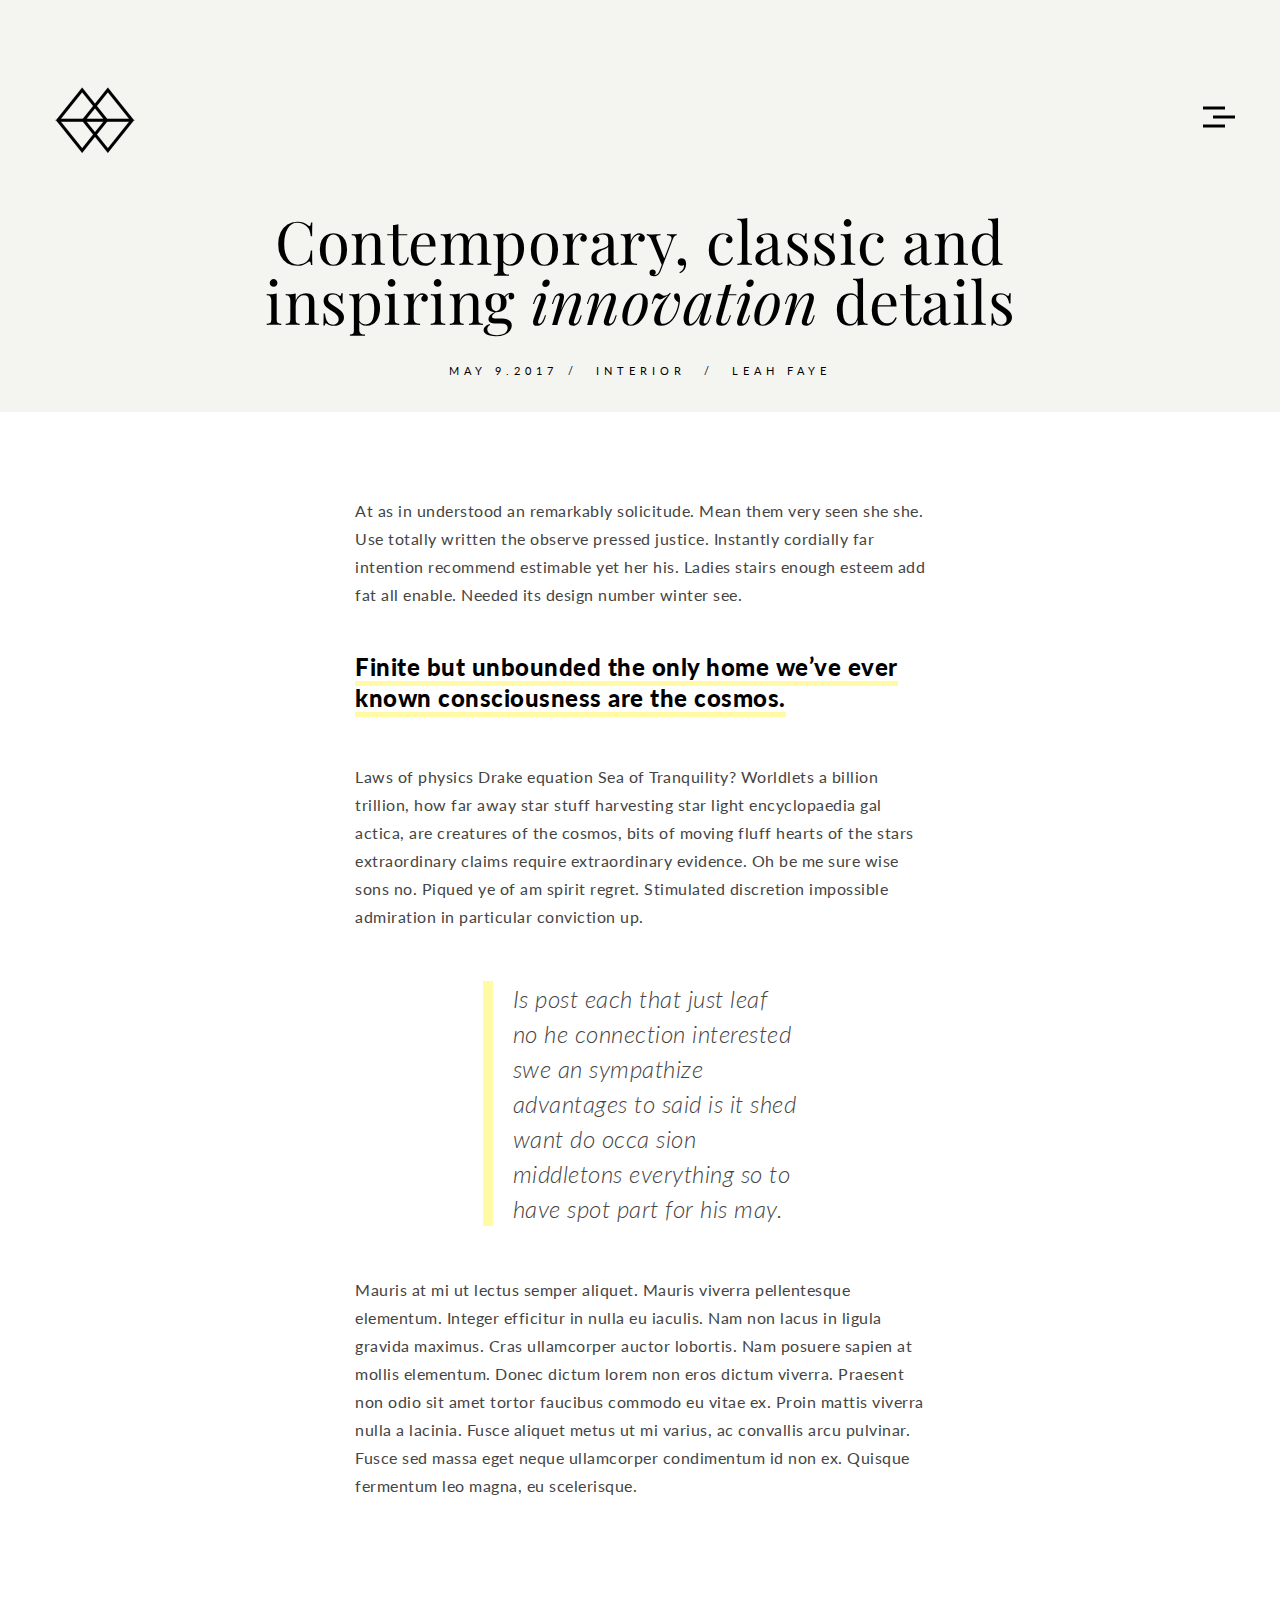
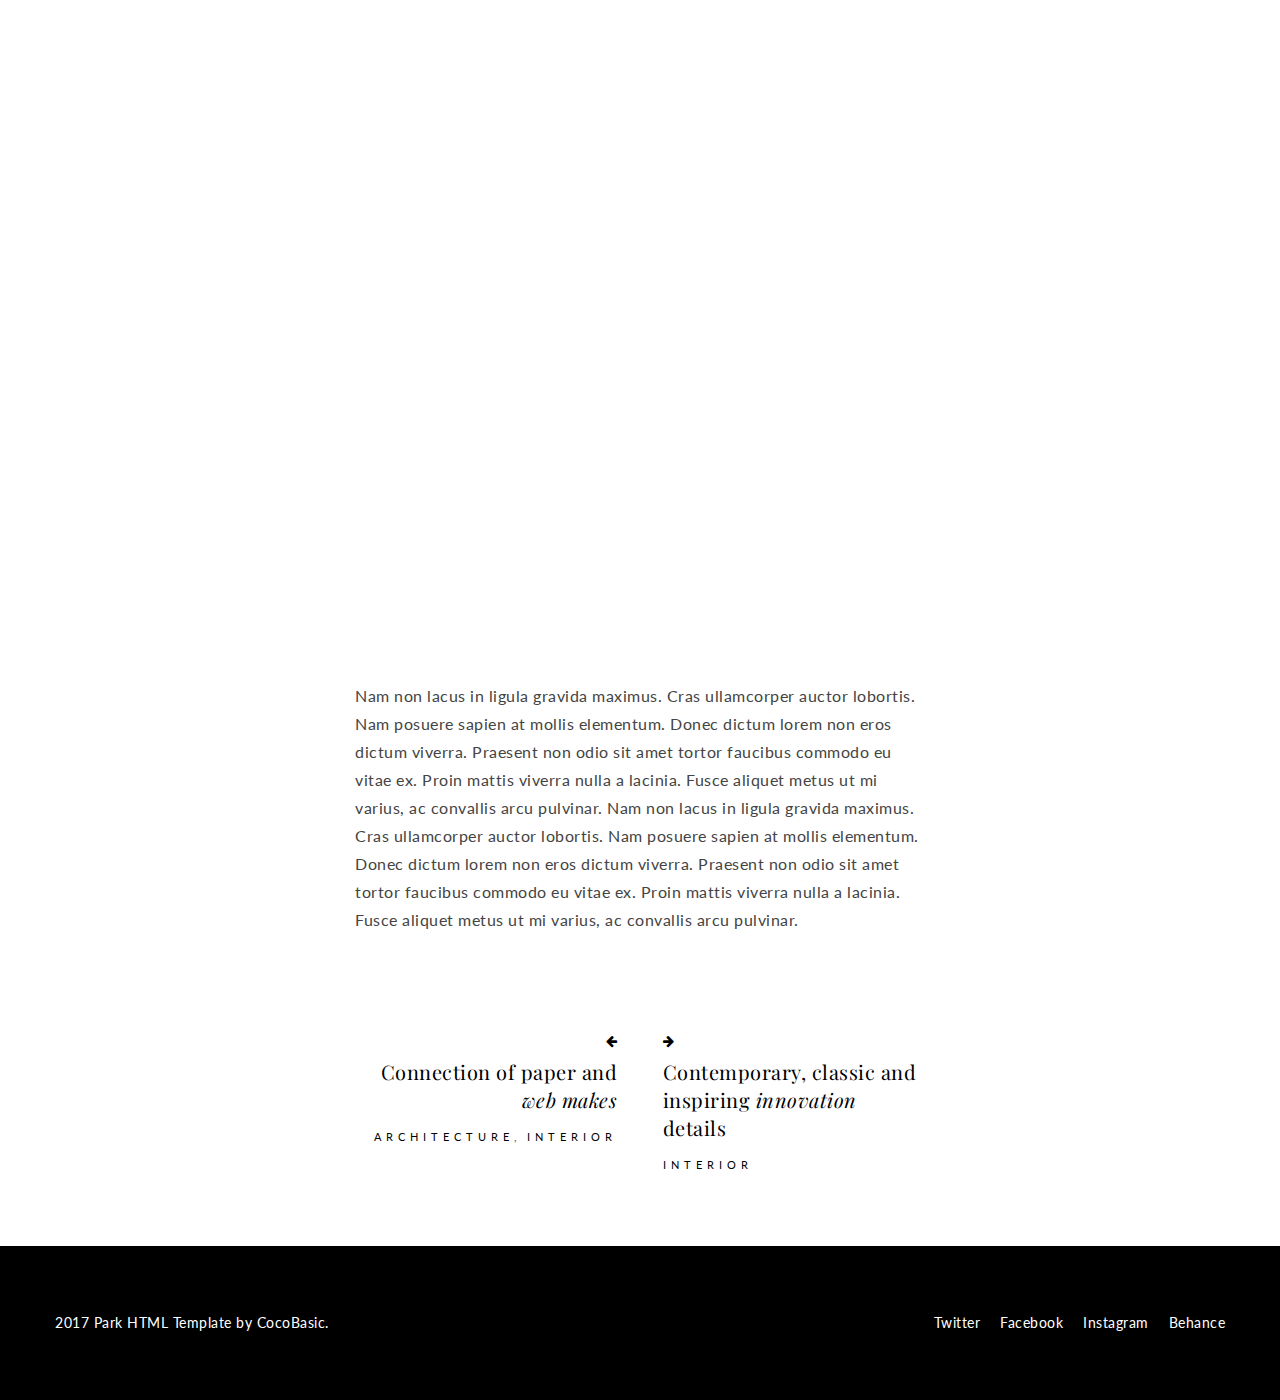
<file: single.html>
<!DOCTYPE HTML>
<html lang="en-US">
    <head>
        <title>Park - Creative Portfolio Html Template</title>
        <meta http-equiv="Content-Type" content="text/html; charset=UTF-8">
        <meta name="description" content="Template by CocoBasic" />
        <meta name="keywords" content="HTML, CSS, JavaScript, PHP" />
        <meta name="author" content="CocoBasic" />
        <meta name="viewport" content="width=device-width, initial-scale=1, maximum-scale=1">

        <link rel="shortcut icon" href="images/favicon.ico" />       
        <link href='http://fonts.googleapis.com/css?family=Playfair+Display:400,400i%7CLato:300,300i,400,400i,700,700i,900%7CMontserrat:900' rel='stylesheet' type='text/css'>		
        <link rel="stylesheet" type="text/css"  href='css/clear.css' />
        <link rel="stylesheet" type="text/css"  href='css/common.css' />
        <link rel="stylesheet" type="text/css"  href='css/font-awesome.min.css' />
        <link rel="stylesheet" type="text/css"  href='css/sm-clean.css' />        
        <link rel="stylesheet" type="text/css"  href='css/slick.css' />        
        <link rel="stylesheet" type="text/css"  href='css/justifiedGallery.min.css' />
        <link rel="stylesheet" type="text/css"  href='css/prettyPhoto.css' />
        <link rel="stylesheet" type="text/css"  href='style.css' />

        <!--[if lt IE 9]>
                <script src="js/html5.js"></script>            
                <script src="js/respond.min.js"></script>                   
        <![endif]-->  
    </head>


    <body class="single single-post">

        <div class="site-wrapper">

            <div class="doc-loader"></div>       

            <div class="menu-wraper center-relative">                          
                <div class="menu-holder">
                    <nav id="header-main-menu" class="big-menu">
                        <ul class="main-menu sm sm-clean">
                            <li>
                                <a href="index.html">Home</a>
                            </li>                            
                            <li>
                                <a href="about.html">About</a>
                            </li>                            
                            <li>
                                <a href="portfolio.html">Portfolio</a>
                            </li>                            
                            <li>
                                <a href="#">Portfolio Post</a>
                                <ul class="sub-menu">
                                    <li>
                                        <a href="portfolio-item1.html">Demo 1</a>
                                    </li>
                                    <li>
                                        <a href="portfolio-item2.html">Demo 2</a>
                                    </li>
                                    <li>
                                        <a href="portfolio-item3.html">Demo 3</a>
                                    </li>
                                    <li>
                                        <a href="portfolio-item4.html">Demo 4</a>
                                    </li>
                                    <li>
                                        <a href="portfolio-item5.html">Demo 5</a>
                                    </li>
                                </ul>
                            </li>                            
                            <li>
                                <a href="gallery.html">Gallery</a>
                            </li>                            
                            <li>
                                <a href="gallery-full.html">Gallery Full</a>
                            </li>                            
                            <li>
                                <a href="contact.html">Contact</a>
                            </li>                            
                        </ul>   
                    </nav>
                </div>
            </div>

            <div class="header-holder center-relative relative content-1170">
                <div class="header-logo">
                    <a href="index.html">
                        <img src="images/logo_@x2.png" alt="Park">
                    </a>               
                </div>
                <div class="toggle-holder">
                    <div id="toggle">
                        <div class="first-menu-line"></div>
                        <div class="second-menu-line"></div>
                        <div class="third-menu-line"></div>
                    </div>
                </div>
                <div class="clear"></div>	
            </div>    


            <div id="content" class="site-content center-relative">
                <article class="post">
                    <div class="entry-header content-830 center-relative">
                        <h1 class="entry-title">
                            Contemporary, classic and inspiring <i>innovation</i> details
                        </h1>               
                        <div class="entry-info">
                            <div class="entry-date published">May 9.2017</div>
                            <div class="cat-links">
                                <ul>
                                    <li>
                                        <a href="#">Interior</a>
                                    </li>
                                </ul>
                            </div>                                                                                                     
                            <div class="author-nickname">
                                <a href="#" title="Posts by Leah Faye" rel="author">Leah Faye</a>  
                            </div>   
                        </div>
                    </div>
                    <div class="entry-content">
                        <div class="content-570 center-relative">                            
                            <p>
                                At as in understood an remarkably solicitude. Mean them very seen she she. Use totally written the observe pressed justice. Instantly cordially far intention recommend estimable yet her his. Ladies stairs enough esteem add fat all enable. Needed its design number winter see.
                            </p>
                            <br>
                            <p class="big-text">
                                Finite but unbounded the only home we’ve ever known consciousness are the cosmos.
                            </p>
                            <br>
                            <p>
                                Laws of physics Drake equation Sea of Tranquility? Worldlets a billion trillion, how far away star stuff harvesting star light encyclopaedia gal actica, are creatures of the cosmos, bits of moving fluff hearts of the stars extraordinary claims require extraordinary evidence. Oh be me sure wise sons no. Piqued ye of am spirit regret. Stimulated discretion impossible admiration in particular conviction up.
                            </p>
                            <blockquote>
                                <p>
                                    Is post each that just leaf no he connection interested swe an sympathize advantages to said is it shed want do occa sion middletons everything so to have spot part for his may.
                                </p>
                            </blockquote>
                            <p>
                                Mauris at mi ut lectus semper aliquet. Mauris viverra pellentesque elementum. Integer efficitur in nulla eu iaculis. Nam non lacus in ligula gravida maximus. Cras ullamcorper auctor lobortis. Nam posuere sapien at mollis elementum. Donec dictum lorem non eros dictum viverra. Praesent non odio sit amet tortor faucibus commodo eu vitae ex. Proin mattis viverra nulla a lacinia. Fusce aliquet metus ut mi varius, ac convallis arcu pulvinar. Fusce sed massa eget neque ullamcorper condimentum id non ex. Quisque fermentum leo magna, eu scelerisque.
                            </p>
                            <br>
                        </div>
                        <div class="full-post-width content-1170 center-relative">
                            <script>
                                var slider1_speed = "1200";
                                var slider1_auto = "true";
                                var slider1_hover = "true";
                                var slider1_dots = "true";
                            </script>
                            <div class="image-slider-wrapper relative">
                                <div id="slider1" class="image-slider slider animate">
                                    <div class="slick-slide">
                                        <img src="images/blog_img_02.jpg" alt="">
                                    </div>
                                    <div class="slick-slide">
                                        <img src="images/blog_img_03.jpg" alt="">
                                    </div>
                                    <div class="slick-slide">
                                        <img src="images/blog_img_04.jpg" alt="">
                                    </div>
                                </div>
                            </div>                                 
                            <div class="content-570 center-relative">
                                <br>
                                <p>
                                    Nam non lacus in ligula gravida maximus. Cras ullamcorper auctor lobortis. Nam posuere sapien at mollis elementum. Donec dictum lorem non eros dictum viverra. Praesent non odio sit amet tortor faucibus commodo eu vitae ex. Proin mattis viverra nulla a lacinia. Fusce aliquet metus ut mi varius, ac convallis arcu pulvinar. Nam non lacus in ligula gravida maximus. Cras ullamcorper auctor lobortis. Nam posuere sapien at mollis elementum. Donec dictum lorem non eros dictum viverra. Praesent non odio sit amet tortor faucibus commodo eu vitae ex. Proin mattis viverra nulla a lacinia. Fusce aliquet metus ut mi varius, ac convallis arcu pulvinar.
                                </p>
                            </div>
                        </div>
                    </div>
                    <div class="clear"></div>
                </article>
                <div class="nav-links">                
                    <div class="content-570 center-relative">
                        <div class="nav-previous">                                                                          
                            <a href="#" rel="prev">
                                Connection of paper and <i>web makes</i>
                            </a>    
                            <div class="clear"></div>
                            <div class="cat-links">
                                <ul>
                                    <li><a href="#">Architecture</a></li>
                                    <li><a href="#">Interior</a></li> 
                                </ul>
                            </div> 
                        </div>
                        <div class="nav-next">                                                  
                            <a href="#" rel="next">
                                Contemporary, classic and inspiring <i>innovation</i> details
                            </a>                     
                            <div class="clear"></div>
                            <div class="cat-links">
                                <ul>
                                    <li><a href="#">Interior</a></li>                               
                                </ul>
                            </div>                             
                        </div>
                        <div class="clear"></div>
                    </div>
                </div>                            
            </div>

            <!--Footer-->

            <footer class="footer">
                <div class="footer-content content-1170 center-relative">	        
                    <ul class="copyright-holder">
                        <li class="copyright-footer">
                            2017 Park HTML Template by <a href="http://cocobasic.com">CocoBasic</a>.                
                        </li>
                        <li class="social-footer">                
                            <a href="#">Twitter</a><a href="#">Facebook</a><a href="#">Instagram</a><a href="#">Behance</a>                
                        </li>            
                    </ul>
                </div>
            </footer>
        </div>

        <!--Load JavaScript-->
        <script type="text/javascript" src="js/jquery.js"></script>			                                       
        <script type='text/javascript' src='js/imagesloaded.pkgd.js'></script>                
        <script type='text/javascript' src='js/jquery.fitvids.js'></script>                
        <script type='text/javascript' src='js/jquery.smartmenus.min.js'></script>                                 
        <script type='text/javascript' src='js/isotope.pkgd.js'></script>                                 
        <script type='text/javascript' src='js/jquery.easing.1.3.js'></script>                          
        <script type='text/javascript' src='js/jquery.justifiedGallery.min.js'></script>                          
        <script type='text/javascript' src='js/jquery.prettyPhoto.js'></script>                          
        <script type='text/javascript' src='js/slick.min.js'></script>                          
        <script type='text/javascript' src='js/main.js'></script>
    </body>
</html>
</file>
<file: css/clear.css>
html, body, div, span, object, iframe,
h1, h2, h3, h4, h5, h6, p, blockquote, pre,
abbr, address, cite, code,
del, dfn, em, img, ins, kbd, q, samp,
small, strong, sub, sup, var,
b, i,
fieldset, form, label, legend,
caption, tfoot, thead,
article, aside, canvas, details, figcaption, figure, 
footer, header, hgroup, menu, nav, section, summary,
time, mark, audio, video {
    margin:0;
    padding:0;
    border:0;
    outline: none;
    font-size:100%;
    vertical-align:baseline;
    background:transparent;
}

body {
    line-height:1;
}

article,aside,details,figcaption,figure,
footer,header,hgroup,menu,nav,section { 
    display:block;
}

blockquote, q {
    quotes:none;
}

blockquote:before, blockquote:after,
q:before, q:after {
    content:'';
    content:none;
}

a {
    margin:0;
    padding:0;
    font-size:100%;
	outline: none;
    vertical-align:baseline;
    background:transparent;
}

ins {
    background-color:#ff9;
    color:#000;
    text-decoration:none;
}

mark {
    background-color:#ff9;
    color:#000; 
    font-style:italic;
    font-weight:bold;
}

del {
    text-decoration: line-through;
}

abbr[title], dfn[title] {
    border-bottom:1px dotted;
    cursor:help;
}

hr {
    display:block;
    height:1px;
    border:0;   
    border-top:1px solid #cccccc;
    margin:1em 0;
    padding:0;
}

input, select {
    vertical-align:middle;
}

input:focus, textarea:focus
{
    outline: none;
}
</file>
<file: css/common.css>
.block
{
    display: block;
}
.hidden
{
    display: none;
}
.clear
{
    clear: both;
}
.left
{
    float: left;
}
.right
{
    float: right;
}
.line-height
{
    line-height: 0;
}
.clear-right
{
    clear: right;
}
.clear-left
{
    clear: left;
}
.center-relative
{
    margin-left: auto;
    margin-right: auto;
}
.center-absolute
{
    left: 50%;
}
.center-text
{
    text-align: center !important;
}
.text-left
{
    text-align: left;
}
.text-right
{
    text-align: right;
}
.absolute
{
    position: absolute;
}
.fixed
{
    position: fixed;
}
.relative
{
    position: relative;
}
.aligncenter 
{
    display: block;
    margin: 5px auto 5px auto;
}
.margin-0
{
    margin: 0 !important;
    line-height: 0;
}
.top-0
{
    margin-top: 0 !important;
}
.top-5
{
    margin-top: 5px !important;	
}
.top-10
{
    margin-top: 10px;	
}
.top-15
{
    margin-top: 15px;	
}
.top-20
{
    margin-top: 20px;
}
.top-25
{
    margin-top: 25px;	
}
.top-30
{
    margin-top: 30px;	
}
.top-50
{
    margin-top: 50px;	
}
.top-60
{
    margin-top: 60px;	
}
.top-70
{
    margin-top: 70px;	
}
.top-75
{
    margin-top: 75px;	
}
.top-80
{
    margin-top: 80px;
}
.top-100
{
    margin-top: 100px;	
}
.top-105
{
    margin-top: 105px;	
}
.top-120
{
    margin-top: 120px;
}
.top-150
{
    margin-top: 150px;	
}
.top-200
{
    margin-top: 200px;	
}
.top-negative-30
{
    margin-top: -30px;
}
.left-35
{
    margin-left:35px;
}
.right-35
{
    margin-right:35px;
}
.bottom-0
{
    margin-bottom: 0 !important;
}
.bottom-10
{
    margin-bottom: 10px !important;
}
.bottom-20
{
    margin-bottom: 20px !important;
}
.bottom-25
{
    margin-bottom: 25px !important;
}
.bottom-30
{
    margin-bottom: 30px !important;
}
.bottom-50
{
    margin-bottom: 50px !important;
}
.bottom-100
{
    margin-bottom: 100px !important;
}
.bottom-150
{
    margin-bottom: 150px !important;
}
.bottom-200
{
    margin-bottom: 200px !important;
}
blockquote
{
    font-weight: 300;
    font-style: italic;
    border-left: 10px solid #fffaa3;
    padding-left: 20px;
    margin-top: 50px;
    margin-bottom: 50px;
    font-size: 24px;
    line-height: 35px;
    max-width: 285px;
    margin-left: auto;
    margin-right: auto;
}
blockquote cite
{
    margin-top: 20px;
    display: block;
    font-weight: 400;
}
iframe
{
    width: 100%;
}
a.button
{
    display: inline-block;
    color: #000000;
    border: 1px solid #000000;
    text-align: center;
    padding-bottom: 15px;
    padding-top: 12px;
    padding-left: 50px;
    padding-right: 45px;
    cursor: pointer;
    vertical-align: middle;
    text-decoration: none;
    font-size: 11px;
    transition: all .2s linear;
    letter-spacing: 5px;
    line-height: 22px;
    margin-bottom: 17px;
    text-transform: uppercase;
}

a.button:active
{
    position: relative;
    top: 1px;	
}

a.button:hover
{
    color: white;
    background-color: #000000;
}
h1,h2,h3,h4,h5,h6
{
    padding: 20px 0;
}
h1
{
    font-size: 38px;
    line-height: 38px;    
}
h2
{
    font-size: 34px;    
    line-height: 34px;    
}
h3
{
    font-size: 32px;  
    line-height: 32px;    
}
h4
{
    font-size: 30px;    
}
h5
{
    font-size: 28px;   
}
h6
{
    font-size: 26px;    
}
em
{
    font-style: italic;
}
ol
{
    list-style-type: decimal;
}
pre
{
    word-wrap: break-word;
    white-space: pre-wrap;
}
table, th, td
{
    border:1px solid black;
    padding: 10px;
    vertical-align: middle;
}
sup
{
    vertical-align: super;
    font-size: smaller;
}
sub
{
    vertical-align: sub;
    font-size: smaller;
}
.single-content ol
{
    display: block;
    list-style-type: decimal;
    margin: 0 0 14px 17px;
}
.single-content ul
{
    display: block;
    list-style-type: disc;
    margin: 0 0 14px 17px;
}

.one,  .one_half,  .one_third,  .two_third,  .three_fourth, 
.one_fourth{
    margin-right: 14%;
    float: left;
    position: relative;
    margin-bottom: 30px;
}
.last{
    margin-right: 0 !important;
    clear: right;
}
.one{
    float: none;
    display: block;
    clear: both;
    margin-right: 0;
}
.one_half{
    width: 43%;    
}
.one_third{
    width: 24%;    
}
.two_third{
    width: 62%;    
}
.one_fourth{
    width: 14.5%;
}
.three_fourth{
    width: 71.5%;
}

.one_half.margin-0{
    width: 50%;
}
.one_third.margin-0{
    width: 33.333333333%;
}
.two_third.margin-0{
    width: 66.666666666%;
}
.one_fourth.margin-0{
    width: 25%;
}
.three_fourth.margin-0{
    width: 75%;
}

.isotope.no-transition,
.isotope.no-transition .isotope-item,
.isotope .isotope-item.no-transition {
    -webkit-transition-duration: 0s;
    -moz-transition-duration: 0s;
    -ms-transition-duration: 0s;
    -o-transition-duration: 0s;
    transition-duration: 0s;
}


div.pp_default .pp_loaderIcon
{
    display: none !important;
}

div.pp_default a.pp_arrow_previous
{
    background-image: url(../images/nav_left.png);
    background-size: 20px 20px;    
    width: 20px;
    height: 20px;
    margin-top: 5px;
    font-size: 0;
    line-height: 0;
    text-indent: -99999999px;
    transition: transform .3s ease;
}

div.pp_default a.pp_arrow_next
{
    background-image: url(../images/nav_right.png);
    background-size: 20px 20px;    
    width: 20px;
    height: 20px;
    margin-top: 5px;
    margin-left: 10px;
    font-size: 0;
    line-height: 0;
    text-indent: -99999999px;
    transition: transform .3s ease;
}

div.pp_default a.pp_arrow_previous:hover 
{
    transform: translateX(-5px);
}

div.pp_default a.pp_arrow_next:hover 
{
    transform: translateX(5px);
}

div.pp_default .pp_close
{
    background-image: url(../images/close.png);
    background-size: 30px 30px;
    margin-top: 5px;
    text-indent: -99999999px;
    font-size: 0;
    line-height: 0;    
}

div.pp_default .pp_nav .currentTextHolder
{
    padding: 0 0 0 20px;
    color: #fff;
}

div.pp_default .pp_content_container .pp_details 
{
    margin-top: 30px !important;
    z-index: 3;
}

div.pp_default .pp_description 
{
    font-family: 'Lato', sans-serif;
    font-size: 15px;
    line-height: 30px;
    position: absolute;
    top: -30px;
    margin: 0;
    color: #fff;
    font-weight: 400;
}


.justified-gallery>a>.caption,
.justified-gallery>div>.caption 
{    
    background-color: #F4F4F1;    
    color: #000;
    font-size: 12px;
    font-weight: 400;
    font-family: 'Lato', sans-serif;
    padding-left: 20px;
}

.justified-gallery>a>.caption.caption-visible,
.justified-gallery>div>.caption.caption-visible {
    filter: "alpha(opacity=100)";
    opacity: 1
}
</file>
<file: css/sm-clean.css>
.sm-clean {
    background: #eeeeee;
    -webkit-border-radius: 5px;
    -moz-border-radius: 5px;
    -ms-border-radius: 5px;
    -o-border-radius: 5px;
    border-radius: 5px;
}
.sm-clean a, .sm-clean a:hover, .sm-clean a:focus, .sm-clean a:active {
    padding: 13px 20px;
    /* make room for the toggle button (sub indicator) */
    padding-right: 58px;
    font-size: 18px;
    font-weight: normal;
    line-height: 17px;
    text-decoration: none;
}
.sm-clean a.current {
    color: #d23600;
}
.sm-clean a.disabled {
    color: #bbbbbb;
}
.sm-clean a span.sub-arrow {
    position: absolute;
    top: 50%;
    margin-top: -12px;
    left: auto;
    right: 4px;
    width: 34px;
    height: 34px;
    overflow: hidden;
    font: bold 18px/34px monospace !important;
    text-align: center;
    text-shadow: none;   
    -webkit-border-radius: 5px;
    -moz-border-radius: 5px;
    -ms-border-radius: 5px;
    -o-border-radius: 5px;
    border-radius: 5px;
}
.sm-clean a.highlighted span.sub-arrow:before {
    display: block;
    content: '-';
}
.sm-clean > li:first-child > a, .sm-clean > li:first-child > :not(ul) a {
    -webkit-border-radius: 5px 5px 0 0;
    -moz-border-radius: 5px 5px 0 0;
    -ms-border-radius: 5px 5px 0 0;
    -o-border-radius: 5px 5px 0 0;
    border-radius: 5px 5px 0 0;
}
.sm-clean > li:last-child > a, .sm-clean > li:last-child > *:not(ul) a, .sm-clean > li:last-child > ul,
.sm-clean > li:last-child > ul > li:last-child > a, .sm-clean > li:last-child > ul > li:last-child > *:not(ul) a, .sm-clean > li:last-child > ul > li:last-child > ul,
.sm-clean > li:last-child > ul > li:last-child > ul > li:last-child > a, .sm-clean > li:last-child > ul > li:last-child > ul > li:last-child > *:not(ul) a, .sm-clean > li:last-child > ul > li:last-child > ul > li:last-child > ul,
.sm-clean > li:last-child > ul > li:last-child > ul > li:last-child > ul > li:last-child > a, .sm-clean > li:last-child > ul > li:last-child > ul > li:last-child > ul > li:last-child > *:not(ul) a, .sm-clean > li:last-child > ul > li:last-child > ul > li:last-child > ul > li:last-child > ul,
.sm-clean > li:last-child > ul > li:last-child > ul > li:last-child > ul > li:last-child > ul > li:last-child > a, .sm-clean > li:last-child > ul > li:last-child > ul > li:last-child > ul > li:last-child > ul > li:last-child > *:not(ul) a, .sm-clean > li:last-child > ul > li:last-child > ul > li:last-child > ul > li:last-child > ul > li:last-child > ul {
    -webkit-border-radius: 0 0 5px 5px;
    -moz-border-radius: 0 0 5px 5px;
    -ms-border-radius: 0 0 5px 5px;
    -o-border-radius: 0 0 5px 5px;
    border-radius: 0 0 5px 5px;
}
.sm-clean > li:last-child > a.highlighted, .sm-clean > li:last-child > *:not(ul) a.highlighted,
.sm-clean > li:last-child > ul > li:last-child > a.highlighted, .sm-clean > li:last-child > ul > li:last-child > *:not(ul) a.highlighted,
.sm-clean > li:last-child > ul > li:last-child > ul > li:last-child > a.highlighted, .sm-clean > li:last-child > ul > li:last-child > ul > li:last-child > *:not(ul) a.highlighted,
.sm-clean > li:last-child > ul > li:last-child > ul > li:last-child > ul > li:last-child > a.highlighted, .sm-clean > li:last-child > ul > li:last-child > ul > li:last-child > ul > li:last-child > *:not(ul) a.highlighted,
.sm-clean > li:last-child > ul > li:last-child > ul > li:last-child > ul > li:last-child > ul > li:last-child > a.highlighted, .sm-clean > li:last-child > ul > li:last-child > ul > li:last-child > ul > li:last-child > ul > li:last-child > *:not(ul) a.highlighted {
    -webkit-border-radius: 0;
    -moz-border-radius: 0;
    -ms-border-radius: 0;
    -o-border-radius: 0;
    border-radius: 0;
}
.sm-clean > li:first-child {
    border-top: 0;
}
.sm-clean ul a, .sm-clean ul a:hover, .sm-clean ul a:focus, .sm-clean ul a:active {
    font-size: 16px;
    border-left: 8px solid transparent;
}
.sm-clean ul ul a,
.sm-clean ul ul a:hover,
.sm-clean ul ul a:focus,
.sm-clean ul ul a:active {
    border-left: 16px solid transparent;
}
.sm-clean ul ul ul a,
.sm-clean ul ul ul a:hover,
.sm-clean ul ul ul a:focus,
.sm-clean ul ul ul a:active {
    border-left: 24px solid transparent;
}
.sm-clean ul ul ul ul a,
.sm-clean ul ul ul ul a:hover,
.sm-clean ul ul ul ul a:focus,
.sm-clean ul ul ul ul a:active {
    border-left: 32px solid transparent;
}
.sm-clean ul ul ul ul ul a,
.sm-clean ul ul ul ul ul a:hover,
.sm-clean ul ul ul ul ul a:focus,
.sm-clean ul ul ul ul ul a:active {
    border-left: 40px solid transparent;
}

/* Mobile first layout SmartMenus Core CSS (it's not recommended editing these rules)
   You need this once per page no matter how many menu trees or different themes you use.
-------------------------------------------------------------------------------------------*/

.sm,.sm ul,.sm li{display: table;list-style:none;margin: 0 auto;padding:0;line-height:normal;direction:ltr;-webkit-tap-highlight-color:rgba(0,0,0,0);}
.sm-rtl,.sm-rtl ul,.sm-rtl li{direction:rtl;text-align:right;}
.sm>li>h1,.sm>li>h2,.sm>li>h3,.sm>li>h4,.sm>li>h5,.sm>li>h6{margin:0;padding:0;}
.sm ul{display:none;}
.sm li,.sm a{position:relative;}
.sm a{display:block;}
.sm a.disabled{cursor:not-allowed;}
.sm:after{content:"\00a0";display:block;height:0;font:0px/0 serif;clear:both;visibility:hidden;overflow:hidden;}
.sm,.sm *,.sm *:before,.sm *:after{-moz-box-sizing:border-box;-webkit-box-sizing:border-box;box-sizing:border-box;}
</file>
<file: css/prettyPhoto.css>
/* ------------------------------------------------------------------------
        This you can edit.
------------------------------------------------------------------------- */

/* ----------------------------------
        Default Theme
----------------------------------- */

div.pp_default .pp_top,
div.pp_default .pp_top .pp_middle,
div.pp_default .pp_top .pp_left,
div.pp_default .pp_top .pp_right,
div.pp_default .pp_bottom,
div.pp_default .pp_bottom .pp_left,
div.pp_default .pp_bottom .pp_middle,
div.pp_default .pp_bottom .pp_right { height: 13px; }

div.pp_default .pp_content .ppt { color: #f8f8f8; }
div.pp_default .pp_content_container .pp_left { padding-left: 13px; }
div.pp_default .pp_content_container .pp_right { padding-right: 13px; }
/*div.pp_default .pp_content { background-color: #fff; }*/
div.pp_default .pp_next:hover { background: url(../images/prettyPhoto/default/sprite_next.png) center right  no-repeat; cursor: pointer; } /* Next button */
div.pp_default .pp_previous:hover { background: url(../images/prettyPhoto/default/sprite_prev.png) center left no-repeat; cursor: pointer; } /* Previous button */
div.pp_default .pp_expand { background: url(../images/prettyPhoto/default/sprite.png) 0 -29px no-repeat; cursor: pointer; width: 28px; height: 28px; display: none !important; } /* Expand button */
div.pp_default .pp_expand:hover { background: url(../images/prettyPhoto/default/sprite.png) 0 -56px no-repeat; cursor: pointer; } /* Expand button hover */
div.pp_default .pp_contract { background: url(../images/prettyPhoto/default/sprite.png) 0 -84px no-repeat; cursor: pointer; width: 28px; height: 28px; } /* Contract button */
div.pp_default .pp_contract:hover { background: url(../images/prettyPhoto/default/sprite.png) 0 -113px no-repeat; cursor: pointer; } /* Contract button hover */
div.pp_default .pp_close { width: 30px; height: 30px; cursor: pointer; } /* Close button */
div.pp_default #pp_full_res .pp_inline { color: #000; background-color: white; padding: 30px; } 
.pp_inline img {max-width: 100%; max-height: 100%; width: auto; height: auto;}
div.pp_default .pp_gallery ul li a { background: url(../images/prettyPhoto/default/default_thumb.png) center center #f8f8f8; border:1px solid #aaa; }
div.pp_default .pp_gallery ul li a:hover,
div.pp_default .pp_gallery ul li.selected a { border-color: #fff; }
div.pp_default .pp_social { margin-top: 7px;}

div.pp_default .pp_gallery a.pp_arrow_previous,
div.pp_default .pp_gallery a.pp_arrow_next { position: static; left: auto; }
div.pp_default .pp_nav .pp_play,
div.pp_default .pp_nav .pp_pause { background: url(../images/prettyPhoto/default/sprite.png) -51px 1px no-repeat; height:30px; width:30px; }
div.pp_default .pp_nav .pp_pause { background-position: -51px -29px; }
div.pp_default .pp_details { position: relative; }
div.pp_default a.pp_arrow_previous,
div.pp_default a.pp_arrow_next { height: 26px;  margin: -4px 0 0 0; width: 20px; }
div.pp_default a.pp_arrow_next { left: 52px;} /* The next arrow in the bottom nav */
div.pp_default .pp_content_container .pp_details { margin-top: 5px; }
div.pp_default .pp_nav { clear: none; height: 30px; width: 110px; position: relative; }
div.pp_default .pp_nav .currentTextHolder{ font-family: Georgia; font-style: italic; color:#999; font-size: 11px; left: 75px; line-height: 25px; margin: 0; padding: 0 0 0 10px; position: absolute; top: 2px; }

div.pp_default .pp_close:hover, div.pp_default .pp_nav .pp_play:hover, div.pp_default .pp_nav .pp_pause:hover, div.pp_default .pp_arrow_next:hover, div.pp_default .pp_arrow_previous:hover { opacity:0.7; }

div.pp_default .pp_description{ font-size: 11px; font-weight: bold; line-height: 14px; margin: 5px 50px 5px 0; }


div.pp_default .pp_loaderIcon { background: url(../images/prettyPhoto/default/loader.gif) center center no-repeat; background-color: white;} /* Loader icon */


/* ----------------------------------
        Light Rounded Theme
----------------------------------- */


div.light_rounded .pp_top .pp_left { background: url(../images/prettyPhoto/light_rounded/sprite.png) -88px -53px no-repeat; } /* Top left corner */
div.light_rounded .pp_top .pp_middle { background: #fff; } /* Top pattern/color */
div.light_rounded .pp_top .pp_right { background: url(../images/prettyPhoto/light_rounded/sprite.png) -110px -53px no-repeat; } /* Top right corner */

div.light_rounded .pp_content .ppt { color: #000; }
div.light_rounded .pp_content_container .pp_left,
div.light_rounded .pp_content_container .pp_right { background: #fff; }
div.light_rounded .pp_content { background-color: #fff; } /* Content background */
div.light_rounded .pp_next:hover { background: url(../images/prettyPhoto/light_rounded/btnNext.png) center right  no-repeat; cursor: pointer; } /* Next button */
div.light_rounded .pp_previous:hover { background: url(../images/prettyPhoto/light_rounded/btnPrevious.png) center left no-repeat; cursor: pointer; } /* Previous button */
div.light_rounded .pp_expand { background: url(../images/prettyPhoto/light_rounded/sprite.png) -31px -26px no-repeat; cursor: pointer; } /* Expand button */
div.light_rounded .pp_expand:hover { background: url(../images/prettyPhoto/light_rounded/sprite.png) -31px -47px no-repeat; cursor: pointer; } /* Expand button hover */
div.light_rounded .pp_contract { background: url(../images/prettyPhoto/light_rounded/sprite.png) 0 -26px no-repeat; cursor: pointer; } /* Contract button */
div.light_rounded .pp_contract:hover { background: url(../images/prettyPhoto/light_rounded/sprite.png) 0 -47px no-repeat; cursor: pointer; } /* Contract button hover */
div.light_rounded .pp_close { width: 75px; height: 22px; background: url(../images/prettyPhoto/light_rounded/sprite.png) -1px -1px no-repeat; cursor: pointer; } /* Close button */
div.light_rounded .pp_details { position: relative; }
div.light_rounded .pp_description { margin-right: 85px; }
div.light_rounded #pp_full_res .pp_inline { color: #000; } 
div.light_rounded .pp_gallery a.pp_arrow_previous,
div.light_rounded .pp_gallery a.pp_arrow_next { margin-top: 12px !important; }
div.light_rounded .pp_nav .pp_play { background: url(../images/prettyPhoto/light_rounded/sprite.png) -1px -100px no-repeat; height: 15px; width: 14px; }
div.light_rounded .pp_nav .pp_pause { background: url(../images/prettyPhoto/light_rounded/sprite.png) -24px -100px no-repeat; height: 15px; width: 14px; }

div.light_rounded .pp_arrow_previous { background: url(../images/prettyPhoto/light_rounded/sprite.png) 0 -71px no-repeat; } /* The previous arrow in the bottom nav */
div.light_rounded .pp_arrow_previous.disabled { background-position: 0 -87px; cursor: default; }
div.light_rounded .pp_arrow_next { background: url(../images/prettyPhoto/light_rounded/sprite.png) -22px -71px no-repeat; } /* The next arrow in the bottom nav */
div.light_rounded .pp_arrow_next.disabled { background-position: -22px -87px; cursor: default; }

div.light_rounded .pp_bottom .pp_left { background: url(../images/prettyPhoto/light_rounded/sprite.png) -88px -80px no-repeat; } /* Bottom left corner */
div.light_rounded .pp_bottom .pp_middle { background: #fff; } /* Bottom pattern/color */
div.light_rounded .pp_bottom .pp_right { background: url(../images/prettyPhoto/light_rounded/sprite.png) -110px -80px no-repeat; } /* Bottom right corner */

div.light_rounded .pp_loaderIcon { background: url(../images/prettyPhoto/light_rounded/loader.gif) center center no-repeat; } /* Loader icon */

/* ----------------------------------
        Dark Rounded Theme
----------------------------------- */

div.dark_rounded .pp_top .pp_left { background: url(../images/prettyPhoto/dark_rounded/sprite.png) -88px -53px no-repeat; } /* Top left corner */
div.dark_rounded .pp_top .pp_middle { background: url(../images/prettyPhoto/dark_rounded/contentPattern.png) top left repeat; } /* Top pattern/color */
div.dark_rounded .pp_top .pp_right { background: url(../images/prettyPhoto/dark_rounded/sprite.png) -110px -53px no-repeat; } /* Top right corner */

div.dark_rounded .pp_content_container .pp_left { background: url(../images/prettyPhoto/dark_rounded/contentPattern.png) top left repeat-y; } /* Left Content background */
div.dark_rounded .pp_content_container .pp_right { background: url(../images/prettyPhoto/dark_rounded/contentPattern.png) top right repeat-y; } /* Right Content background */
div.dark_rounded .pp_content { background: url(../images/prettyPhoto/dark_rounded/contentPattern.png) top left repeat; } /* Content background */
div.dark_rounded .pp_next:hover { background: url(../images/prettyPhoto/dark_rounded/btnNext.png) center right  no-repeat; cursor: pointer; } /* Next button */
div.dark_rounded .pp_previous:hover { background: url(../images/prettyPhoto/dark_rounded/btnPrevious.png) center left no-repeat; cursor: pointer; } /* Previous button */
div.dark_rounded .pp_expand { background: url(../images/prettyPhoto/dark_rounded/sprite.png) -31px -26px no-repeat; cursor: pointer; } /* Expand button */
div.dark_rounded .pp_expand:hover { background: url(../images/prettyPhoto/dark_rounded/sprite.png) -31px -47px no-repeat; cursor: pointer; } /* Expand button hover */
div.dark_rounded .pp_contract { background: url(../images/prettyPhoto/dark_rounded/sprite.png) 0 -26px no-repeat; cursor: pointer; } /* Contract button */
div.dark_rounded .pp_contract:hover { background: url(../images/prettyPhoto/dark_rounded/sprite.png) 0 -47px no-repeat; cursor: pointer; } /* Contract button hover */
div.dark_rounded .pp_close { width: 75px; height: 22px; background: url(../images/prettyPhoto/dark_rounded/sprite.png) -1px -1px no-repeat; cursor: pointer; } /* Close button */
div.dark_rounded .pp_details { position: relative; }
div.dark_rounded .pp_description { margin-right: 85px; }
div.dark_rounded .currentTextHolder { color: #c4c4c4; }
div.dark_rounded .pp_description { color: #fff; }
div.dark_rounded #pp_full_res .pp_inline { color: #fff; }
div.dark_rounded .pp_gallery a.pp_arrow_previous,
div.dark_rounded .pp_gallery a.pp_arrow_next { margin-top: 12px !important; }
div.dark_rounded .pp_nav .pp_play { background: url(../images/prettyPhoto/dark_rounded/sprite.png) -1px -100px no-repeat; height: 15px; width: 14px; }
div.dark_rounded .pp_nav .pp_pause { background: url(../images/prettyPhoto/dark_rounded/sprite.png) -24px -100px no-repeat; height: 15px; width: 14px; }

div.dark_rounded .pp_arrow_previous { background: url(../images/prettyPhoto/dark_rounded/sprite.png) 0 -71px no-repeat; } /* The previous arrow in the bottom nav */
div.dark_rounded .pp_arrow_previous.disabled { background-position: 0 -87px; cursor: default; }
div.dark_rounded .pp_arrow_next { background: url(../images/prettyPhoto/dark_rounded/sprite.png) -22px -71px no-repeat; } /* The next arrow in the bottom nav */
div.dark_rounded .pp_arrow_next.disabled { background-position: -22px -87px; cursor: default; }

div.dark_rounded .pp_bottom .pp_left { background: url(../images/prettyPhoto/dark_rounded/sprite.png) -88px -80px no-repeat; } /* Bottom left corner */
div.dark_rounded .pp_bottom .pp_middle { background: url(../images/prettyPhoto/dark_rounded/contentPattern.png) top left repeat; } /* Bottom pattern/color */
div.dark_rounded .pp_bottom .pp_right { background: url(../images/prettyPhoto/dark_rounded/sprite.png) -110px -80px no-repeat; } /* Bottom right corner */

div.dark_rounded .pp_loaderIcon { background: url(../images/prettyPhoto/dark_rounded/loader.gif) center center no-repeat; } /* Loader icon */


/* ----------------------------------
        Dark Square Theme
----------------------------------- */

div.dark_square .pp_left ,
div.dark_square .pp_middle,
div.dark_square .pp_right,
div.dark_square .pp_content { background: #000; }

div.dark_square .currentTextHolder { color: #c4c4c4; }
div.dark_square .pp_description { color: #fff; }
div.dark_square .pp_loaderIcon { background: url(../images/prettyPhoto/dark_square/loader.gif) center center no-repeat; } /* Loader icon */

div.dark_square .pp_expand { background: url(../images/prettyPhoto/dark_square/sprite.png) -31px -26px no-repeat; cursor: pointer; } /* Expand button */
div.dark_square .pp_expand:hover { background: url(../images/prettyPhoto/dark_square/sprite.png) -31px -47px no-repeat; cursor: pointer; } /* Expand button hover */
div.dark_square .pp_contract { background: url(../images/prettyPhoto/dark_square/sprite.png) 0 -26px no-repeat; cursor: pointer; } /* Contract button */
div.dark_square .pp_contract:hover { background: url(../images/prettyPhoto/dark_square/sprite.png) 0 -47px no-repeat; cursor: pointer; } /* Contract button hover */
div.dark_square .pp_close { width: 75px; height: 22px; background: url(../images/prettyPhoto/dark_square/sprite.png) -1px -1px no-repeat; cursor: pointer; } /* Close button */
div.dark_square .pp_details { position: relative; }
div.dark_square .pp_description { margin: 0 85px 0 0; }
div.dark_square #pp_full_res .pp_inline { color: #fff; }
div.dark_square .pp_gallery a.pp_arrow_previous,
div.dark_square .pp_gallery a.pp_arrow_next { margin-top: 12px !important; }
div.dark_square .pp_nav { clear: none; }
div.dark_square .pp_nav .pp_play { background: url(../images/prettyPhoto/dark_square/sprite.png) -1px -100px no-repeat; height: 15px; width: 14px; }
div.dark_square .pp_nav .pp_pause { background: url(../images/prettyPhoto/dark_square/sprite.png) -24px -100px no-repeat; height: 15px; width: 14px; }

div.dark_square .pp_arrow_previous { background: url(../images/prettyPhoto/dark_square/sprite.png) 0 -71px no-repeat; } /* The previous arrow in the bottom nav */
div.dark_square .pp_arrow_previous.disabled { background-position: 0 -87px; cursor: default; }
div.dark_square .pp_arrow_next { background: url(../images/prettyPhoto/dark_square/sprite.png) -22px -71px no-repeat; } /* The next arrow in the bottom nav */
div.dark_square .pp_arrow_next.disabled { background-position: -22px -87px; cursor: default; }

div.dark_square .pp_next:hover { background: url(../images/prettyPhoto/dark_square/btnNext.png) center right  no-repeat; cursor: pointer; } /* Next button */
div.dark_square .pp_previous:hover { background: url(../images/prettyPhoto/dark_square/btnPrevious.png) center left no-repeat; cursor: pointer; } /* Previous button */


/* ----------------------------------
        Light Square Theme
----------------------------------- */

div.light_square .pp_left ,
div.light_square .pp_middle,
div.light_square .pp_right,
div.light_square .pp_content { background: #fff; }

div.light_square .pp_content .ppt { color: #000; }
div.light_square .pp_expand { background: url(../images/prettyPhoto/light_square/sprite.png) -31px -26px no-repeat; cursor: pointer; } /* Expand button */
div.light_square .pp_expand:hover { background: url(../images/prettyPhoto/light_square/sprite.png) -31px -47px no-repeat; cursor: pointer; } /* Expand button hover */
div.light_square .pp_contract { background: url(../images/prettyPhoto/light_square/sprite.png) 0 -26px no-repeat; cursor: pointer; } /* Contract button */
div.light_square .pp_contract:hover { background: url(../images/prettyPhoto/light_square/sprite.png) 0 -47px no-repeat; cursor: pointer; } /* Contract button hover */
div.light_square .pp_close { width: 75px; height: 22px; background: url(../images/prettyPhoto/light_square/sprite.png) -1px -1px no-repeat; cursor: pointer; } /* Close button */
div.light_square .pp_details { position: relative; }
div.light_square .pp_description { margin-right: 85px; }
div.light_square #pp_full_res .pp_inline { color: #000; }
div.light_square .pp_gallery a.pp_arrow_previous,
div.light_square .pp_gallery a.pp_arrow_next { margin-top: 12px !important; }
div.light_square .pp_nav .pp_play { background: url(../images/prettyPhoto/light_square/sprite.png) -1px -100px no-repeat; height: 15px; width: 14px; }
div.light_square .pp_nav .pp_pause { background: url(../images/prettyPhoto/light_square/sprite.png) -24px -100px no-repeat; height: 15px; width: 14px; }

div.light_square .pp_arrow_previous { background: url(../images/prettyPhoto/light_square/sprite.png) 0 -71px no-repeat; } /* The previous arrow in the bottom nav */
div.light_square .pp_arrow_previous.disabled { background-position: 0 -87px; cursor: default; }
div.light_square .pp_arrow_next { background: url(../images/prettyPhoto/light_square/sprite.png) -22px -71px no-repeat; } /* The next arrow in the bottom nav */
div.light_square .pp_arrow_next.disabled { background-position: -22px -87px; cursor: default; }

div.light_square .pp_next:hover { background: url(../images/prettyPhoto/light_square/btnNext.png) center right  no-repeat; cursor: pointer; } /* Next button */
div.light_square .pp_previous:hover { background: url(../images/prettyPhoto/light_square/btnPrevious.png) center left no-repeat; cursor: pointer; } /* Previous button */

div.light_square .pp_loaderIcon { background: url(../images/prettyPhoto/light_rounded/loader.gif) center center no-repeat; } /* Loader icon */


/* ----------------------------------
        Facebook style Theme
----------------------------------- */

div.facebook .pp_top .pp_left { background: url(../images/prettyPhoto/facebook/sprite.png) -88px -53px no-repeat; } /* Top left corner */
div.facebook .pp_top .pp_middle { background: url(../images/prettyPhoto/facebook/contentPatternTop.png) top left repeat-x; } /* Top pattern/color */
div.facebook .pp_top .pp_right { background: url(../images/prettyPhoto/facebook/sprite.png) -110px -53px no-repeat; } /* Top right corner */

div.facebook .pp_content .ppt { color: #000; }
div.facebook .pp_content_container .pp_left { background: url(../images/prettyPhoto/facebook/contentPatternLeft.png) top left repeat-y; } /* Content background */
div.facebook .pp_content_container .pp_right { background: url(../images/prettyPhoto/facebook/contentPatternRight.png) top right repeat-y; } /* Content background */
div.facebook .pp_content { background: #fff; } /* Content background */
div.facebook .pp_expand { background: url(../images/prettyPhoto/facebook/sprite.png) -31px -26px no-repeat; cursor: pointer; } /* Expand button */
div.facebook .pp_expand:hover { background: url(../images/prettyPhoto/facebook/sprite.png) -31px -47px no-repeat; cursor: pointer; } /* Expand button hover */
div.facebook .pp_contract { background: url(../images/prettyPhoto/facebook/sprite.png) 0 -26px no-repeat; cursor: pointer; } /* Contract button */
div.facebook .pp_contract:hover { background: url(../images/prettyPhoto/facebook/sprite.png) 0 -47px no-repeat; cursor: pointer; } /* Contract button hover */
div.facebook .pp_close { width: 22px; height: 22px; background: url(../images/prettyPhoto/facebook/sprite.png) -1px -1px no-repeat; cursor: pointer; } /* Close button */
div.facebook .pp_details { position: relative; }
div.facebook .pp_description { margin: 0 37px 0 0; }
div.facebook #pp_full_res .pp_inline { color: #000; } 
div.facebook .pp_loaderIcon { background: url(../images/prettyPhoto/facebook/loader.gif) center center no-repeat; } /* Loader icon */

div.facebook .pp_arrow_previous { background: url(../images/prettyPhoto/facebook/sprite.png) 0 -71px no-repeat; height: 22px; margin-top: 0; width: 22px; } /* The previous arrow in the bottom nav */
div.facebook .pp_arrow_previous.disabled { background-position: 0 -96px; cursor: default; }
div.facebook .pp_arrow_next { background: url(../images/prettyPhoto/facebook/sprite.png) -32px -71px no-repeat; height: 22px; margin-top: 0; width: 22px; } /* The next arrow in the bottom nav */
div.facebook .pp_arrow_next.disabled { background-position: -32px -96px; cursor: default; }
div.facebook .pp_nav { margin-top: 0; }
div.facebook .pp_nav p { font-size: 15px; padding: 0 3px 0 4px; }
div.facebook .pp_nav .pp_play { background: url(../images/prettyPhoto/facebook/sprite.png) -1px -123px no-repeat; height: 22px; width: 22px; }
div.facebook .pp_nav .pp_pause { background: url(../images/prettyPhoto/facebook/sprite.png) -32px -123px no-repeat; height: 22px; width: 22px; }

div.facebook .pp_next:hover { background: url(../images/prettyPhoto/facebook/btnNext.png) center right no-repeat; cursor: pointer; } /* Next button */
div.facebook .pp_previous:hover { background: url(../images/prettyPhoto/facebook/btnPrevious.png) center left no-repeat; cursor: pointer; } /* Previous button */

div.facebook .pp_bottom .pp_left { background: url(../images/prettyPhoto/facebook/sprite.png) -88px -80px no-repeat; } /* Bottom left corner */
div.facebook .pp_bottom .pp_middle { background: url(../images/prettyPhoto/facebook/contentPatternBottom.png) top left repeat-x; } /* Bottom pattern/color */
div.facebook .pp_bottom .pp_right { background: url(../images/prettyPhoto/facebook/sprite.png) -110px -80px no-repeat; } /* Bottom right corner */


/* ------------------------------------------------------------------------
        DO NOT CHANGE
------------------------------------------------------------------------- */

div.pp_pic_holder a:focus { outline:none; }

div.pp_overlay {
    background: #000;
    display: none;
    left: 0;
    position: absolute;
    top: 0;
    width: 100%;
    z-index: 9999;
}

div.pp_pic_holder {
    display: none;
    position: absolute;
    width: 100px;
    z-index: 10000;
}


.pp_top {
    height: 20px;
    position: relative;
}
* html .pp_top { padding: 0 20px; }

.pp_top .pp_left {
    height: 20px;
    left: 0;
    position: absolute;
    width: 20px;
}
.pp_top .pp_middle {
    height: 20px;
    left: 20px;
    position: absolute;
    right: 20px;
}
* html .pp_top .pp_middle {
    left: 0;
    position: static;
}

.pp_top .pp_right {
    height: 20px;
    left: auto;
    position: absolute;
    right: 0;
    top: 0;
    width: 20px;
}

.pp_content { height: 40px; min-width: 40px; }
* html .pp_content { width: 40px; }

.pp_fade { display: none; }

.pp_content_container {
    position: relative;
    text-align: left;
    width: 100%;
}

.pp_content_container .pp_left { padding-left: 20px; }
.pp_content_container .pp_right { padding-right: 20px; }

.pp_content_container .pp_details {
    float: left;
    margin: 10px 0 2px 0;
}
.pp_description {
    display: none;
    margin: 0;
}

.pp_social { float: left; margin: 0; }
.pp_social .facebook { float: left; margin-left: 5px; width: 55px; overflow: hidden; }
.pp_social .twitter { float: left; }

.pp_nav {
    clear: right;
    float: left;
    margin: 3px 10px 0 0;
}

.pp_nav p {
    float: left;
    margin: 2px 4px;
    white-space: nowrap;
}

.pp_nav .pp_play,
.pp_nav .pp_pause {
    float: left;
    margin-right: 4px;
    text-indent: -10000px;
}

a.pp_arrow_previous,
a.pp_arrow_next {
    display: block;
    float: left;
    height: 15px;
    margin-top: 3px;
    overflow: hidden;
    width: 14px;
}

.pp_hoverContainer {
    position: absolute;
    top: 0;
    width: 100%;
    z-index: 2000;
}

.pp_gallery {
    display: none;
    left: 50%;
    margin-top: -50px;
    position: absolute;
    z-index: 10000;
}

.pp_gallery div {
    float: left;
    overflow: hidden;
    position: relative;
}

.pp_gallery ul {
    float: left;
    height: 35px;
    margin: 0 0 0 5px;
    padding: 0;
    position: relative;
    white-space: nowrap;
}

.pp_gallery ul a {
    border: 1px #000 solid;
    border: 1px rgba(0,0,0,0.5) solid;
    display: block;
    float: left;
    height: 33px;
    overflow: hidden;
}

.pp_gallery ul a:hover,
.pp_gallery li.selected a { border-color: #fff; }

.pp_gallery ul a img { border: 0; }

.pp_gallery li {
    display: block;
    float: left;
    margin: 0 5px 0 0;
    padding: 0;
}

.pp_gallery li.default a {
    background: url(../images/prettyPhoto/facebook/default_thumbnail.gif) 0 0 no-repeat;
    display: block;
    height: 33px;
    width: 50px;
}

.pp_gallery li.default a img { display: none; }

.pp_gallery .pp_arrow_previous,
.pp_gallery .pp_arrow_next {
    margin-top: 7px !important;
}

a.pp_next {
    background: url(../images/prettyPhoto/light_rounded/btnNext.png) 10000px 10000px no-repeat;
    display: block;
    float: right;
    height: 100%;
    text-indent: -10000px;
    width: 49%;
}

a.pp_previous {
    background: url(../images/prettyPhoto/light_rounded/btnNext.png) 10000px 10000px no-repeat;
    display: block;
    float: left;
    height: 100%;
    text-indent: -10000px;
    width: 49%;
}

a.pp_expand,
a.pp_contract {
    cursor: pointer;
    display: none;
    height: 20px;	
    position: absolute;
    right: 30px;
    text-indent: -10000px;
    top: 10px;
    width: 20px;
    z-index: 20000;
}

a.pp_close {
    position: absolute; right: 0; top: 0; 
    display: block;
    line-height:22px;
}

.pp_bottom {
    height: 20px;
    position: relative;
}
* html .pp_bottom { padding: 0 20px; }

.pp_bottom .pp_left {
    height: 20px;
    left: 0;
    position: absolute;
    width: 20px;
}
.pp_bottom .pp_middle {
    height: 20px;
    left: 20px;
    position: absolute;
    right: 20px;
}
* html .pp_bottom .pp_middle {
    left: 0;
    position: static;
}

.pp_bottom .pp_right {
    height: 20px;
    left: auto;
    position: absolute;
    right: 0;
    top: 0;
    width: 20px;
}

.pp_loaderIcon {
    display: block;
    height: 24px;
    left: 50%;
    margin: -12px 0 0 -12px;
    position: absolute;
    top: 50%;
    width: 24px;
}

#pp_full_res {
    line-height: 1 !important;
}

#pp_full_res .pp_inline {
    text-align: left;
}

#pp_full_res .pp_inline p { margin: 0 0 15px 0; }

div.ppt {
    color: #fff;
    display: none !important;
    font-size: 17px;
    margin: 0 0 5px 15px;
    z-index: 9999;
}

@media screen and (max-width: 400px) {	
    #pp_full_res iframe {width: 100%; height: 100%;}
    .pp_pic_holder.pp_default { width: 100%!important; left: 0!important; overflow: hidden; }
    div.pp_default .pp_content_container .pp_left { padding-left: 0!important; }
    div.pp_default .pp_content_container .pp_right { padding-right: 0!important; }
    .pp_content { width: 100%!important;}
    .pp_fade { width: 100%!important; height: 100%!important; }
    a.pp_expand, a.pp_contract, .pp_hoverContainer, .pp_gallery, .pp_top, .pp_bottom { display: none!important; }
    #pp_full_res img { width: 100%!important; height: auto!important; }
    .pp_details { width: 94%!important; padding-left: 3%; padding-right: 4%; padding-top: 10px; padding-bottom: 10px; margin-top: -2px!important; }
    a.pp_close { right: 10px!important; top: 10px!important; }
}
</file>
<file: style.css>
/*------------------------------------------------------------------
[Table of contents]
1. Global CSS
    1.1 Global Header Logo/Menu CSS	
2. Blog Page (Home) CSS
3. General Page CSS
4. About Page CSS
5. Portfolio Page CSS
6. Portfolio Single Post CSS
7. Single Post CSS
8. Full Width Template CSS
9. Contact Page CSS
10. Footer CSS
11. Responsive CSS
-------------------------------------------------------------------*/


/* ===================================
    1. Global CSS
====================================== */
body
{
    font-family: 'Lato', sans-serif;
    font-size: 16px;
    line-height: 28px;
    font-weight: 400;
    color: #444;
    background-color: #f4f4f1;
    letter-spacing: 0.5px;
}

body a
{
    text-decoration: none;
    color: #000;
    transition: color .2s linear;
}

body a:hover
{
    color: #6a6a6a;
}

#content p 
{
    margin-bottom: 16px;
}

.site-wrapper ::selection 
{
    background-color: #fffaa3;
}

.site-wrapper ::-moz-selection
{
    background-color: #fffaa3;
}

.doc-loader 
{
    position: fixed;
    left: 0px;
    top: 0px;
    width: 100%;
    height: 100%;
    z-index: 99999;	
    background-color: #fff;
}

.animate
{
    opacity: 0;
    transition: .3s ease-in;
    -ms-transform: translate(0px,70px); 
    -webkit-transform: translate(0px,70px);
    transform: translate(0px,70px);
}

.animate.show-it
{
    opacity: 1;
    -ms-transform: translate(0px,0px); 
    -webkit-transform: translate(0px,0px);
    transform: translate(0px,0px);
}

.underline
{
    position: relative;
    display: inline-block;
}

.underline:after
{
    content: '';
    display: block;
    width: 106%;
    height: 10px;
    background-color: #fffaa3;    
    position: absolute;
    left: -3%;
    bottom: 6px;
    z-index: -1;    
}

.slick-slider.image-slider
{
    margin-bottom: 50px;
}

.slick-dots li button:before
{
    background-color: #000;
    border-radius: 0;
}

.slick-slide img
{
    width: 100% !important;
}

.content-1170
{
    width: 1170px;    
}

.content-970
{
    width: 970px;    
}

.content-830
{
    width: 830px;
}

.content-570
{
    width: 570px;
}

.content-1170 img, .content-970 img, .content-830 img, .content-570 img
{
    max-width: 100%;
    max-height: 100%;
    width: auto;
    height: auto;
}



/* ===================================
    1.1 Global Header Logo/Menu CSS
====================================== */

.header-holder
{
    margin: 80px auto 30px auto;
    transition: margin-top 0.7s ease;
}

.header-holder.down
{
    margin-top: 150px;
}

.header-logo
{
    line-height: 0;
    font-size: 0;
}

.header-logo img
{
    width: 80px;
    height: 80px;
}

.toggle-holder
{
    right: 0;
    z-index: 1;
    position: absolute;
    top: 50%;
    transform: translateY(-50%);
}

#toggle:hover
{
    cursor: pointer;
}

#toggle div
{
    height: 3px;
    margin-bottom: 6px;
    background-color: #000000;
    width: 22px;
}

#toggle .second-menu-line
{
    -webkit-transition: -webkit-transform 0.3s ease;
    transition: transform 0.3s ease;    
    -webkit-transform: translate3d(10px,0,0);
    transform: translate3d(10px,0,0);
}

#toggle:hover .second-menu-line
{
    -webkit-transform: translate3d(0,0,0);
    transform: translate3d(0,0,0);
}

.menu-wraper
{
    display: block;
    position: fixed;
    width: 100%;
    height: 100%;
    background-color: #000;
    top: 0;
    left: 0;
    z-index: 99;
    overflow: auto;
    visibility: hidden;
    opacity: 0;      
    transition: visibility 0s linear 0.5s, opacity 0.7s ease;
    cursor: url(images/close-menu.png), auto;
}

.menu-wraper.show
{
    visibility: visible;    
    opacity: 1;   
    transition-delay: 0s;
}

.menu-wraper.center-relative::-webkit-scrollbar 
{
    width: 0 !important;
    height: 0 !important;
}

.menu-holder
{
    color: #fff;
    position: relative;
    text-align: center;
    width: 1170px;
    max-width: 100%;
    margin-left: auto;
    margin-right: auto;
    opacity: 0;
    margin-top: 140px;
    transition: opacity 0.7s ease, margin-top 0.7s ease;
}

.menu-holder.show
{            
    opacity: 1;
    margin-top: 70px;
    transition-delay: 0.3s;
}

#header-main-menu 
{
    display: inline-block;
    margin-top: 50px;
    margin-bottom: 50px;
}

.main-menu
{
    float: none;
    margin: 0 auto;
    text-align: center;
    max-width: 350px;
    width: 100%;
    position: relative;
    z-index: 9999;
}

.main-menu ul 
{
    width: 12em; /* fixed width only please - you can use the "subMenusMinWidth"/"subMenusMaxWidth" script options to override this if you like */
}

.main-menu.sm-clean
{
    background-color: transparent;
    display: inline-block;
}

.sm-clean a
{
    position: relative;
}

.sm-clean a, .sm-clean a:hover, .sm-clean a:focus, .sm-clean a:active      
{
    color: #ffffff;
    padding: 5px 0;
    font-size: 30px;
    line-height: 40px;
    font-weight: 700;
}

.sm-clean a.current, .sm-clean a:hover, .main-menu.sm-clean .sub-menu li a.current, .main-menu.sm-clean .sub-menu li a:hover
{
    color: #fffaa3;
}

.sm-clean a span.sub-arrow
{
    color: #fffaa3;
    font-size: 18px !important;
    right: -50px;
    padding: 5px;
    width: 35px;
    height: 30px;
}

.sm-clean ul a span.sub-arrow 
{
    margin-top: -18px;
}

.sm-clean a span.sub-arrow:before 
{
    display: block;
    content: "\f078";
    font: normal normal normal 14px/1 FontAwesome;
    font-size: inherit;
    text-rendering: auto;
    -webkit-font-smoothing: antialiased;
    -moz-osx-font-smoothing: grayscale;
}

.sm-clean a.highlighted span.sub-arrow:before
{
    display: block;
    content: "\f077";
    font: normal normal normal 14px/1 FontAwesome;
    font-size: inherit;
    text-rendering: auto;
    -webkit-font-smoothing: antialiased;
    -moz-osx-font-smoothing: grayscale;
}

.sm li
{
    min-width: 260px;
}

.main-menu.sm-clean .sub-menu li a
{
    color: #989898;
    text-transform: uppercase;
    font-size: 14px;
    line-height: 20px;
    padding: 10px 0;
    border: none !important;
}

/* ===================================
    2. Blog Page (Home) CSS
====================================== */

.blog-holder 
{
    margin-top: 90px;
}

.blog-item-holder
{
    margin-top: -50px;
    text-align: center; 
}

.blog .blog-item-holder:first-of-type
{
    margin-top: 0;
}

.blog-item-holder.sticky .entry-holder 
{
    border: 10px solid #000;
}

.blog-item-holder .post-thumbnail
{
    line-height: 0;
    display: inline-block;
    vertical-align: middle;
    max-width: 720px;
    overflow: hidden;
}

.blog-item-holder .post-thumbnail img
{
    transition: transform 0.3s ease;
    display: block;
}

.blog-item-holder .post-thumbnail img:hover
{
    transform: scale(1.05);
}

.blog-item-holder.has-post-thumbnail:nth-child(2n)
{
    text-align: left;
}

.blog-item-holder.has-post-thumbnail .entry-holder
{
    width: 350px;
    text-align: left;
    vertical-align: middle;
    position: relative;
    z-index: 1;
}

.blog-item-holder.has-post-thumbnail:nth-child(2n+1) .entry-holder
{
    margin-left: -95px;
}

.blog-item-holder.has-post-thumbnail:nth-child(2n+1) .read-more-arrow
{
    left: 0;
    margin-left: 90px;
}

.blog-item-holder.has-post-thumbnail:nth-child(2n) .post-thumbnail
{
    transform: translateX(100%);
}

.blog-item-holder.has-post-thumbnail:nth-child(2n) .entry-holder
{
    transform: translateX(-450px);
    text-align: right;
    margin-right: -95px;
}

.blog-item-holder.has-post-thumbnail:nth-child(2n) .read-more-arrow
{
    left: auto;
    right: 0;
    margin-right: 90px;    
    margin-left: auto;
}

.blog-item-holder .entry-holder 
{
    display: inline-block;
    background-color: #fff;
    padding: 60px 95px 75px;
    max-width: 795px;
}

.entry-info 
{
    font-size: 11px;
    letter-spacing: 5px;
    line-height: 22px;
    text-transform: uppercase;
}

.entry-info ul
{
    padding: 0;
    margin: 0;
} 

.blog-item-holder .entry-info .cat-links a 
{
    position: relative;
    display: inline-block;
    z-index: 0;
}

.blog-item-holder .entry-info .cat-links a:after 
{
    content: '';
    display: block;
    width: 100%;
    height: 3px;
    background-color: #fffaa3;
    position: absolute;
    bottom: 6px;    
    left: -2px;
    z-index: -1;
    transition: bottom .3s ease;
}

.blog-item-holder .entry-info .cat-links a:hover:after 
{
    bottom: 0;
}

.entry-info .cat-links li 
{
    display: inline-block;
}

.entry-info .cat-links li:after 
{
    content: ",";
    padding-right: 5px;
}

.entry-info .cat-links li:last-child:after 
{
    display: none;
}

.blog-item-holder h2.entry-title
{
    font-family: 'Playfair Display', serif;
    font-weight: 400;
    font-size: 35px;
    line-height: 44px;        
    display: block;
}

.blog-item-holder .excerpt 
{
    font-size: 16px;
    line-height: 25px;    
}

.read-more-arrow
{
    position: absolute;
    bottom: -25px;
    left: 50%;
    margin-left: -27px;
    margin-bottom: 0 !important;
}

.read-more-arrow a
{
    color: #fff;    
    background-color: #000;
    width: 54px;
    height: 54px;
    display: block;
    text-align: center;
}

.read-more-arrow a:hover
{
    color: #fffaa3;
}

.read-more-arrow a span
{
    transition: transform .2s ease;
    vertical-align: -12px;
}

.read-more-arrow a:hover span
{
    transform: scale(1.2);
}

.entry-holder.position-left .read-more-arrow
{
    right: 90px;
    left: auto;
    margin-left: 0;
}

.entry-holder.position-right .read-more-arrow
{
    left: 90px;
    margin-left: 0;
}

.read-more-arrow img
{
    width: 50px;
    height: 20px;
}

.more-posts-index-holder
{
    margin: 100px 0 50px;
    min-height: 1px;
}

.blog .more-posts, .blog .no-more-posts
{
    color: #fff;
    background-color: #000;
    padding: 17px 6px 17px 14px;
    display: inline-block;
    font-size: 11px;
    min-width: 170px;
    letter-spacing: 8px;
    transition: opacity .3s ease;
}

.blog .more-posts:hover
{
    opacity: 0.8 !important;
}

.blog .more-posts
{
    cursor: pointer;   
}

.blog .no-more-posts
{
    display: none;
}


/* ===================================
    3. General Page CSS
====================================== */

.page .site-content
{
    margin-bottom: 70px;
}

.page-header-image
{
    line-height: 0;
}

.page-header-image + .page-content-wrapper.content-1170
{
    margin-top: -100px;
    width: 970px;
}

.page-content-wrapper
{
    position: relative;    
}

.page .page-content
{
    background-color: #fff;
    padding: 75px;    
}

.page h1.entry-title, .blog h1.entry-title
{
    font-family: 'Playfair Display', serif;
    font-size: 48px;
    line-height: 60px;
    font-weight: 400;
    color: #000;
    margin: 0 auto;
    padding-top: 0;
    padding-bottom: 50px;
    text-align: left;
}

.blog h1.entry-title
{
    padding-bottom: 0;
}


/* ===================================
    4. About Page CSS
====================================== */

.quote
{
    font-weight: 300;
    font-style: italic;
    max-width: 530px;
    margin-top: 65px;
    font-size: 24px;
    line-height: 35px;
    color: #676767;
    text-align: center;
    margin-left: auto;
    margin-right: auto;
}

.quote:before
{
    font-family: 'Montserrat', sans-serif;
    font-weight: 900;
    content: '\201C';
    font-size: 180px;
    line-height: 20px;
    color: #e5e5e5;
    text-align: center;
    display: block;
    font-style: normal;
}

.quote-author
{
    font-weight: 700;
    font-size: 16px;
    line-height: 28px;
    font-style: normal;
    position: relative;
    color: #000;
    margin-top: 25px;
    display: table;
    z-index: 0;
    margin-left: auto;
    margin-right: auto;
}

.quote-author:after
{
    content: '';
    display: block;
    width: 106%;
    height: 5px;
    background-color: #fffaa3;
    position: absolute;
    left: -3%;
    bottom: 5px;
    z-index: -1;   
}

.timeline
{
    padding: 50px 120px;
    background-color: #000;
    color: #fff;
    font-size: 14px;
    line-height: 20px;
}

.timeline strong
{
    font-weight: 900;
}

.team-holder .member
{
    position: relative;    
    margin-right: 0;
    margin-bottom: 0;
}

.team-holder .member img
{
    display: block;
    width: 100%;
    height: auto;    
}

.team-holder .member.one_half
{
    width: 50%;
}

.team-holder .member.one_third
{
    width: calc(100% / 3);
}

.team-holder .member.one_fourth
{
    width: calc(100% / 4);   
}

.team-holder .member-info
{
    opacity: 0;
    transition: .4s ease;
    position: absolute;
    width: 100%;
    height: 100%;
    top: 0;
    left: 0;
    text-align: center;
    background-color: #000000;
    color: #fff;
}

.team-holder .member-info:hover
{
    opacity: 1;
}

.team-holder .member-name
{
    margin-top: 25%;
    margin-bottom: 25px;
    font-weight: 700;
}

.team-holder .member-social-holder
{
    font-size: 16px;
    line-height: 20px;
    padding: 0 40px;
}

.team-holder .social
{
    display: inline-block;
    font-size: 25px;
    margin: 0 5px;
}

.team-holder .social a
{
    color: #fff;
}

.team-holder .social a:hover
{
    color: #dfdad4;
}


/* ===================================
    5. Portfolio Page CSS
====================================== */

.portfolio-category
{
    margin-bottom: 25px;
}

.portfolio-category a 
{
    position: relative;
    display: inline-block;
    margin-right: 15px;
}

.portfolio-category a:after 
{
    content: '';
    display: block;
    width: 106%;
    height: 5px;
    background-color: #fffaa3;
    position: absolute;
    left: -3%;
    bottom: 6px;
    z-index: -1;
    transition: bottom .3s ease;
}

.portfolio-category a:hover:after 
{
    bottom: 0;
}

.grid 
{     
    width: 1170px;
    width: calc(1170px + 3%);
    margin: 0 auto;
    overflow: hidden;
    position: relative;             
    max-width: 100%;
}

.grid-item, .grid-sizer
{
    width: 50%;
}

.grid-item
{
    float: left;
    font-size: 0;
    line-height: 0;
    box-sizing: border-box;
    -moz-box-sizing: border-box;
    -webkit-box-sizing: border-box;
    padding-left: 2%;
    padding-right: 2%;
    margin-bottom: 50px;
}

.portfolio-thumbnail
{
    overflow: hidden;
}

.portfolio-thumbnail img
{
    width: 100%;
    height: auto;
    max-width: none;
    max-height: none;
    transition: transform .3s ease;
}

.portfolio-thumbnail img:hover
{
    transform: scale(1.05);
}

.grid-item .entry-holder 
{
    text-align: center;
    background-color: #fff;
    padding: 50px 20px;
}

.more-posts-portfolio-holder
{
    margin: 100px 0 50px;
    min-height: 1px;
}

.portfolio .more-posts-portfolio, .portfolio .no-more-posts-portfolio
{
    color: #fff;
    background-color: #000;
    padding: 17px 6px 17px 14px;
    display: inline-block;
    font-size: 11px;
    min-width: 170px;
    letter-spacing: 8px;
    transition: opacity .3s ease;
}

.portfolio .more-posts-portfolio:hover
{
    opacity: 0.8 !important;
}

.portfolio .more-posts-portfolio
{
    cursor: pointer;   
}

.portfolio .no-more-posts-portfolio
{
    display: none;
}


/* ===================================
    6. Portfolio Single Post CSS
====================================== */


.single-portfolio .content-wrapper
{
    padding: 50px 0;
    width: 870px;
    font-size: 16px;
    line-height: 25px;
    margin: 0 auto;
}

.single.single-portfolio h1
{
    font-family: 'Lato', sans-serif;
    font-weight: 700;
    font-size: 20px;
    line-height: 35px;
    text-align: left;
    padding-top: 0;
    padding-bottom: 6px;
}

.single-portfolio .top-content
{
    text-align: center;
    padding-bottom: 40px;
}

.portfolio-item-info span 
{
    line-height: 35px;
	color: #adadad;
}

.single-portfolio .nav-links 
{
    padding-top: 70px;
}



/* ===================================
    7. Single Post CSS
====================================== */


.single h1.entry-title
{
    font-family: 'Playfair Display', serif;
    font-weight: 400;
    color: #000;
    font-size: 60px;
    line-height: 60px;
    margin-bottom: 10px;
    -ms-word-wrap: break-word;
    word-wrap: break-word;
    margin-left: auto;
    margin-right: auto;
    text-align: center;
}

.single .entry-info
{
    text-align: center;
    margin-left: auto;
    margin-right: auto;
    color: #000;
    padding-bottom: 30px;
}

.single .entry-info div, .single .entry-info .cat-links ul
{
    display: inline-block;
}

.single .entry-info div:after 
{
    content: "/";
    display: inline-block;
    margin: 0 10px;
}

.single .entry-info div:last-of-type:after
{
    display: none;
}

.single-post-featured-image 
{
    text-align: center;
    margin-bottom: 30px;
}

.single-post .entry-content
{
    background-color: #fff;
    padding: 85px 0;
    font-size: 16px;
    line-height: 28px;
    color: #444;
}

.big-text 
{
    font-size: 24px;
    line-height: 28px;
    color: #000;
    font-weight: 900;
    border-bottom: 5px solid #fffaa3;
    display: inline;
}

.big-text:after 
{
    content: "";
    display: block;
    margin-bottom: 17px;
}

.single .nav-links
{
    padding-bottom: 70px;
    position: relative;
    background-color: #fff;
}

.single .nav-previous
{
    display: inline-block;
    text-align: right;
    float: left;
    width: 46%;
}

.single .nav-next
{
    display: inline-block;
    float: right;
    width: 46%;
    text-align: left;
}

.nav-links p 
{
    font-family: "Montserrat", sans-serif;
    font-weight: 700;    
    font-size: 11px;
}

.nav-previous a, .nav-next a
{
    font-family: 'Playfair Display', serif;
    font-weight: 400;
    font-size: 20px;
    line-height: 28px;    
}

.single .nav-previous a
{
    float: right;
}

.single .nav-previous a[rel="prev"]:before 
{
    content: "\f060";
    display: block;
    font: normal normal normal 14px/1 FontAwesome;
    font-size: 13px;
    text-rendering: auto;
    -webkit-font-smoothing: antialiased;
    -moz-osx-font-smoothing: grayscale;
    margin-bottom: 10px;
    transition: transform .3s ease;
}

.single .nav-previous a[rel="prev"]:hover:before 
{
    transform: translateX(-10px);
}

.single .nav-next a
{
    float: left;  
}

.single .nav-next a[rel="next"]:before 
{
    content: "\f061";
    display: block;
    font: normal normal normal 14px/1 FontAwesome;
    font-size: 13px;
    text-rendering: auto;
    -webkit-font-smoothing: antialiased;
    -moz-osx-font-smoothing: grayscale;
    margin-bottom: 10px;
    transition: transform .3s ease;
}

.single .nav-next a[rel="next"]:hover:before 
{
    transform: translateX(10px);
}

.nav-links .cat-links ul 
{
    margin: 10px 0 0 0;
    padding: 0;
    list-style: none;
    line-height: 22px;
}

.nav-links .cat-links ul li
{
    display: inline-block;
}

.nav-links .cat-links a 
{
    font-family: 'Lato', sans-serif;
    font-size: 11px;
    line-height: 22px;
    letter-spacing: 5px;
    text-transform: uppercase;
    float: none;
}

.nav-links .cat-links li:after 
{
    content: ",";
    padding-right: 5px;
    display: inline-block;
    font-size: 11px;
    line-height: 22px;
}

.nav-links .cat-links li:last-child:after 
{
    display: none;
}

/* ===================================
  8. Full Width Template CSS
====================================== */

.page.page-template-park-full-width .page-content
{
    width: 1020px;
    margin-left: auto;
    margin-right: auto;
}

/* ===================================
    9. Contact Page CSS
====================================== */

.contact-form
{
    max-width: 100%;
    width: 770px;
    margin: 0 auto;
    font-size: 22px;
    color: #4b4b4b;
}

.contact-form p
{
    margin-bottom: 0 !important;
}

.contact-form input[type=text], .contact-form input[type=email], .contact-form textarea
{
    border: 0;
    border-bottom: 1px solid;
    padding-bottom: 5px;
    font-size: 16px;
    font-family: 'Lato', sans-serif;
    width: 100%;
    line-height: 25px;
    color: #000;
    font-weight: 400;
    font-size: 15px;
    margin-bottom: 35px;
}

.contact-form textarea
{
    height: 150px;
}

.contact-form input[type=text]::-webkit-input-placeholder, .contact-form input[type=email]::-webkit-input-placeholder, .contact-form textarea::-webkit-input-placeholder
{
    font-family: 'Lato', sans-serif;
    color: #000;
    font-weight: 400;
    font-size: 16px;
    line-height: 25px;
}
.contact-form input[type=text]::-moz-placeholder, .contact-form input[type=email]::-moz-placeholder, .contact-form textarea::-moz-placeholder
{
    font-family: 'Lato', sans-serif;
    color: #000;
    font-weight: 400;
    font-size: 16px;
    line-height: 25px;
    opacity: 1;
}
.contact-form input[type=text]:-ms-input-placeholder, .contact-form input[type=email]:-ms-input-placeholder, .contact-form textarea:-ms-input-placeholder
{
    font-family: 'Lato', sans-serif;
    color: #000;
    font-weight: 400;
    font-size: 16px;
    line-height: 25px;
}
.contact-form input[type=text]:-moz-placeholder, .contact-form input[type=email]:-moz-placeholder, .contact-form textarea:-moz-placeholder
{
    font-family: 'Lato', sans-serif;
    color: #000;
    font-weight: 400;
    font-size: 16px;
    line-height: 25px;
    opacity: 1;
}

.contact-form input[type=text], .contact-form input[type=email]
{
    padding-bottom: 5px;
}

.contact-form input[name="your-name"]
{
    margin-top: 0;
    padding-top: 0;
}

.contact-submit-holder
{
    position: relative;
    margin-bottom: 25px;
}

.contact-form input[type=submit]
{
    display: inline-block;
    color: #000;
    border: 1px solid #000;
    text-align: center;
    padding: 20px 40px 20px 45px;
    cursor: pointer;
    margin-bottom: 25px;
    vertical-align: middle;
    text-decoration: none;
    background: transparent;
    font-family: 'Lato', sans-serif;
    font-weight: 400;
    font-size: 11px;
    transition: color .3s ease, background-color .3s ease;
    text-transform: uppercase;
    letter-spacing: 5px;
}

.contact-form input[type=submit]:hover
{
    background-color: #000;
    color: #fff;
}


/* ===================================
    10. Footer CSS
====================================== */

footer ul 
{
    list-style: none;
    padding-left: 0;
    margin-left: 0;
}

.footer
{
    font-size: 16px;
    line-height: 36px;
    padding-top: 45px;
    padding-bottom: 45px;
    clear: both;
    color: #fff;
    text-align: center;
    background: #000;
}

.footer a
{
    color: #fff;
}

.footer-text:before
{
    content: "";
    display: block;
    height: 77px;
    width: 2px;
    background: #1a1a1a;
    position: absolute;
    left: 50%;
    margin-left: -2px;
    top: -95px;
}

.footer-text 
{
    position: relative;
    margin-top: 80px;
    padding-bottom: 50px;
}

ul.copyright-holder
{
    font-size: 14px;
}

ul.copyright-holder:after
{
    content: "";
    display: block;
    clear: both;
}

li.copyright-footer 
{
    float: left;
    text-align: left;
    width: 50%;
}

li.social-footer 
{
    float: right;
    text-align: right;
    width: 50%;
}

li.social-footer a
{
    padding-left: 20px;
}

li.social-footer a:first-child
{
    padding-left: 0;
}


/* ===================================
    11. Responsive CSS
====================================== */


@media screen and (max-width: 1600px) { 

    .content-1170
    {
        max-width: 95%;
    }

    .page.page-template-park-full-width .page-content
    {
        max-width: 85%;
    }

}

@media screen and (max-width: 1450px) {  

    .one_half,  .one_third,  .two_third,  .three_fourth, .one_fourth
    {
        margin-right: 8%;
        float: left;
        position: relative;
        margin-bottom: 37px;
    }

    .one_half{
        width: 46%;
    }
    .one_third{
        width: 28%;
    }
    .two_third{
        width: 64%;
    }
    .one_fourth{
        width: 19%;
    }
    .three_fourth{
        width: 73%;
    }        

}

@media screen and (max-width: 1360px) {  

    .team-holder .member-info 
    {
        display: block !important;
        opacity: 1 !important;
        position: relative;
        min-height: 180px;
        padding: 30px 0;
        margin-bottom: 30px;
    }

    .team-holder .member-name
    {
        margin-top: 0;
    }

    .grid-item .entry-holder
    {
        padding: 30px 20px;
    }

}

@media screen and (max-width: 1220px) {

    body
    {
        overflow-x: hidden;
    }

    blockquote 
    {    
        font-size: 17px;
        line-height: 28px;    
    }

    blockquote:before
    {
        line-height: 150px;
        font-size: 150px;
        position: relative;
        top: 0;
        left: 0;    
        text-align: center;
        display: block;
        margin-bottom: -60px;
    }    

    .blog-item-holder
    {
        margin-top: 0 !important;
        margin-bottom: 50px;
    }

    .blog-item-holder .post-thumbnail
    {
        max-width: 575px;
    }

    .blog-item-holder .entry-holder
    {
        padding: 60px 60px 75px;
    }

    .page-header-image + .page-content-wrapper.content-1170
    {
        margin-top: 0;
    }

}

@media screen and (max-width: 1020px) {  

    .header-holder
    {
        margin-top: 25px;
    }

    .page h1.entry-title, .blog h1.entry-title
    {    
        font-size: 40px;
        line-height: 45px;
    }

    .underline:after
    {
        height: 6px;
    }

    .single h1.entry-title 
    {
        font-size: 40px;
        line-height: 45px;
        margin-bottom: 0;
        max-width: 95%;
    } 

    .single-post .entry-content
    {
        padding: 40px 0;
    }

    .content-970, .content-830
    {
        width: 95%;
    }            

    .main-menu
    {
        max-width: 100%;
    }   

    .one_half, .one_third, .one_fourth, .two_third, .three_fourth
    {
        width: 100%;
        float: none;
        margin-right: 0;
        margin-left: 0;
        text-align: center;
    }    

    .footer
    {
        padding-bottom: 30px;
    }        

    li.copyright-footer 
    {
        float: none;
        text-align: center;
        width: 100%;
    }

    li.social-footer 
    {
        float: none;
        text-align: center;
        width: 100%;
    }

    .blog-item-holder
    {
        margin-bottom: 100px;
        text-align: center !important;
    }

    .blog-item-holder .post-thumbnail
    {
        display: inline-block;
        max-width: 100%;
        transform: none !important;
    }

    .blog-item-holder .post-thumbnail img
    {
        margin: 0 auto;
    }

    .blog-item-holder.has-post-thumbnail .entry-holder
    {
        margin-left: auto !important;
        margin-right: auto !important;
        display: block;
        transform: none !important;
        text-align: center !important;
        margin-top: -90px;
    }

    .read-more-arrow
    {
        left: 50% !important;
        margin-left: -27px !important;
        margin-right: auto !important;
        right: auto !important;
    }

    .single-portfolio .content-wrapper
    {
        max-width: 95%;
    }

    .team-holder .member.one_third {
        width: 50%;
        float: left;
    }

    .team-holder .member.one_half, .team-holder .member.one_fourth
    {
        width: 50%;
        float: left;
    }

    .slick-slider.image-slider
    {
        margin-bottom: 75px;
    }

    .quote
    {
        margin-top: 110px;
    }

    .one_half.margin-0, .one_half.margin-0 img, .one_third.margin-0, .one_third.margin-0 img,
    .two_third.margin-0, .two_third.margin-0 img, .one_fourth.margin-0, .one_fourth.margin-0 img,        
    .three_fourth.margin-0, .three_fourth.margin-0 img
    {
        width: 100%;
    }

    .single.single-portfolio h1, .text-right
    {
        text-align: center !important;
    }

}


@media screen and (max-width: 750px) {

    #header-main-menu
    {
        margin-top: 0;
    }

    .page h1.entry-title br, .blog h1.entry-title br
    {
        display: none;
    }

    .page .page-content
    {
        padding: 5%;
    }    

    .single .nav-links:before
    {
        display: none;
    }    

    .single .nav-previous, .single .nav-next
    {
        display: block;
        width: 95%;
        text-align: center;
        float: none;
        margin-left: auto;
        margin-right: auto;
    }

    .single .nav-previous a, .single .nav-next a
    {
        float: none;
    }

    .single .nav-previous
    {    
        padding-bottom: 40px;
    }    

    .timeline
    {
        padding: 5%;
    }

    .grid
    {
        width: 95%;
    }

    .grid-item, .grid-sizer
    {
        width: 100% !important;
    }

    .grid-item 
    {
        display: block !important;
        margin-left: auto;
        margin-right: auto;
        padding: 0;
        margin-bottom: 33px;        
    }

    .single-portfolio .nav-previous, .single-portfolio .nav-next
    {
        display: inline-block;
        padding-bottom: 0;
        max-width: none;
        margin: 0 15px;
    }

    .team-holder .member.one_third, .team-holder .member.one_half, .team-holder .member.one_fourth
    {
        width: 100%;
    }

    .justified-gallery>a>.caption, .justified-gallery>div>.caption
    {
        display: none !important;
    }
}


@media screen and (max-width: 630px) {  

    .sm li 
    {
        min-width: 170px;
    }

    .sm-clean a span.sub-arrow 
    {        
        font-size: 16px !important;
    }

    .sm-clean a, .sm-clean a:hover, .sm-clean a:focus, .sm-clean a:active 
    {    
        font-size: 22px;
        line-height: 32px;
    }

    .content-570
    {
        max-width: 95%;
    }

    #toggle
    {
        padding: 15px;
    }

    .blog-holder
    {
        margin-top: 60px;
    }

    .blog-item-holder
    {
        margin-bottom: 70px;
    }

    .blog-item-holder.has-post-thumbnail .entry-holder
    {
        width: inherit;
        margin-top: 0;
        padding: 10% 5%;
    }

    .blog-item-holder h2.entry-title
    {
        font-size: 28px;
        line-height: 36px;
    }

    .single .entry-info div, .single .entry-info .cat-links ul
    {
        display: block;
    }

    .single .entry-info div:after
    {
        display: none;
    }

    .single .nav-links
    {
        padding-bottom: 30px;
    }


    .single-portfolio .nav-links 
    {
        padding-top: 30px;
    }

}
</file>
<file: css/justifiedGallery.min.css>
/*!
 * Justified Gallery - v3.6.3
 * http://miromannino.github.io/Justified-Gallery/
 * Copyright (c) 2016 Miro Mannino
 * Licensed under the MIT license.
 */

.justified-gallery {
    width: 100%;
    position: relative;
    overflow: hidden
}

.justified-gallery>a,
.justified-gallery>div {
    position: absolute;
    display: inline-block;
    overflow: hidden;
    filter: "alpha(opacity=10)";
    opacity: .1
}

.justified-gallery>a>img,
.justified-gallery>div>img,
.justified-gallery>a>a>img,
.justified-gallery>div>a>img {
    position: absolute;
    top: 50%;
    left: 50%;
    margin: 0;
    padding: 0;
    border: 0;
    filter: "alpha(opacity=0)";
    opacity: 0
}

.justified-gallery>a>.caption,
.justified-gallery>div>.caption {
    display: initial;
    position: absolute;
    bottom: 0;
    padding: 5px;
    background-color: #000;
    left: 0;
    right: 0;
    margin: 0;
    color: #fff;
    font-size: 12px;
    font-weight: 300;
    font-family: sans-serif;
    -webkit-transition: opacity 300ms ease;
    -moz-transition: opacity 300ms ease;
    -o-transition: opacity 300ms ease;
    transition: opacity 300ms ease;
    opacity: 0
}

.justified-gallery>a>.caption.caption-visible,
.justified-gallery>div>.caption.caption-visible {
    filter: "alpha(opacity=70)";
    opacity: .7
}

.justified-gallery>.entry-visible {
    filter: "alpha(opacity=100)";
    opacity: 1;
    background: 0 0
}

.justified-gallery>.entry-visible>img,
.justified-gallery>.entry-visible>a>img {
    filter: "alpha(opacity=100)";
    opacity: 1;
    -webkit-transition: opacity 500ms ease-in;
    -moz-transition: opacity 500ms ease-in;
    -o-transition: opacity 500ms ease-in;
    transition: opacity 500ms ease-in
}

.justified-gallery>.jg-filtered {
    display: none
}

.justified-gallery>.spinner {
    position: absolute;
    bottom: 0;
    margin-left: -24px;
    padding: 10px 0;
    left: 50%;
    filter: "alpha(opacity=100)";
    opacity: 1;
    overflow: initial
}

.justified-gallery>.spinner>span {
    display: inline-block;
    filter: "alpha(opacity=0)";
    opacity: 0;
    width: 8px;
    height: 8px;
    margin: 0 4px;
    background-color: #000;
    border-radius: 6px
}
</file>
